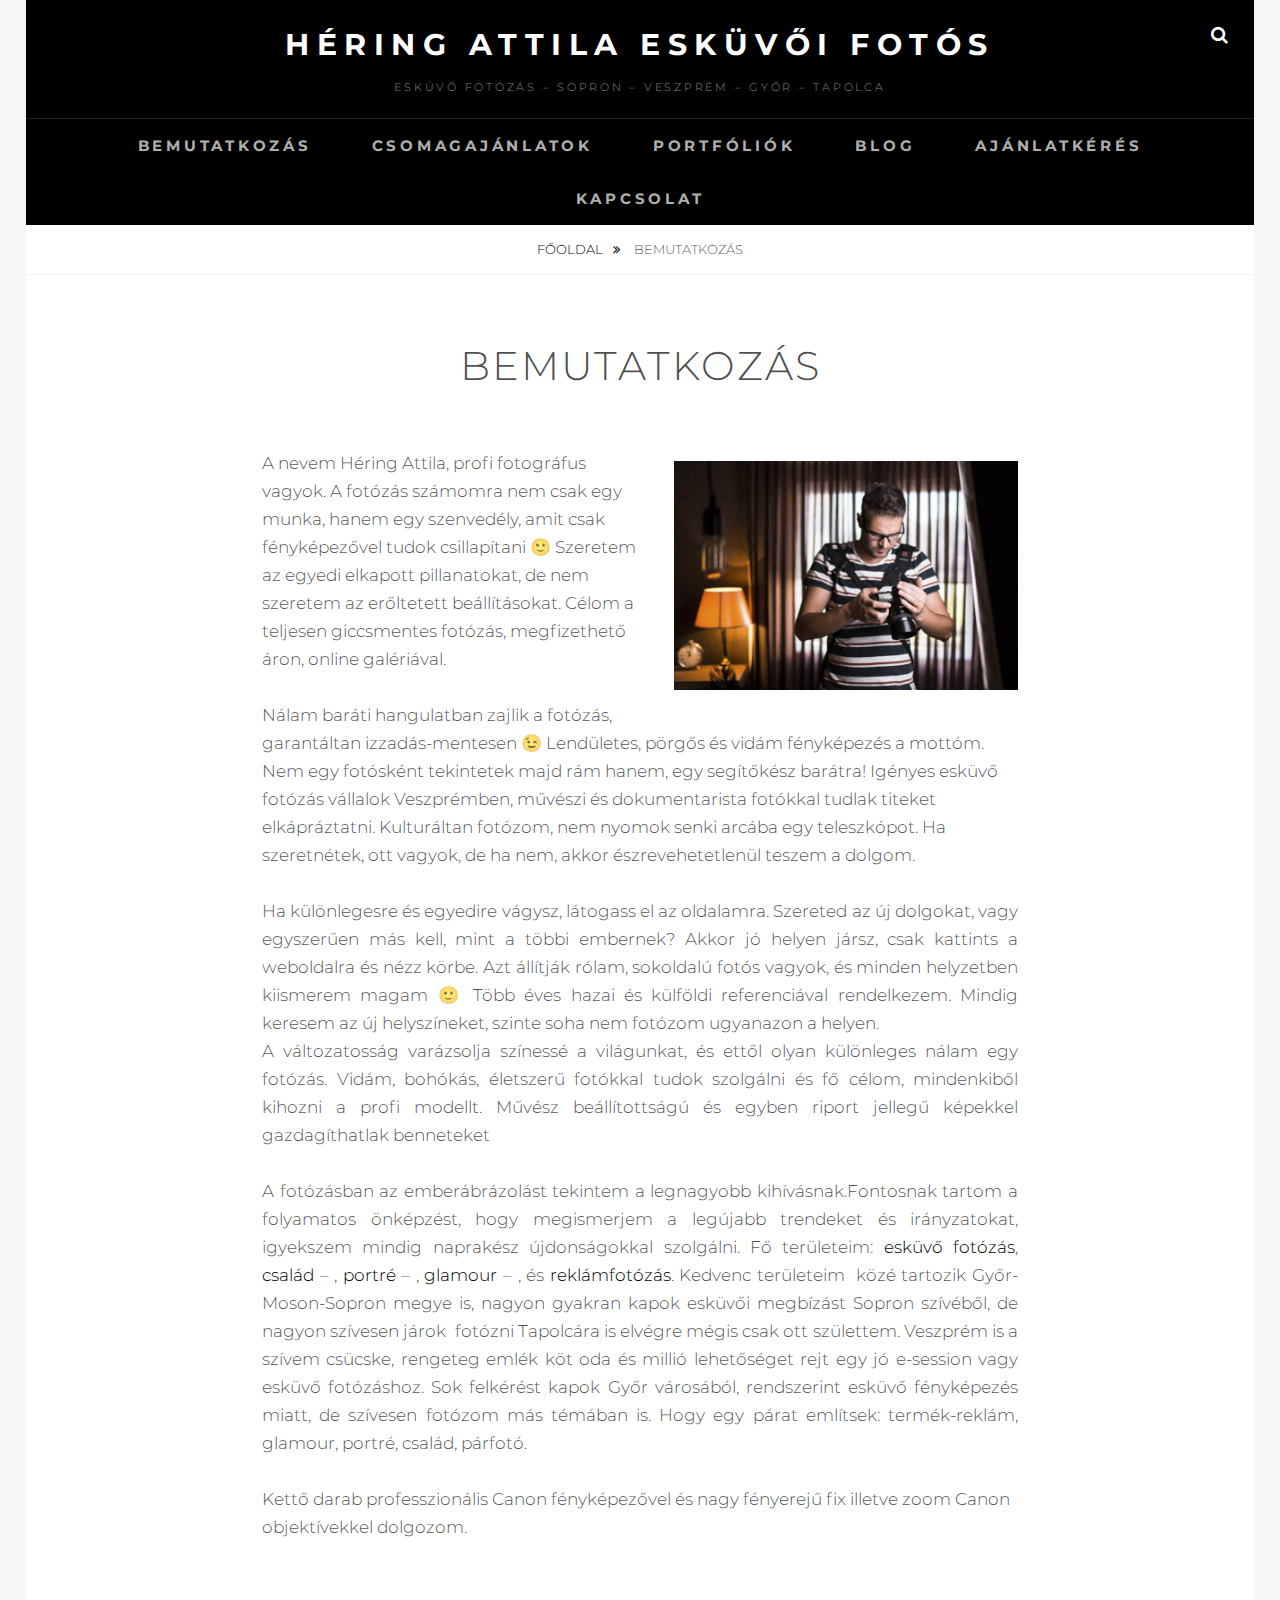
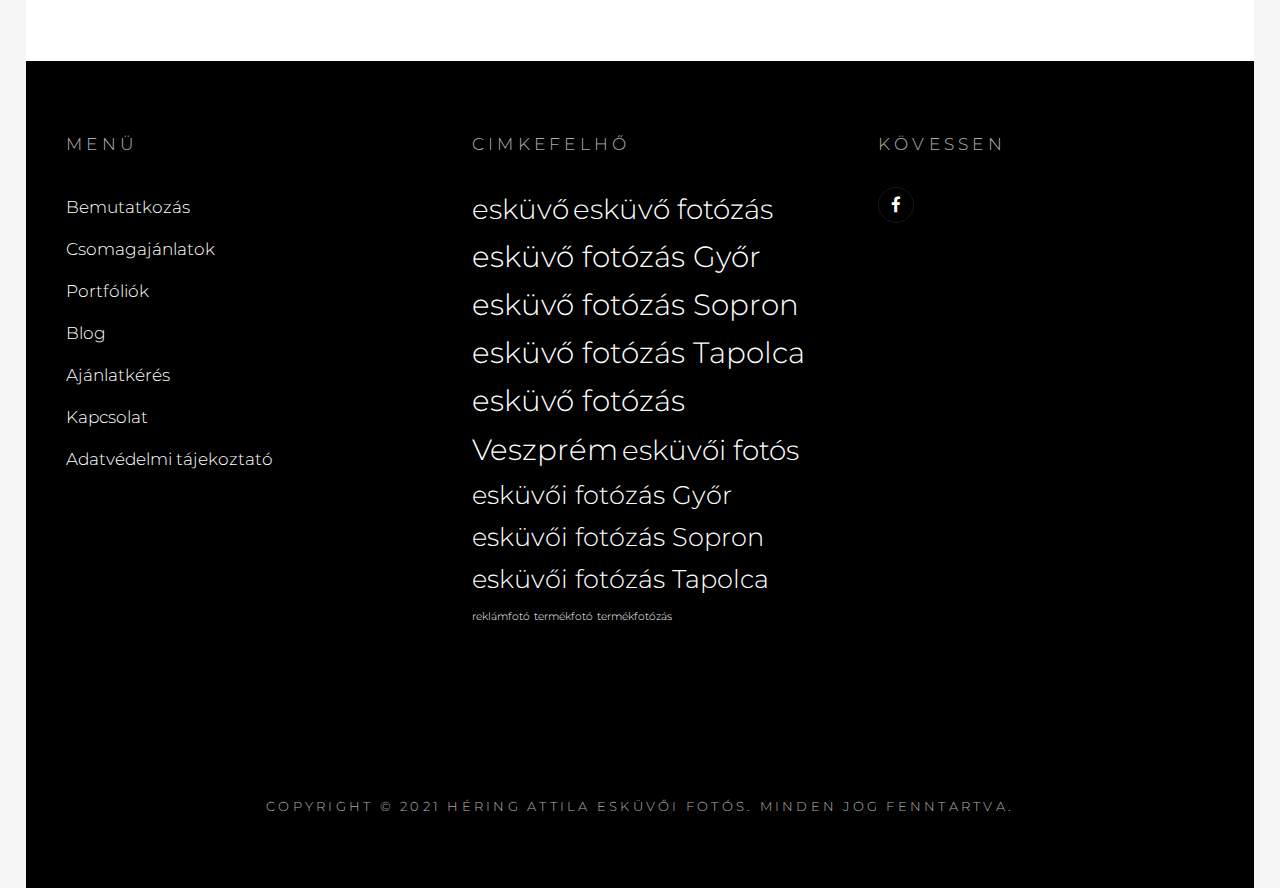
<file: index.html>
<!DOCTYPE html>
<html lang="hu" data-scrapbook-source="https://atihering.hu/bemutatkozas/" data-scrapbook-create="20210112081902896">
<head>
<meta charset="UTF-8">
<meta name="viewport" content="width=device-width, initial-scale=1">
<link rel="profile" href="http://gmpg.org/xfn/11">

<link media="all" href="autoptimize_ee1ae0b2f5252675536d804d73189df2.css" rel="stylesheet"><title>Bemutatkozás - Héring Attila fotós - Esküvő fotózás</title>

<!-- This site is optimized with the Yoast SEO plugin v12.6.2 - https://yoast.com/wordpress/plugins/seo/ -->
<meta name="description" content="Vannak pillanatok az életben, amelyeket sosem szeretnénk elfelejteni. Képek segítségével nemcsak a legszebb időkre emlékezhetünk, hanem érzéseket és...">
<meta name="robots" content="max-snippet:-1, max-image-preview:large, max-video-preview:-1">
<link rel="canonical" href="https://atihering.hu/bemutatkozas/">
<meta property="og:locale" content="hu_HU">
<meta property="og:type" content="article">
<meta property="og:title" content="Bemutatkozás - Héring Attila fotós - Esküvő fotózás">
<meta property="og:description" content="Vannak pillanatok az életben, amelyeket sosem szeretnénk elfelejteni. Képek segítségével nemcsak a legszebb időkre emlékezhetünk, hanem érzéseket és...">
<meta property="og:url" content="https://atihering.hu/bemutatkozas/">
<meta property="og:site_name" content="Héring Attila esküvői fotós">
<meta property="og:image" content="https://atihering.hu/wp-content/uploads/2019/07/092-300x200.jpg">
<meta property="og:image:secure_url" content="https://atihering.hu/wp-content/uploads/2019/07/092-300x200.jpg">
<meta name="twitter:card" content="summary_large_image">
<meta name="twitter:description" content="Vannak pillanatok az életben, amelyeket sosem szeretnénk elfelejteni. Képek segítségével nemcsak a legszebb időkre emlékezhetünk, hanem érzéseket és...">
<meta name="twitter:title" content="Bemutatkozás - Héring Attila fotós - Esküvő fotózás">
<meta name="twitter:image" content="https://atihering.hu/wp-content/uploads/2019/07/092-300x200.jpg">

<!-- / Yoast SEO plugin. -->

<link rel="dns-prefetch" href="https://www.google.com/">
<link rel="dns-prefetch" href="https://fonts.googleapis.com/">
<link rel="dns-prefetch" href="https://s.w.org/">
<link rel="alternate" type="application/rss+xml" title="Héring Attila esküvői fotós » hírcsatorna" href="https://atihering.hu/feed/">
<link rel="alternate" type="application/rss+xml" title="Héring Attila esküvői fotós » hozzászólás hírcsatorna" href="https://atihering.hu/comments/feed/">
		
		
	




<link rel="stylesheet" id="fotografie-fonts-css" href="css.css" type="text/css" media="all">









<link rel="https://api.w.org/" href="https://atihering.hu/wp-json/">
<link rel="EditURI" type="application/rsd+xml" title="RSD" href="https://atihering.hu/xmlrpc.php?rsd">
<link rel="wlwmanifest" type="application/wlwmanifest+xml" href="https://atihering.hu/wp-includes/wlwmanifest.xml"> 
<meta name="generator" content="WordPress 5.3">
<link rel="shortlink" href="https://atihering.hu/?p=30">
<link rel="alternate" type="application/json+oembed" href="https://atihering.hu/wp-json/oembed/1.0/embed?url=https%3A%2F%2Fatihering.hu%2Fbemutatkozas%2F">
<link rel="alternate" type="text/xml+oembed" href="https://atihering.hu/wp-json/oembed/1.0/embed?url=https%3A%2F%2Fatihering.hu%2Fbemutatkozas%2F&amp;format=xml">
		
		</head>

<body class="page-template-default page page-id-30 wp-embed-responsive locale-hu-hu boxed-layout no-sidebar cookies-set cookies-accepted">


<div id="page" class="site">
	<div class="site-inner">
		<a class="skip-link screen-reader-text" href="#content">Skip to content</a>

		<header id="masthead" class="site-header" role="banner">

			
			<div class="site-header-main">

				
	<div class="site-branding">
		<div class="wrapper">
						<div id="site-details">
									<p class="site-title"><a href="https://atihering.hu/" rel="home">Héring Attila esküvői fotós</a></p>
								<h2 class="site-description">Esküvő fotózás – Sopron – Veszprém – Győr – Tapolca</h2>
			</div><!-- #site-details -->
		</div><!-- .wrapper -->
	</div><!-- .site-branding -->

				
<div class="site-search">
	<button class="search-toggle" aria-expanded="false">
		<span class="screen-reader-text">Search</span>
	</button><!-- .search-toggle -->
	<div class="search-wrapper">
		

<form role="search" method="get" class="search-form" action="https://atihering.hu/">
	<label>
		<span class="screen-reader-text">Search for:</span>

		<input type="search" class="search-field" placeholder="Enter keyword…" value="" name="s">
	</label>

	<button type="submit" class="search-submit"><span class="search-button-text">Search</span></button>
</form>
	</div><!-- .search-wrapper -->
</div><!-- .site-search -->

					<div class="menu-toggle-wrapper">
		<button id="menu-toggle" class="menu-toggle" aria-controls="top-menu" aria-expanded="false"><span class="menu-label">Menu</span></button>
	</div><!-- .menu-toggle-wrapper -->
	<div id="site-header-menu" class="site-header-menu">
		<div class="wrapper">
			
				<nav id="site-navigation" class="main-navigation" role="navigation" aria-label="Primary Menu" aria-expanded="false">
					<ul id="primary-menu" class="menu nav-menu" aria-expanded="false"><li id="menu-item-32" class="menu-item menu-item-type-post_type menu-item-object-page current-menu-item page_item page-item-30 current_page_item menu-item-32"><a href="" aria-current="page">Bemutatkozás</a></li>
<li id="menu-item-26" class="menu-item menu-item-type-post_type menu-item-object-page menu-item-26"><a href="https://atihering.hu/csomagajanlatok/">Csomagajánlatok</a></li>
<li id="menu-item-29" class="menu-item menu-item-type-post_type menu-item-object-page menu-item-29"><a href="https://atihering.hu/portfoliok/">Portfóliók</a></li>
<li id="menu-item-1173" class="menu-item menu-item-type-post_type menu-item-object-page menu-item-1173"><a href="https://atihering.hu/blog/">Blog</a></li>
<li id="menu-item-24" class="menu-item menu-item-type-post_type menu-item-object-page menu-item-24"><a href="https://atihering.hu/ajanlatkeres-eskuvo-fotozasra/">Ajánlatkérés</a></li>
<li id="menu-item-28" class="menu-item menu-item-type-post_type menu-item-object-page menu-item-28"><a href="https://atihering.hu/kapcsolat/">Kapcsolat</a></li>
</ul>
			
				<div class="mobile-search-wrapper">
					

<form role="search" method="get" class="search-form" action="https://atihering.hu/">
	<label>
		<span class="screen-reader-text">Search for:</span>

		<input type="search" class="search-field" placeholder="Enter keyword…" value="" name="s">
	</label>

	<button type="submit" class="search-submit"><span class="search-button-text">Search</span></button>
</form>
				</div><!-- .search-wrapper -->

			</nav><!-- .main-navigation -->
		</div><!-- .wrapper -->
	</div><!-- .site-header-menu -->

			</div><!-- .site-header-main -->

		</header>

		
			<div class="breadcrumb-area custom">
				<div class="wrapper">
					<nav class="entry-breadcrumbs"><span class="breadcrumb" typeof="v:Breadcrumb"><a rel="v:url" property="v:title" href="https://atihering.hu/">Főoldal </a></span><span class="breadcrumb-current">Bemutatkozás</span>
					</nav><!-- .entry-breadcrumbs -->
				</div><!-- .wrapper -->
			</div><!-- .breadcrumb-area -->
		<div id="content" class="site-content">

			
			
			
	<div class="wrapper singular-section">
		<div id="primary" class="content-area">
			<main id="main" class="site-main" role="main">
				
<article id="post-30" class="post-30 page type-page status-publish hentry">
	<div class="entry-container">
		<header class="entry-header">
			<h1 class="entry-title">Bemutatkozás</h1>		</header>

		
		<div class="entry-content">
			<div class="group-left large-7 columns">
<div class="field field-name-body field-type-text-with-summary field-label-hidden field-wrapper body field">
<p style="text-align: justify;"><img class=" wp-image-1495 alignright" src="092-300x200.jpg" alt="" width="344" height="229" srcset="092-300x200.jpg 300w, 092-768x512.jpg 768w, 092.jpg 800w" sizes="(max-width: 344px) 100vw, 344px"></p>
<p>A nevem Héring Attila, profi fotográfus vagyok. A fotózás számomra nem csak egy munka, hanem egy szenvedély, amit csak fényképezővel tudok csillapítani 🙂 Szeretem az egyedi elkapott pillanatokat, de nem szeretem az erőltetett beállításokat. Célom a teljesen giccsmentes fotózás, megfizethető áron, online galériával.</p>
<p>Nálam baráti hangulatban zajlik a fotózás, garantáltan izzadás-mentesen 😉 Lendületes, pörgős és vidám fényképezés a mottóm. Nem egy fotósként tekintetek majd rám hanem, egy segítőkész barátra! Igényes esküvő fotózás vállalok Veszprémben, művészi és dokumentarista fotókkal tudlak titeket elkápráztatni. Kulturáltan fotózom, nem nyomok senki arcába egy teleszkópot. Ha szeretnétek, ott vagyok, de ha nem, akkor észrevehetetlenül teszem a dolgom.</p>
<p align="justify">Ha különlegesre és egyedire vágysz, látogass el az oldalamra. Szereted az új dolgokat, vagy egyszerűen más kell, mint a többi embernek? Akkor jó helyen jársz, csak kattints a weboldalra és nézz körbe. Azt állítják rólam, sokoldalú fotós vagyok, és minden helyzetben kiismerem magam 🙂 Több éves hazai és külföldi referenciával rendelkezem. Mindig keresem az új helyszíneket, szinte soha nem fotózom ugyanazon a helyen.<br>
A változatosság varázsolja színessé a világunkat, és ettől olyan különleges nálam egy fotózás. Vidám, bohókás, életszerű fotókkal tudok szolgálni és fő célom, mindenkiből kihozni a profi modellt. Művész beállítottságú és egyben riport jellegű képekkel gazdagíthatlak benneteket</p>
<p style="text-align: justify;">A fotózásban az emberábrázolást tekintem a legnagyobb kihívásnak.Fontosnak tartom a folyamatos önképzést, hogy megismerjem a legújabb trendeket és irányzatokat, igyekszem mindig naprakész újdonságokkal szolgálni. Fő területeim:&nbsp;<a href="https://atihering.hu/eskuvo-fotozas-par-fontos-kerdes-eskuvo-szervezes-idejen/">esküvő fotózás</a>, <a href="https://atihering.hu/ujszulott-baba-csalad-fotok/">család</a> – , <a href="https://atihering.hu/portrefotozas-kisokos-portrefotozashoz/">portré</a> – , <a href="https://atihering.hu/glamourfotozas-kisokos-glamourkodashoz/">glamour</a> – , és <a href="https://atihering.hu/termek-es-reklamfoto/">reklámfotózás</a>. Kedvenc területeim&nbsp; közé tartozik Győr-Moson-Sopron megye is, nagyon gyakran kapok esküvői megbízást Sopron szívéből, de nagyon szívesen járok &nbsp;fotózni Tapolcára is elvégre mégis csak ott születtem. Veszprém is a szívem csücske, rengeteg emlék köt oda és millió lehetőséget rejt egy jó e-session vagy esküvő fotózáshoz. Sok felkérést kapok Győr városából, rendszerint esküvő fényképezés miatt, de szívesen fotózom más témában is. Hogy egy párat említsek: termék-reklám, glamour, portré, család, párfotó.</p>
<p style="text-align: left;">Kettő darab professzionális Canon fényképezővel és nagy fényerejű fix illetve zoom Canon objektívekkel dolgozom.</p>
</div>
</div>
		</div>
		<footer class="entry-footer">
					</footer>
	</div><!-- .entry-container -->
</article><!-- #post-## -->
			</main><!-- #main -->
		</div><!-- #primary -->
			</div><!-- .wrapper -->

		</div>
		<footer id="colophon" class="site-footer" role="contentinfo">
			

<aside class="widget-area footer-widget-area three" role="complementary">
	<div class="wrapper">
					<div class="widget-column footer-widget-1">
				<section id="nav_menu-8" class="widget widget_nav_menu"><h2 class="widget-title">Menü</h2><div class="menu-menu-2-footer-container"><ul id="menu-menu-2-footer" class="menu"><li id="menu-item-1481" class="menu-item menu-item-type-post_type menu-item-object-page current-menu-item page_item page-item-30 current_page_item menu-item-1481"><a href="" aria-current="page">Bemutatkozás</a></li>
<li id="menu-item-1482" class="menu-item menu-item-type-post_type menu-item-object-page menu-item-1482"><a href="https://atihering.hu/csomagajanlatok/">Csomagajánlatok</a></li>
<li id="menu-item-1483" class="menu-item menu-item-type-post_type menu-item-object-page menu-item-1483"><a href="https://atihering.hu/portfoliok/">Portfóliók</a></li>
<li id="menu-item-1484" class="menu-item menu-item-type-post_type menu-item-object-page menu-item-1484"><a href="https://atihering.hu/blog/">Blog</a></li>
<li id="menu-item-1485" class="menu-item menu-item-type-post_type menu-item-object-page menu-item-1485"><a href="https://atihering.hu/ajanlatkeres-eskuvo-fotozasra/">Ajánlatkérés</a></li>
<li id="menu-item-1486" class="menu-item menu-item-type-post_type menu-item-object-page menu-item-1486"><a href="https://atihering.hu/kapcsolat/">Kapcsolat</a></li>
<li id="menu-item-1487" class="menu-item menu-item-type-post_type menu-item-object-page menu-item-1487"><a href="https://atihering.hu/adatvedelmi-tajekoztato/">Adatvédelmi tájekoztató</a></li>
</ul></div></section>			</div><!-- .widget-area -->
		
					<div class="widget-column footer-widget-2">
				<section id="tag_cloud-3" class="widget widget_tag_cloud"><h2 class="widget-title">Cimkefelhő</h2><div class="tagcloud"><a href="https://atihering.hu/tag/eskuvo/" class="tag-cloud-link tag-link-19 tag-link-position-1" style="font-size: 20.833333333333pt;" aria-label="esküvő (6 elem)">esküvő</a>
<a href="https://atihering.hu/tag/eskuvo-fotozas/" class="tag-cloud-link tag-link-20 tag-link-position-2" style="font-size: 20.833333333333pt;" aria-label="esküvő fotózás (6 elem)">esküvő fotózás</a>
<a href="https://atihering.hu/tag/eskuvo-fotozas-gyor/" class="tag-cloud-link tag-link-23 tag-link-position-3" style="font-size: 22pt;" aria-label="esküvő fotózás Győr (7 elem)">esküvő fotózás Győr</a>
<a href="https://atihering.hu/tag/eskuvo-fotozas-sopron/" class="tag-cloud-link tag-link-22 tag-link-position-4" style="font-size: 22pt;" aria-label="esküvő fotózás Sopron (7 elem)">esküvő fotózás Sopron</a>
<a href="https://atihering.hu/tag/eskuvo-fotozas-tapolca/" class="tag-cloud-link tag-link-27 tag-link-position-5" style="font-size: 22pt;" aria-label="esküvő fotózás Tapolca (7 elem)">esküvő fotózás Tapolca</a>
<a href="https://atihering.hu/tag/eskuvo-fotozas-veszprem/" class="tag-cloud-link tag-link-26 tag-link-position-6" style="font-size: 22pt;" aria-label="esküvő fotózás Veszprém (7 elem)">esküvő fotózás Veszprém</a>
<a href="https://atihering.hu/tag/eskuvoi-fotos/" class="tag-cloud-link tag-link-21 tag-link-position-7" style="font-size: 20.833333333333pt;" aria-label="esküvői fotós (6 elem)">esküvői fotós</a>
<a href="https://atihering.hu/tag/eskuvoi-fotozas-gyor/" class="tag-cloud-link tag-link-34 tag-link-position-8" style="font-size: 19.2pt;" aria-label="esküvői fotózás Győr (5 elem)">esküvői fotózás Győr</a>
<a href="https://atihering.hu/tag/eskuvoi-fotozas-sopron/" class="tag-cloud-link tag-link-36 tag-link-position-9" style="font-size: 19.2pt;" aria-label="esküvői fotózás Sopron (5 elem)">esküvői fotózás Sopron</a>
<a href="https://atihering.hu/tag/eskuvoi-fotozas-tapolca/" class="tag-cloud-link tag-link-35 tag-link-position-10" style="font-size: 19.2pt;" aria-label="esküvői fotózás Tapolca (5 elem)">esküvői fotózás Tapolca</a>
<a href="https://atihering.hu/tag/reklamfoto/" class="tag-cloud-link tag-link-29 tag-link-position-11" style="font-size: 8pt;" aria-label="reklámfotó (1 elem)">reklámfotó</a>
<a href="https://atihering.hu/tag/termekfoto/" class="tag-cloud-link tag-link-28 tag-link-position-12" style="font-size: 8pt;" aria-label="termékfotó (1 elem)">termékfotó</a>
<a href="https://atihering.hu/tag/termekfotozas/" class="tag-cloud-link tag-link-30 tag-link-position-13" style="font-size: 8pt;" aria-label="termékfotózás (1 elem)">termékfotózás</a></div>
</section>			</div><!-- .widget-area -->
		
					<div class="widget-column footer-widget-3">
				<section id="ct-social-5" class="widget ct-social-widget ctsocialwidget"><h2 class="widget-title">Kövessen</h2>		<nav class="social-navigation" role="navigation" aria-label="Social Links Menu">
			<div class="menu-social-menu-container"><ul id="menu-social-menu" class="social-links-menu"><li id="menu-item-1199" class="menu-item menu-item-type-custom menu-item-object-custom menu-item-1199"><a href="https://hu-hu.facebook.com/people/Attila-H%C3%A9ring/100008860862693"><span class="screen-reader-text">Facebook</span></a></li>
</ul></div>		</nav><!-- .social-navigation -->
		</section>			</div><!-- .widget-area -->
			</div><!-- .footer-widgets-wrapper -->
</aside><!-- .footer-widgets -->


			<div id="site-generator">
				<div class="wrapper">
					<div class="site-social">
   </div><!-- .site-social -->

					<div class="site-info">
	Copyright © 2021 <a href="https://atihering.hu/">Héring Attila esküvői fotós</a>. Minden jog fenntartva. </div><!-- .site-info -->				</div><!-- .wrapper -->
			</div><!-- #site-generator -->
		</footer>
	</div><!-- .site-inner -->
</div><!-- #page -->
<a href="#masthead" id="scrollup" class="backtotop" style="display: none;"><span class="screen-reader-text">Scroll Up</span></a>










		<!-- Cookie Notice plugin v1.3.2 by Digital Factory https://dfactory.eu/ -->
		<div id="cookie-notice" role="banner" class="cookie-notice-hidden cookie-revoke-hidden cn-position-bottom cn-effect-fade" aria-label="Cookie figyelmeztetés" style="background-color: rgba(10,10,10,1);"><div class="cookie-notice-container" style="color: #fff;"><span id="cn-notice-text" class="cn-text-container">Kedves Látogató! Tájékoztatjuk, hogy a honlap felhasználói élmény fokozásának érdekében sütiket alkalmazunk. A honlapunk használatával ön a tájékoztatásunkat tudomásul veszi.</span><span id="cn-notice-buttons" class="cn-buttons-container"><a href="#" id="cn-accept-cookie" data-cookie-set="accept" class="cn-set-cookie cn-button wp-default button" aria-label="Elfogadom">Elfogadom</a><a href="https://atihering.hu/adatvedelmi-tajekoztato/" target="_blank" id="cn-more-info" class="cn-more-info cn-button wp-default button" aria-label="adatvedelmi-tajekoztato">adatvedelmi-tajekoztato</a></span><a href="javascript:" id="cn-close-notice" data-cookie-set="accept" class="cn-close-icon" aria-label="Elfogadom"></a></div>
			
		</div>
		<!-- / Cookie Notice plugin -->


<div><div class="grecaptcha-badge" data-style="bottomright" style="width: 256px; height: 60px; display: block; transition: right 0.3s ease 0s; position: fixed; bottom: 14px; right: -186px; box-shadow: gray 0px 0px 5px; border-radius: 2px; overflow: hidden;"><div class="grecaptcha-logo"><iframe src="index_2.html" width="256" height="60" role="presentation" name="a-r97295rjvmdv" frameborder="0" scrolling="no" sandbox="allow-forms allow-popups allow-same-origin allow-scripts allow-top-navigation allow-modals allow-popups-to-escape-sandbox"></iframe></div><div class="grecaptcha-error"></div><textarea id="g-recaptcha-response-100000" name="g-recaptcha-response" class="g-recaptcha-response" style="width: 250px; height: 40px; border: 1px solid rgb(193, 193, 193); margin: 10px 25px; padding: 0px; resize: none; display: none;">[base64]</textarea></div><iframe style="display: none;" src="index_1.html"></iframe></div></body>
</html>
</file>
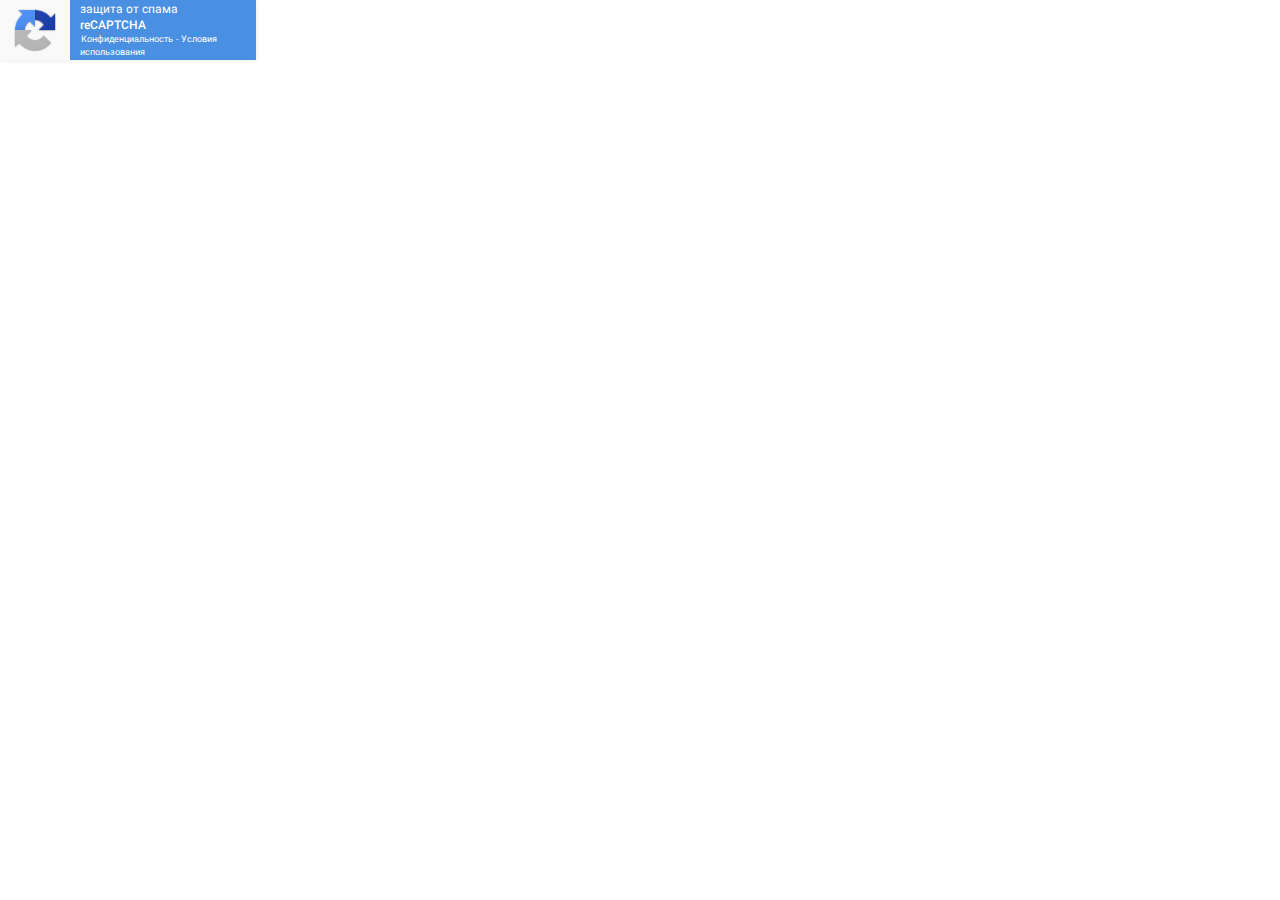
<file: index_2.html>
<!DOCTYPE html>
<html dir="ltr" lang="ru" data-scrapbook-source="https://www.google.com/recaptcha/api2/anchor?ar=1&amp;k=6LdyosgUAAAAAMjBlZqZkxAoQ2WLKQJvsHMx9Sal&amp;co=aHR0cHM6Ly9hdGloZXJpbmcuaHU6NDQz&amp;hl=ru&amp;v=qc5B-qjP0QEimFYUxcpWJy5B&amp;size=invisible&amp;cb=ppirannpoj1f" data-scrapbook-create="20210112081902896">
<head>
<meta http-equiv="Content-Type" content="text/html; charset=UTF-8">
<meta http-equiv="X-UA-Compatible" content="IE=edge">
<style type="text/css">
/* cyrillic-ext */
@font-face {
  font-family: 'Roboto';
  font-style: normal;
  font-weight: 400;
  src: url("KFOmCnqEu92Fr1Mu72xKKTU1Kvnz.woff2") format('woff2');
  unicode-range: U+0460-052F, U+1C80-1C88, U+20B4, U+2DE0-2DFF, U+A640-A69F, U+FE2E-FE2F;
}
/* cyrillic */
@font-face {
  font-family: 'Roboto';
  font-style: normal;
  font-weight: 400;
  src: url("KFOmCnqEu92Fr1Mu5mxKKTU1Kvnz.woff2") format('woff2');
  unicode-range: U+0400-045F, U+0490-0491, U+04B0-04B1, U+2116;
}
/* greek-ext */
@font-face {
  font-family: 'Roboto';
  font-style: normal;
  font-weight: 400;
  src: url("KFOmCnqEu92Fr1Mu7mxKKTU1Kvnz.woff2") format('woff2');
  unicode-range: U+1F00-1FFF;
}
/* greek */
@font-face {
  font-family: 'Roboto';
  font-style: normal;
  font-weight: 400;
  src: url("KFOmCnqEu92Fr1Mu4WxKKTU1Kvnz.woff2") format('woff2');
  unicode-range: U+0370-03FF;
}
/* vietnamese */
@font-face {
  font-family: 'Roboto';
  font-style: normal;
  font-weight: 400;
  src: url("KFOmCnqEu92Fr1Mu7WxKKTU1Kvnz.woff2") format('woff2');
  unicode-range: U+0102-0103, U+0110-0111, U+0128-0129, U+0168-0169, U+01A0-01A1, U+01AF-01B0, U+1EA0-1EF9, U+20AB;
}
/* latin-ext */
@font-face {
  font-family: 'Roboto';
  font-style: normal;
  font-weight: 400;
  src: url("KFOmCnqEu92Fr1Mu7GxKKTU1Kvnz.woff2") format('woff2');
  unicode-range: U+0100-024F, U+0259, U+1E00-1EFF, U+2020, U+20A0-20AB, U+20AD-20CF, U+2113, U+2C60-2C7F, U+A720-A7FF;
}
/* latin */
@font-face {
  font-family: 'Roboto';
  font-style: normal;
  font-weight: 400;
  src: url("KFOmCnqEu92Fr1Mu4mxKKTU1Kg.woff2") format('woff2');
  unicode-range: U+0000-00FF, U+0131, U+0152-0153, U+02BB-02BC, U+02C6, U+02DA, U+02DC, U+2000-206F, U+2074, U+20AC, U+2122, U+2191, U+2193, U+2212, U+2215, U+FEFF, U+FFFD;
}
/* cyrillic-ext */
@font-face {
  font-family: 'Roboto';
  font-style: normal;
  font-weight: 500;
  src: url("KFOlCnqEu92Fr1MmEU9fCRc4AMP6lbBP.woff2") format('woff2');
  unicode-range: U+0460-052F, U+1C80-1C88, U+20B4, U+2DE0-2DFF, U+A640-A69F, U+FE2E-FE2F;
}
/* cyrillic */
@font-face {
  font-family: 'Roboto';
  font-style: normal;
  font-weight: 500;
  src: url("KFOlCnqEu92Fr1MmEU9fABc4AMP6lbBP.woff2") format('woff2');
  unicode-range: U+0400-045F, U+0490-0491, U+04B0-04B1, U+2116;
}
/* greek-ext */
@font-face {
  font-family: 'Roboto';
  font-style: normal;
  font-weight: 500;
  src: url("KFOlCnqEu92Fr1MmEU9fCBc4AMP6lbBP.woff2") format('woff2');
  unicode-range: U+1F00-1FFF;
}
/* greek */
@font-face {
  font-family: 'Roboto';
  font-style: normal;
  font-weight: 500;
  src: url("KFOlCnqEu92Fr1MmEU9fBxc4AMP6lbBP.woff2") format('woff2');
  unicode-range: U+0370-03FF;
}
/* vietnamese */
@font-face {
  font-family: 'Roboto';
  font-style: normal;
  font-weight: 500;
  src: url("KFOlCnqEu92Fr1MmEU9fCxc4AMP6lbBP.woff2") format('woff2');
  unicode-range: U+0102-0103, U+0110-0111, U+0128-0129, U+0168-0169, U+01A0-01A1, U+01AF-01B0, U+1EA0-1EF9, U+20AB;
}
/* latin-ext */
@font-face {
  font-family: 'Roboto';
  font-style: normal;
  font-weight: 500;
  src: url("KFOlCnqEu92Fr1MmEU9fChc4AMP6lbBP.woff2") format('woff2');
  unicode-range: U+0100-024F, U+0259, U+1E00-1EFF, U+2020, U+20A0-20AB, U+20AD-20CF, U+2113, U+2C60-2C7F, U+A720-A7FF;
}
/* latin */
@font-face {
  font-family: 'Roboto';
  font-style: normal;
  font-weight: 500;
  src: url("KFOlCnqEu92Fr1MmEU9fBBc4AMP6lQ.woff2") format('woff2');
  unicode-range: U+0000-00FF, U+0131, U+0152-0153, U+02BB-02BC, U+02C6, U+02DA, U+02DC, U+2000-206F, U+2074, U+20AC, U+2122, U+2191, U+2193, U+2212, U+2215, U+FEFF, U+FFFD;
}
/* cyrillic-ext */
@font-face {
  font-family: 'Roboto';
  font-style: normal;
  font-weight: 900;
  src: url("KFOlCnqEu92Fr1MmYUtfCRc4AMP6lbBP.woff2") format('woff2');
  unicode-range: U+0460-052F, U+1C80-1C88, U+20B4, U+2DE0-2DFF, U+A640-A69F, U+FE2E-FE2F;
}
/* cyrillic */
@font-face {
  font-family: 'Roboto';
  font-style: normal;
  font-weight: 900;
  src: url("KFOlCnqEu92Fr1MmYUtfABc4AMP6lbBP.woff2") format('woff2');
  unicode-range: U+0400-045F, U+0490-0491, U+04B0-04B1, U+2116;
}
/* greek-ext */
@font-face {
  font-family: 'Roboto';
  font-style: normal;
  font-weight: 900;
  src: url("KFOlCnqEu92Fr1MmYUtfCBc4AMP6lbBP.woff2") format('woff2');
  unicode-range: U+1F00-1FFF;
}
/* greek */
@font-face {
  font-family: 'Roboto';
  font-style: normal;
  font-weight: 900;
  src: url("KFOlCnqEu92Fr1MmYUtfBxc4AMP6lbBP.woff2") format('woff2');
  unicode-range: U+0370-03FF;
}
/* vietnamese */
@font-face {
  font-family: 'Roboto';
  font-style: normal;
  font-weight: 900;
  src: url("KFOlCnqEu92Fr1MmYUtfCxc4AMP6lbBP.woff2") format('woff2');
  unicode-range: U+0102-0103, U+0110-0111, U+0128-0129, U+0168-0169, U+01A0-01A1, U+01AF-01B0, U+1EA0-1EF9, U+20AB;
}
/* latin-ext */
@font-face {
  font-family: 'Roboto';
  font-style: normal;
  font-weight: 900;
  src: url("KFOlCnqEu92Fr1MmYUtfChc4AMP6lbBP.woff2") format('woff2');
  unicode-range: U+0100-024F, U+0259, U+1E00-1EFF, U+2020, U+20A0-20AB, U+20AD-20CF, U+2113, U+2C60-2C7F, U+A720-A7FF;
}
/* latin */
@font-face {
  font-family: 'Roboto';
  font-style: normal;
  font-weight: 900;
  src: url("KFOlCnqEu92Fr1MmYUtfBBc4AMP6lQ.woff2") format('woff2');
  unicode-range: U+0000-00FF, U+0131, U+0152-0153, U+02BB-02BC, U+02C6, U+02DA, U+02DC, U+2000-206F, U+2074, U+20AC, U+2122, U+2191, U+2193, U+2212, U+2215, U+FEFF, U+FFFD;
}

</style>
<link rel="stylesheet" type="text/css" href="styles__ltr.css">


</head>
<body><div id="rc-anchor-alert" class="rc-anchor-alert"></div>
<input type="hidden" id="recaptcha-token" value="[base64]">
<div class="rc-anchor rc-anchor-invisible rc-anchor-light  rc-anchor-invisible-hover"><div id="recaptcha-accessible-status" class="rc-anchor-aria-status" aria-hidden="true">Пройдите проверку reCAPTCHA.. </div><div class="rc-anchor-error-msg-container" style="display:none"><span class="rc-anchor-error-msg" aria-hidden="true"></span></div><div class="rc-anchor-normal-footer smalltext" aria-hidden="true"><div class="rc-anchor-logo-large" role="presentation"><div class="rc-anchor-logo-img rc-anchor-logo-img-large"></div></div><div class="rc-anchor-pt"><a href="https://www.google.com/intl/ru/policies/privacy/" target="_blank">Конфиденциальность</a><span aria-hidden="true" role="presentation"> - </span><a href="https://www.google.com/intl/ru/policies/terms/" target="_blank">Условия использования</a></div></div><div class="rc-anchor-invisible-text smalltext"><span>защита от спама <strong>reCAPTCHA</strong></span><div class="rc-anchor-pt"><a href="https://www.google.com/intl/ru/policies/privacy/" target="_blank">Конфиденциальность</a><span aria-hidden="true" role="presentation"> - </span><a href="https://www.google.com/intl/ru/policies/terms/" target="_blank">Условия использования</a></div></div></div><iframe style="display: none;" src="index_3.html"></iframe></body>
</html>
</file>
<file: autoptimize_ee1ae0b2f5252675536d804d73189df2.css>
img.wp-smiley,img.emoji{display:inline !important;border:none !important;box-shadow:none !important;height:1em !important;width:1em !important;margin:0 .07em !important;vertical-align:-.1em !important;background:0 0 !important;padding:0 !important}
.wp-block-audio figcaption{margin-top:.5em;margin-bottom:1em}.wp-block-audio audio{width:100%;min-width:300px}.wp-block-button{color:#fff}.wp-block-button.aligncenter{text-align:center}.wp-block-button.alignright{text-align:right}.wp-block-button__link{background-color:#32373c;border:none;border-radius:28px;box-shadow:none;color:inherit;cursor:pointer;display:inline-block;font-size:18px;margin:0;padding:12px 24px;text-align:center;text-decoration:none;overflow-wrap:break-word}.wp-block-button__link:active,.wp-block-button__link:focus,.wp-block-button__link:hover,.wp-block-button__link:visited{color:inherit}.is-style-squared .wp-block-button__link{border-radius:0}.no-border-radius.wp-block-button__link{border-radius:0!important}.is-style-outline{color:#32373c}.is-style-outline .wp-block-button__link{background-color:transparent;border:2px solid}.wp-block-calendar{text-align:center}.wp-block-calendar tbody td,.wp-block-calendar th{padding:4px;border:1px solid #e2e4e7}.wp-block-calendar tfoot td{border:none}.wp-block-calendar table{width:100%;border-collapse:collapse;font-family:-apple-system,BlinkMacSystemFont,Segoe UI,Roboto,Oxygen-Sans,Ubuntu,Cantarell,Helvetica Neue,sans-serif}.wp-block-calendar table th{font-weight:400;background:#edeff0}.wp-block-calendar a{text-decoration:underline}.wp-block-calendar tfoot a{color:#00739c}.wp-block-calendar table caption,.wp-block-calendar table tbody{color:#40464d}.wp-block-categories.alignleft{margin-right:2em}.wp-block-categories.alignright{margin-left:2em}.wp-block-columns{display:flex;margin-bottom:28px;flex-wrap:wrap}@media (min-width:782px){.wp-block-columns{flex-wrap:nowrap}}.wp-block-column{flex-grow:1;min-width:0;word-break:break-word;overflow-wrap:break-word}@media (max-width:599px){.wp-block-column{flex-basis:100%!important}}@media (min-width:600px){.wp-block-column{flex-basis:calc(50% - 16px);flex-grow:0}.wp-block-column:nth-child(2n){margin-left:32px}}@media (min-width:782px){.wp-block-column:not(:first-child){margin-left:32px}}.wp-block-columns.are-vertically-aligned-top{align-items:flex-start}.wp-block-columns.are-vertically-aligned-center{align-items:center}.wp-block-columns.are-vertically-aligned-bottom{align-items:flex-end}.wp-block-column.is-vertically-aligned-top{align-self:flex-start}.wp-block-column.is-vertically-aligned-center{-ms-grid-row-align:center;align-self:center}.wp-block-column.is-vertically-aligned-bottom{align-self:flex-end}.wp-block-cover,.wp-block-cover-image{position:relative;background-color:#000;background-size:cover;background-position:50%;min-height:430px;height:100%;width:100%;display:flex;justify-content:center;align-items:center;overflow:hidden}.wp-block-cover-image.has-parallax,.wp-block-cover.has-parallax{background-attachment:fixed}@supports (-webkit-overflow-scrolling:touch){.wp-block-cover-image.has-parallax,.wp-block-cover.has-parallax{background-attachment:scroll}}@media (prefers-reduced-motion:reduce){.wp-block-cover-image.has-parallax,.wp-block-cover.has-parallax{background-attachment:scroll}}.wp-block-cover-image.has-background-dim:before,.wp-block-cover.has-background-dim:before{content:"";position:absolute;top:0;left:0;bottom:0;right:0;background-color:inherit;opacity:.5;z-index:1}.wp-block-cover-image.has-background-dim.has-background-dim-10:before,.wp-block-cover.has-background-dim.has-background-dim-10:before{opacity:.1}.wp-block-cover-image.has-background-dim.has-background-dim-20:before,.wp-block-cover.has-background-dim.has-background-dim-20:before{opacity:.2}.wp-block-cover-image.has-background-dim.has-background-dim-30:before,.wp-block-cover.has-background-dim.has-background-dim-30:before{opacity:.3}.wp-block-cover-image.has-background-dim.has-background-dim-40:before,.wp-block-cover.has-background-dim.has-background-dim-40:before{opacity:.4}.wp-block-cover-image.has-background-dim.has-background-dim-50:before,.wp-block-cover.has-background-dim.has-background-dim-50:before{opacity:.5}.wp-block-cover-image.has-background-dim.has-background-dim-60:before,.wp-block-cover.has-background-dim.has-background-dim-60:before{opacity:.6}.wp-block-cover-image.has-background-dim.has-background-dim-70:before,.wp-block-cover.has-background-dim.has-background-dim-70:before{opacity:.7}.wp-block-cover-image.has-background-dim.has-background-dim-80:before,.wp-block-cover.has-background-dim.has-background-dim-80:before{opacity:.8}.wp-block-cover-image.has-background-dim.has-background-dim-90:before,.wp-block-cover.has-background-dim.has-background-dim-90:before{opacity:.9}.wp-block-cover-image.has-background-dim.has-background-dim-100:before,.wp-block-cover.has-background-dim.has-background-dim-100:before{opacity:1}.wp-block-cover-image.alignleft,.wp-block-cover-image.alignright,.wp-block-cover.alignleft,.wp-block-cover.alignright{max-width:305px;width:100%}.wp-block-cover-image:after,.wp-block-cover:after{display:block;content:"";font-size:0;min-height:inherit}@supports ((position:-webkit-sticky) or (position:sticky)){.wp-block-cover-image:after,.wp-block-cover:after{content:none}}.wp-block-cover-image.aligncenter,.wp-block-cover-image.alignleft,.wp-block-cover-image.alignright,.wp-block-cover.aligncenter,.wp-block-cover.alignleft,.wp-block-cover.alignright{display:flex}.wp-block-cover-image .wp-block-cover__inner-container,.wp-block-cover .wp-block-cover__inner-container{width:calc(100% - 70px);z-index:1;color:#f8f9f9}.wp-block-cover-image .wp-block-subhead:not(.has-text-color),.wp-block-cover-image h1:not(.has-text-color),.wp-block-cover-image h2:not(.has-text-color),.wp-block-cover-image h3:not(.has-text-color),.wp-block-cover-image h4:not(.has-text-color),.wp-block-cover-image h5:not(.has-text-color),.wp-block-cover-image h6:not(.has-text-color),.wp-block-cover-image p:not(.has-text-color),.wp-block-cover .wp-block-subhead:not(.has-text-color),.wp-block-cover h1:not(.has-text-color),.wp-block-cover h2:not(.has-text-color),.wp-block-cover h3:not(.has-text-color),.wp-block-cover h4:not(.has-text-color),.wp-block-cover h5:not(.has-text-color),.wp-block-cover h6:not(.has-text-color),.wp-block-cover p:not(.has-text-color){color:inherit}.wp-block-cover__video-background{position:absolute;top:50%;left:50%;transform:translateX(-50%) translateY(-50%);width:100%;height:100%;z-index:0;-o-object-fit:cover;object-fit:cover}.wp-block-cover-image-text,.wp-block-cover-text,section.wp-block-cover-image h2{color:#fff}.wp-block-cover-image-text a,.wp-block-cover-image-text a:active,.wp-block-cover-image-text a:focus,.wp-block-cover-image-text a:hover,.wp-block-cover-text a,.wp-block-cover-text a:active,.wp-block-cover-text a:focus,.wp-block-cover-text a:hover,section.wp-block-cover-image h2 a,section.wp-block-cover-image h2 a:active,section.wp-block-cover-image h2 a:focus,section.wp-block-cover-image h2 a:hover{color:#fff}.wp-block-cover-image .wp-block-cover.has-left-content{justify-content:flex-start}.wp-block-cover-image .wp-block-cover.has-right-content{justify-content:flex-end}.wp-block-cover-image.has-left-content .wp-block-cover-image-text,.wp-block-cover.has-left-content .wp-block-cover-text,section.wp-block-cover-image.has-left-content>h2{margin-left:0;text-align:left}.wp-block-cover-image.has-right-content .wp-block-cover-image-text,.wp-block-cover.has-right-content .wp-block-cover-text,section.wp-block-cover-image.has-right-content>h2{margin-right:0;text-align:right}.wp-block-cover-image .wp-block-cover-image-text,.wp-block-cover .wp-block-cover-text,section.wp-block-cover-image>h2{font-size:2em;line-height:1.25;z-index:1;margin-bottom:0;max-width:610px;padding:14px;text-align:center}.block-editor-block-list__block[data-type="core/embed"][data-align=left] .block-editor-block-list__block-edit,.block-editor-block-list__block[data-type="core/embed"][data-align=right] .block-editor-block-list__block-edit,.wp-block-embed.alignleft,.wp-block-embed.alignright{max-width:360px;width:100%}.wp-block-embed{margin-bottom:1em}.wp-block-embed figcaption{margin-top:.5em;margin-bottom:1em}.wp-embed-responsive .wp-block-embed.wp-embed-aspect-1-1 .wp-block-embed__wrapper,.wp-embed-responsive .wp-block-embed.wp-embed-aspect-1-2 .wp-block-embed__wrapper,.wp-embed-responsive .wp-block-embed.wp-embed-aspect-4-3 .wp-block-embed__wrapper,.wp-embed-responsive .wp-block-embed.wp-embed-aspect-9-16 .wp-block-embed__wrapper,.wp-embed-responsive .wp-block-embed.wp-embed-aspect-16-9 .wp-block-embed__wrapper,.wp-embed-responsive .wp-block-embed.wp-embed-aspect-18-9 .wp-block-embed__wrapper,.wp-embed-responsive .wp-block-embed.wp-embed-aspect-21-9 .wp-block-embed__wrapper{position:relative}.wp-embed-responsive .wp-block-embed.wp-embed-aspect-1-1 .wp-block-embed__wrapper:before,.wp-embed-responsive .wp-block-embed.wp-embed-aspect-1-2 .wp-block-embed__wrapper:before,.wp-embed-responsive .wp-block-embed.wp-embed-aspect-4-3 .wp-block-embed__wrapper:before,.wp-embed-responsive .wp-block-embed.wp-embed-aspect-9-16 .wp-block-embed__wrapper:before,.wp-embed-responsive .wp-block-embed.wp-embed-aspect-16-9 .wp-block-embed__wrapper:before,.wp-embed-responsive .wp-block-embed.wp-embed-aspect-18-9 .wp-block-embed__wrapper:before,.wp-embed-responsive .wp-block-embed.wp-embed-aspect-21-9 .wp-block-embed__wrapper:before{content:"";display:block;padding-top:50%}.wp-embed-responsive .wp-block-embed.wp-embed-aspect-1-1 .wp-block-embed__wrapper iframe,.wp-embed-responsive .wp-block-embed.wp-embed-aspect-1-2 .wp-block-embed__wrapper iframe,.wp-embed-responsive .wp-block-embed.wp-embed-aspect-4-3 .wp-block-embed__wrapper iframe,.wp-embed-responsive .wp-block-embed.wp-embed-aspect-9-16 .wp-block-embed__wrapper iframe,.wp-embed-responsive .wp-block-embed.wp-embed-aspect-16-9 .wp-block-embed__wrapper iframe,.wp-embed-responsive .wp-block-embed.wp-embed-aspect-18-9 .wp-block-embed__wrapper iframe,.wp-embed-responsive .wp-block-embed.wp-embed-aspect-21-9 .wp-block-embed__wrapper iframe{position:absolute;top:0;right:0;bottom:0;left:0;width:100%;height:100%}.wp-embed-responsive .wp-block-embed.wp-embed-aspect-21-9 .wp-block-embed__wrapper:before{padding-top:42.85%}.wp-embed-responsive .wp-block-embed.wp-embed-aspect-18-9 .wp-block-embed__wrapper:before{padding-top:50%}.wp-embed-responsive .wp-block-embed.wp-embed-aspect-16-9 .wp-block-embed__wrapper:before{padding-top:56.25%}.wp-embed-responsive .wp-block-embed.wp-embed-aspect-4-3 .wp-block-embed__wrapper:before{padding-top:75%}.wp-embed-responsive .wp-block-embed.wp-embed-aspect-1-1 .wp-block-embed__wrapper:before{padding-top:100%}.wp-embed-responsive .wp-block-embed.wp-embed-aspect-9-16 .wp-block-embed__wrapper:before{padding-top:177.78%}.wp-embed-responsive .wp-block-embed.wp-embed-aspect-1-2 .wp-block-embed__wrapper:before{padding-top:200%}.wp-block-file{margin-bottom:1.5em}.wp-block-file.aligncenter{text-align:center}.wp-block-file.alignright{text-align:right}.wp-block-file .wp-block-file__button{background:#32373c;border-radius:2em;color:#fff;font-size:13px;padding:.5em 1em}.wp-block-file a.wp-block-file__button{text-decoration:none}.wp-block-file a.wp-block-file__button:active,.wp-block-file a.wp-block-file__button:focus,.wp-block-file a.wp-block-file__button:hover,.wp-block-file a.wp-block-file__button:visited{box-shadow:none;color:#fff;opacity:.85;text-decoration:none}.wp-block-file *+.wp-block-file__button{margin-left:.75em}.blocks-gallery-grid,.wp-block-gallery{display:flex;flex-wrap:wrap;list-style-type:none;padding:0;margin:0}.blocks-gallery-grid .blocks-gallery-image,.blocks-gallery-grid .blocks-gallery-item,.wp-block-gallery .blocks-gallery-image,.wp-block-gallery .blocks-gallery-item{margin:0 16px 16px 0;display:flex;flex-grow:1;flex-direction:column;justify-content:center;position:relative}.blocks-gallery-grid .blocks-gallery-image figure,.blocks-gallery-grid .blocks-gallery-item figure,.wp-block-gallery .blocks-gallery-image figure,.wp-block-gallery .blocks-gallery-item figure{margin:0;height:100%}@supports ((position:-webkit-sticky) or (position:sticky)){.blocks-gallery-grid .blocks-gallery-image figure,.blocks-gallery-grid .blocks-gallery-item figure,.wp-block-gallery .blocks-gallery-image figure,.wp-block-gallery .blocks-gallery-item figure{display:flex;align-items:flex-end;justify-content:flex-start}}.blocks-gallery-grid .blocks-gallery-image img,.blocks-gallery-grid .blocks-gallery-item img,.wp-block-gallery .blocks-gallery-image img,.wp-block-gallery .blocks-gallery-item img{display:block;max-width:100%;height:auto;width:100%}@supports ((position:-webkit-sticky) or (position:sticky)){.blocks-gallery-grid .blocks-gallery-image img,.blocks-gallery-grid .blocks-gallery-item img,.wp-block-gallery .blocks-gallery-image img,.wp-block-gallery .blocks-gallery-item img{width:auto}}.blocks-gallery-grid .blocks-gallery-image figcaption,.blocks-gallery-grid .blocks-gallery-item figcaption,.wp-block-gallery .blocks-gallery-image figcaption,.wp-block-gallery .blocks-gallery-item figcaption{position:absolute;bottom:0;width:100%;max-height:100%;overflow:auto;padding:40px 10px 9px;color:#fff;text-align:center;font-size:13px;background:linear-gradient(0deg,rgba(0,0,0,.7),rgba(0,0,0,.3) 70%,transparent)}.blocks-gallery-grid .blocks-gallery-image figcaption img,.blocks-gallery-grid .blocks-gallery-item figcaption img,.wp-block-gallery .blocks-gallery-image figcaption img,.wp-block-gallery .blocks-gallery-item figcaption img{display:inline}.blocks-gallery-grid.is-cropped .blocks-gallery-image a,.blocks-gallery-grid.is-cropped .blocks-gallery-image img,.blocks-gallery-grid.is-cropped .blocks-gallery-item a,.blocks-gallery-grid.is-cropped .blocks-gallery-item img,.wp-block-gallery.is-cropped .blocks-gallery-image a,.wp-block-gallery.is-cropped .blocks-gallery-image img,.wp-block-gallery.is-cropped .blocks-gallery-item a,.wp-block-gallery.is-cropped .blocks-gallery-item img{width:100%}@supports ((position:-webkit-sticky) or (position:sticky)){.blocks-gallery-grid.is-cropped .blocks-gallery-image a,.blocks-gallery-grid.is-cropped .blocks-gallery-image img,.blocks-gallery-grid.is-cropped .blocks-gallery-item a,.blocks-gallery-grid.is-cropped .blocks-gallery-item img,.wp-block-gallery.is-cropped .blocks-gallery-image a,.wp-block-gallery.is-cropped .blocks-gallery-image img,.wp-block-gallery.is-cropped .blocks-gallery-item a,.wp-block-gallery.is-cropped .blocks-gallery-item img{height:100%;flex:1;-o-object-fit:cover;object-fit:cover}}.blocks-gallery-grid .blocks-gallery-image,.blocks-gallery-grid .blocks-gallery-item,.wp-block-gallery .blocks-gallery-image,.wp-block-gallery .blocks-gallery-item{width:calc((100% - 16px)/2)}.blocks-gallery-grid .blocks-gallery-image:nth-of-type(2n),.blocks-gallery-grid .blocks-gallery-item:nth-of-type(2n),.wp-block-gallery .blocks-gallery-image:nth-of-type(2n),.wp-block-gallery .blocks-gallery-item:nth-of-type(2n){margin-right:0}.blocks-gallery-grid.columns-1 .blocks-gallery-image,.blocks-gallery-grid.columns-1 .blocks-gallery-item,.wp-block-gallery.columns-1 .blocks-gallery-image,.wp-block-gallery.columns-1 .blocks-gallery-item{width:100%;margin-right:0}@media (min-width:600px){.blocks-gallery-grid.columns-3 .blocks-gallery-image,.blocks-gallery-grid.columns-3 .blocks-gallery-item,.wp-block-gallery.columns-3 .blocks-gallery-image,.wp-block-gallery.columns-3 .blocks-gallery-item{width:calc((100% - 32px)/3);margin-right:16px}@supports (-ms-ime-align:auto){.blocks-gallery-grid.columns-3 .blocks-gallery-image,.blocks-gallery-grid.columns-3 .blocks-gallery-item,.wp-block-gallery.columns-3 .blocks-gallery-image,.wp-block-gallery.columns-3 .blocks-gallery-item{width:calc((100% - 32px)/3 - 1px)}}.blocks-gallery-grid.columns-4 .blocks-gallery-image,.blocks-gallery-grid.columns-4 .blocks-gallery-item,.wp-block-gallery.columns-4 .blocks-gallery-image,.wp-block-gallery.columns-4 .blocks-gallery-item{width:calc((100% - 48px)/4);margin-right:16px}@supports (-ms-ime-align:auto){.blocks-gallery-grid.columns-4 .blocks-gallery-image,.blocks-gallery-grid.columns-4 .blocks-gallery-item,.wp-block-gallery.columns-4 .blocks-gallery-image,.wp-block-gallery.columns-4 .blocks-gallery-item{width:calc((100% - 48px)/4 - 1px)}}.blocks-gallery-grid.columns-5 .blocks-gallery-image,.blocks-gallery-grid.columns-5 .blocks-gallery-item,.wp-block-gallery.columns-5 .blocks-gallery-image,.wp-block-gallery.columns-5 .blocks-gallery-item{width:calc((100% - 64px)/5);margin-right:16px}@supports (-ms-ime-align:auto){.blocks-gallery-grid.columns-5 .blocks-gallery-image,.blocks-gallery-grid.columns-5 .blocks-gallery-item,.wp-block-gallery.columns-5 .blocks-gallery-image,.wp-block-gallery.columns-5 .blocks-gallery-item{width:calc((100% - 64px)/5 - 1px)}}.blocks-gallery-grid.columns-6 .blocks-gallery-image,.blocks-gallery-grid.columns-6 .blocks-gallery-item,.wp-block-gallery.columns-6 .blocks-gallery-image,.wp-block-gallery.columns-6 .blocks-gallery-item{width:calc((100% - 80px)/6);margin-right:16px}@supports (-ms-ime-align:auto){.blocks-gallery-grid.columns-6 .blocks-gallery-image,.blocks-gallery-grid.columns-6 .blocks-gallery-item,.wp-block-gallery.columns-6 .blocks-gallery-image,.wp-block-gallery.columns-6 .blocks-gallery-item{width:calc((100% - 80px)/6 - 1px)}}.blocks-gallery-grid.columns-7 .blocks-gallery-image,.blocks-gallery-grid.columns-7 .blocks-gallery-item,.wp-block-gallery.columns-7 .blocks-gallery-image,.wp-block-gallery.columns-7 .blocks-gallery-item{width:calc((100% - 96px)/7);margin-right:16px}@supports (-ms-ime-align:auto){.blocks-gallery-grid.columns-7 .blocks-gallery-image,.blocks-gallery-grid.columns-7 .blocks-gallery-item,.wp-block-gallery.columns-7 .blocks-gallery-image,.wp-block-gallery.columns-7 .blocks-gallery-item{width:calc((100% - 96px)/7 - 1px)}}.blocks-gallery-grid.columns-8 .blocks-gallery-image,.blocks-gallery-grid.columns-8 .blocks-gallery-item,.wp-block-gallery.columns-8 .blocks-gallery-image,.wp-block-gallery.columns-8 .blocks-gallery-item{width:calc((100% - 112px)/8);margin-right:16px}@supports (-ms-ime-align:auto){.blocks-gallery-grid.columns-8 .blocks-gallery-image,.blocks-gallery-grid.columns-8 .blocks-gallery-item,.wp-block-gallery.columns-8 .blocks-gallery-image,.wp-block-gallery.columns-8 .blocks-gallery-item{width:calc((100% - 112px)/8 - 1px)}}.blocks-gallery-grid.columns-1 .blocks-gallery-image:nth-of-type(1n),.blocks-gallery-grid.columns-1 .blocks-gallery-item:nth-of-type(1n),.wp-block-gallery.columns-1 .blocks-gallery-image:nth-of-type(1n),.wp-block-gallery.columns-1 .blocks-gallery-item:nth-of-type(1n){margin-right:0}.blocks-gallery-grid.columns-2 .blocks-gallery-image:nth-of-type(2n),.blocks-gallery-grid.columns-2 .blocks-gallery-item:nth-of-type(2n),.wp-block-gallery.columns-2 .blocks-gallery-image:nth-of-type(2n),.wp-block-gallery.columns-2 .blocks-gallery-item:nth-of-type(2n){margin-right:0}.blocks-gallery-grid.columns-3 .blocks-gallery-image:nth-of-type(3n),.blocks-gallery-grid.columns-3 .blocks-gallery-item:nth-of-type(3n),.wp-block-gallery.columns-3 .blocks-gallery-image:nth-of-type(3n),.wp-block-gallery.columns-3 .blocks-gallery-item:nth-of-type(3n){margin-right:0}.blocks-gallery-grid.columns-4 .blocks-gallery-image:nth-of-type(4n),.blocks-gallery-grid.columns-4 .blocks-gallery-item:nth-of-type(4n),.wp-block-gallery.columns-4 .blocks-gallery-image:nth-of-type(4n),.wp-block-gallery.columns-4 .blocks-gallery-item:nth-of-type(4n){margin-right:0}.blocks-gallery-grid.columns-5 .blocks-gallery-image:nth-of-type(5n),.blocks-gallery-grid.columns-5 .blocks-gallery-item:nth-of-type(5n),.wp-block-gallery.columns-5 .blocks-gallery-image:nth-of-type(5n),.wp-block-gallery.columns-5 .blocks-gallery-item:nth-of-type(5n){margin-right:0}.blocks-gallery-grid.columns-6 .blocks-gallery-image:nth-of-type(6n),.blocks-gallery-grid.columns-6 .blocks-gallery-item:nth-of-type(6n),.wp-block-gallery.columns-6 .blocks-gallery-image:nth-of-type(6n),.wp-block-gallery.columns-6 .blocks-gallery-item:nth-of-type(6n){margin-right:0}.blocks-gallery-grid.columns-7 .blocks-gallery-image:nth-of-type(7n),.blocks-gallery-grid.columns-7 .blocks-gallery-item:nth-of-type(7n),.wp-block-gallery.columns-7 .blocks-gallery-image:nth-of-type(7n),.wp-block-gallery.columns-7 .blocks-gallery-item:nth-of-type(7n){margin-right:0}.blocks-gallery-grid.columns-8 .blocks-gallery-image:nth-of-type(8n),.blocks-gallery-grid.columns-8 .blocks-gallery-item:nth-of-type(8n),.wp-block-gallery.columns-8 .blocks-gallery-image:nth-of-type(8n),.wp-block-gallery.columns-8 .blocks-gallery-item:nth-of-type(8n){margin-right:0}}.blocks-gallery-grid .blocks-gallery-image:last-child,.blocks-gallery-grid .blocks-gallery-item:last-child,.wp-block-gallery .blocks-gallery-image:last-child,.wp-block-gallery .blocks-gallery-item:last-child{margin-right:0}.blocks-gallery-grid.alignleft,.blocks-gallery-grid.alignright,.wp-block-gallery.alignleft,.wp-block-gallery.alignright{max-width:305px;width:100%}.blocks-gallery-grid.aligncenter .blocks-gallery-item figure,.wp-block-gallery.aligncenter .blocks-gallery-item figure{justify-content:center}.wp-block-image{max-width:100%;margin-bottom:1em}.wp-block-image img{max-width:100%}.wp-block-image.aligncenter{text-align:center}.wp-block-image.alignfull img,.wp-block-image.alignwide img{width:100%}.wp-block-image .aligncenter,.wp-block-image .alignleft,.wp-block-image .alignright,.wp-block-image.is-resized{display:table;margin-left:0;margin-right:0}.wp-block-image .aligncenter>figcaption,.wp-block-image .alignleft>figcaption,.wp-block-image .alignright>figcaption,.wp-block-image.is-resized>figcaption{display:table-caption;caption-side:bottom}.wp-block-image .alignleft{float:left;margin-right:1em}.wp-block-image .alignright{float:right;margin-left:1em}.wp-block-image .aligncenter{margin-left:auto;margin-right:auto}.wp-block-image figcaption{margin-top:.5em;margin-bottom:1em}.is-style-circle-mask img{border-radius:9999px}@supports ((-webkit-mask-image:none) or (mask-image:none)) or (-webkit-mask-image:none){.is-style-circle-mask img{-webkit-mask-image:url("");mask-image:url("");mask-mode:alpha;-webkit-mask-repeat:no-repeat;mask-repeat:no-repeat;-webkit-mask-size:contain;mask-size:contain;-webkit-mask-position:center;mask-position:center;border-radius:none}}.wp-block-latest-comments__comment{font-size:15px;line-height:1.1;list-style:none;margin-bottom:1em}.has-avatars .wp-block-latest-comments__comment{min-height:36px;list-style:none}.has-avatars .wp-block-latest-comments__comment .wp-block-latest-comments__comment-excerpt,.has-avatars .wp-block-latest-comments__comment .wp-block-latest-comments__comment-meta{margin-left:52px}.has-dates .wp-block-latest-comments__comment,.has-excerpts .wp-block-latest-comments__comment{line-height:1.5}.wp-block-latest-comments__comment-excerpt p{font-size:14px;line-height:1.8;margin:5px 0 20px}.wp-block-latest-comments__comment-date{color:#8f98a1;display:block;font-size:12px}.wp-block-latest-comments .avatar,.wp-block-latest-comments__comment-avatar{border-radius:24px;display:block;float:left;height:40px;margin-right:12px;width:40px}.wp-block-latest-posts.alignleft{margin-right:2em}.wp-block-latest-posts.alignright{margin-left:2em}.wp-block-latest-posts.wp-block-latest-posts__list{list-style:none}.wp-block-latest-posts.is-grid{display:flex;flex-wrap:wrap;padding:0}.wp-block-latest-posts.is-grid li{margin:0 16px 16px 0;width:100%}@media (min-width:600px){.wp-block-latest-posts.columns-2 li{width:calc(50% - 16px)}.wp-block-latest-posts.columns-3 li{width:calc(33.33333% - 16px)}.wp-block-latest-posts.columns-4 li{width:calc(25% - 16px)}.wp-block-latest-posts.columns-5 li{width:calc(20% - 16px)}.wp-block-latest-posts.columns-6 li{width:calc(16.66667% - 16px)}}.wp-block-latest-posts__post-date{display:block;color:#6c7781;font-size:13px}.wp-block-latest-posts__post-excerpt{margin-top:8px;margin-bottom:16px}.wp-block-media-text{display:-ms-grid;display:grid;-ms-grid-rows:auto;grid-template-rows:auto;-ms-grid-columns:50% 1fr;grid-template-columns:50% 1fr}.wp-block-media-text .has-media-on-the-right{-ms-grid-columns:1fr 50%;grid-template-columns:1fr 50%}.wp-block-media-text.is-vertically-aligned-top .wp-block-media-text__content,.wp-block-media-text.is-vertically-aligned-top .wp-block-media-text__media{-ms-grid-row-align:start;align-self:start}.wp-block-media-text.is-vertically-aligned-center .wp-block-media-text__content,.wp-block-media-text.is-vertically-aligned-center .wp-block-media-text__media,.wp-block-media-text .wp-block-media-text__content,.wp-block-media-text .wp-block-media-text__media{-ms-grid-row-align:center;align-self:center}.wp-block-media-text.is-vertically-aligned-bottom .wp-block-media-text__content,.wp-block-media-text.is-vertically-aligned-bottom .wp-block-media-text__media{-ms-grid-row-align:end;align-self:end}.wp-block-media-text .wp-block-media-text__media{-ms-grid-column:1;grid-column:1;-ms-grid-row:1;grid-row:1;margin:0}.wp-block-media-text .wp-block-media-text__content{word-break:break-word;padding:0 8%}.wp-block-media-text.has-media-on-the-right .wp-block-media-text__media,.wp-block-media-text .wp-block-media-text__content{-ms-grid-column:2;grid-column:2;-ms-grid-row:1;grid-row:1}.wp-block-media-text.has-media-on-the-right .wp-block-media-text__content{-ms-grid-column:1;grid-column:1;-ms-grid-row:1;grid-row:1}.wp-block-media-text>figure>img,.wp-block-media-text>figure>video{max-width:unset;width:100%;vertical-align:middle}.wp-block-media-text.is-image-fill figure{height:100%;min-height:250px;background-size:cover}.wp-block-media-text.is-image-fill figure>img{position:absolute;width:1px;height:1px;padding:0;margin:-1px;overflow:hidden;clip:rect(0,0,0,0);border:0}@media (max-width:600px){.wp-block-media-text.is-stacked-on-mobile{-ms-grid-columns:100%!important;grid-template-columns:100%!important}.wp-block-media-text.is-stacked-on-mobile .wp-block-media-text__media{-ms-grid-column:1;grid-column:1;-ms-grid-row:1;grid-row:1}.wp-block-media-text.is-stacked-on-mobile.has-media-on-the-right .wp-block-media-text__media,.wp-block-media-text.is-stacked-on-mobile .wp-block-media-text__content{-ms-grid-column:1;grid-column:1;-ms-grid-row:2;grid-row:2}.wp-block-media-text.is-stacked-on-mobile.has-media-on-the-right .wp-block-media-text__content{-ms-grid-column:1;grid-column:1;-ms-grid-row:1;grid-row:1}}.is-small-text{font-size:14px}.is-regular-text{font-size:16px}.is-large-text{font-size:36px}.is-larger-text{font-size:48px}.has-drop-cap:not(:focus):first-letter{float:left;font-size:8.4em;line-height:.68;font-weight:100;margin:.05em .1em 0 0;text-transform:uppercase;font-style:normal}.has-drop-cap:not(:focus):after{content:"";display:table;clear:both;padding-top:14px}p.has-background{padding:20px 30px}p.has-text-color a{color:inherit}.wp-block-pullquote{padding:3em 0;margin-left:0;margin-right:0;text-align:center}.wp-block-pullquote.alignleft,.wp-block-pullquote.alignright{max-width:305px}.wp-block-pullquote.alignleft p,.wp-block-pullquote.alignright p{font-size:20px}.wp-block-pullquote p{font-size:28px;line-height:1.6}.wp-block-pullquote cite,.wp-block-pullquote footer{position:relative}.wp-block-pullquote .has-text-color a{color:inherit}.wp-block-pullquote:not(.is-style-solid-color){background:none}.wp-block-pullquote.is-style-solid-color{border:none}.wp-block-pullquote.is-style-solid-color blockquote{margin-left:auto;margin-right:auto;text-align:left;max-width:60%}.wp-block-pullquote.is-style-solid-color blockquote p{margin-top:0;margin-bottom:0;font-size:32px}.wp-block-pullquote.is-style-solid-color blockquote cite{text-transform:none;font-style:normal}.wp-block-pullquote cite{color:inherit}.wp-block-quote.is-large,.wp-block-quote.is-style-large{margin:0 0 16px;padding:0 1em}.wp-block-quote.is-large p,.wp-block-quote.is-style-large p{font-size:24px;font-style:italic;line-height:1.6}.wp-block-quote.is-large cite,.wp-block-quote.is-large footer,.wp-block-quote.is-style-large cite,.wp-block-quote.is-style-large footer{font-size:18px;text-align:right}.wp-block-rss.alignleft{margin-right:2em}.wp-block-rss.alignright{margin-left:2em}.wp-block-rss.is-grid{display:flex;flex-wrap:wrap;padding:0;list-style:none}.wp-block-rss.is-grid li{margin:0 16px 16px 0;width:100%}@media (min-width:600px){.wp-block-rss.columns-2 li{width:calc(50% - 16px)}.wp-block-rss.columns-3 li{width:calc(33.33333% - 16px)}.wp-block-rss.columns-4 li{width:calc(25% - 16px)}.wp-block-rss.columns-5 li{width:calc(20% - 16px)}.wp-block-rss.columns-6 li{width:calc(16.66667% - 16px)}}.wp-block-rss__item-author,.wp-block-rss__item-publish-date{display:block;color:#6c7781;font-size:13px}.wp-block-search{display:flex;flex-wrap:wrap}.wp-block-search .wp-block-search__label{width:100%}.wp-block-search .wp-block-search__input{flex-grow:1}.wp-block-search .wp-block-search__button{margin-left:10px}.wp-block-separator.is-style-wide{border-bottom-width:1px}.wp-block-separator.is-style-dots{background:none!important;border:none;text-align:center;max-width:none;line-height:1;height:auto}.wp-block-separator.is-style-dots:before{content:"\00b7 \00b7 \00b7";color:currentColor;font-size:20px;letter-spacing:2em;padding-left:2em;font-family:serif}.wp-block-social-links{display:flex;justify-content:flex-start;padding-left:0;padding-right:0;margin-left:0}.wp-social-link{width:36px;height:36px;border-radius:36px;margin-right:8px}.wp-social-link,.wp-social-link a{display:block;transition:transform .1s ease}.wp-social-link a{padding:6px;line-height:0}.wp-social-link a,.wp-social-link a:active,.wp-social-link a:hover,.wp-social-link a:visited,.wp-social-link svg{color:currentColor;fill:currentColor}.wp-social-link:hover{transform:scale(1.1)}.wp-block-social-links.aligncenter{justify-content:center;display:flex}.wp-block-social-links:not(.is-style-logos-only) .wp-social-link{background-color:#f0f0f0;color:#444}.wp-block-social-links:not(.is-style-logos-only) .wp-social-link-amazon{background-color:#f90;color:#fff}.wp-block-social-links:not(.is-style-logos-only) .wp-social-link-bandcamp{background-color:#1ea0c3;color:#fff}.wp-block-social-links:not(.is-style-logos-only) .wp-social-link-behance{background-color:#0757fe;color:#fff}.wp-block-social-links:not(.is-style-logos-only) .wp-social-link-codepen{background-color:#1e1f26;color:#fff}.wp-block-social-links:not(.is-style-logos-only) .wp-social-link-deviantart{background-color:#02e49b;color:#fff}.wp-block-social-links:not(.is-style-logos-only) .wp-social-link-dribbble{background-color:#e94c89;color:#fff}.wp-block-social-links:not(.is-style-logos-only) .wp-social-link-dropbox{background-color:#4280ff;color:#fff}.wp-block-social-links:not(.is-style-logos-only) .wp-social-link-etsy{background-color:#f45800;color:#fff}.wp-block-social-links:not(.is-style-logos-only) .wp-social-link-facebook{background-color:#1977f2;color:#fff}.wp-block-social-links:not(.is-style-logos-only) .wp-social-link-fivehundredpx{background-color:#000;color:#fff}.wp-block-social-links:not(.is-style-logos-only) .wp-social-link-flickr{background-color:#0461dd;color:#fff}.wp-block-social-links:not(.is-style-logos-only) .wp-social-link-foursquare{background-color:#e65678;color:#fff}.wp-block-social-links:not(.is-style-logos-only) .wp-social-link-github{background-color:#24292d;color:#fff}.wp-block-social-links:not(.is-style-logos-only) .wp-social-link-goodreads{background-color:#eceadd;color:#382110}.wp-block-social-links:not(.is-style-logos-only) .wp-social-link-google{background-color:#ea4434;color:#fff}.wp-block-social-links:not(.is-style-logos-only) .wp-social-link-instagram{background-color:#f00075;color:#fff}.wp-block-social-links:not(.is-style-logos-only) .wp-social-link-lastfm{background-color:#e21b24;color:#fff}.wp-block-social-links:not(.is-style-logos-only) .wp-social-link-linkedin{background-color:#0577b5;color:#fff}.wp-block-social-links:not(.is-style-logos-only) .wp-social-link-mastodon{background-color:#3288d4;color:#fff}.wp-block-social-links:not(.is-style-logos-only) .wp-social-link-medium{background-color:#02ab6c;color:#fff}.wp-block-social-links:not(.is-style-logos-only) .wp-social-link-meetup{background-color:#f6405f;color:#fff}.wp-block-social-links:not(.is-style-logos-only) .wp-social-link-pinterest{background-color:#e60122;color:#fff}.wp-block-social-links:not(.is-style-logos-only) .wp-social-link-pocket{background-color:#ef4155;color:#fff}.wp-block-social-links:not(.is-style-logos-only) .wp-social-link-reddit{background-color:#fe4500;color:#fff}.wp-block-social-links:not(.is-style-logos-only) .wp-social-link-skype{background-color:#0478d7;color:#fff}.wp-block-social-links:not(.is-style-logos-only) .wp-social-link-snapchat{background-color:#fefc00;color:#fff;stroke:#000}.wp-block-social-links:not(.is-style-logos-only) .wp-social-link-soundcloud{background-color:#ff5600;color:#fff}.wp-block-social-links:not(.is-style-logos-only) .wp-social-link-spotify{background-color:#1bd760;color:#fff}.wp-block-social-links:not(.is-style-logos-only) .wp-social-link-tumblr{background-color:#011835;color:#fff}.wp-block-social-links:not(.is-style-logos-only) .wp-social-link-twitch{background-color:#6440a4;color:#fff}.wp-block-social-links:not(.is-style-logos-only) .wp-social-link-twitter{background-color:#21a1f3;color:#fff}.wp-block-social-links:not(.is-style-logos-only) .wp-social-link-vimeo{background-color:#1eb7ea;color:#fff}.wp-block-social-links:not(.is-style-logos-only) .wp-social-link-vk{background-color:#4680c2;color:#fff}.wp-block-social-links:not(.is-style-logos-only) .wp-social-link-wordpress{background-color:#3499cd;color:#fff}.wp-block-social-links:not(.is-style-logos-only) .wp-social-link-yelp{background-color:#d32422;color:#fff}.wp-block-social-links:not(.is-style-logos-only) .wp-social-link-youtube{background-color:#ff0100;color:#fff}.wp-block-social-links.is-style-logos-only .wp-social-link{background:none;padding:4px}.wp-block-social-links.is-style-logos-only .wp-social-link svg{width:28px;height:28px}.wp-block-social-links.is-style-logos-only .wp-social-link-amazon{color:#f90}.wp-block-social-links.is-style-logos-only .wp-social-link-bandcamp{color:#1ea0c3}.wp-block-social-links.is-style-logos-only .wp-social-link-behance{color:#0757fe}.wp-block-social-links.is-style-logos-only .wp-social-link-codepen{color:#1e1f26}.wp-block-social-links.is-style-logos-only .wp-social-link-deviantart{color:#02e49b}.wp-block-social-links.is-style-logos-only .wp-social-link-dribbble{color:#e94c89}.wp-block-social-links.is-style-logos-only .wp-social-link-dropbox{color:#4280ff}.wp-block-social-links.is-style-logos-only .wp-social-link-etsy{color:#f45800}.wp-block-social-links.is-style-logos-only .wp-social-link-facebook{color:#1977f2}.wp-block-social-links.is-style-logos-only .wp-social-link-fivehundredpx{color:#000}.wp-block-social-links.is-style-logos-only .wp-social-link-flickr{color:#0461dd}.wp-block-social-links.is-style-logos-only .wp-social-link-foursquare{color:#e65678}.wp-block-social-links.is-style-logos-only .wp-social-link-github{color:#24292d}.wp-block-social-links.is-style-logos-only .wp-social-link-goodreads{color:#382110}.wp-block-social-links.is-style-logos-only .wp-social-link-google{color:#ea4434}.wp-block-social-links.is-style-logos-only .wp-social-link-instagram{color:#f00075}.wp-block-social-links.is-style-logos-only .wp-social-link-lastfm{color:#e21b24}.wp-block-social-links.is-style-logos-only .wp-social-link-linkedin{color:#0577b5}.wp-block-social-links.is-style-logos-only .wp-social-link-mastodon{color:#3288d4}.wp-block-social-links.is-style-logos-only .wp-social-link-medium{color:#02ab6c}.wp-block-social-links.is-style-logos-only .wp-social-link-meetup{color:#f6405f}.wp-block-social-links.is-style-logos-only .wp-social-link-pinterest{color:#e60122}.wp-block-social-links.is-style-logos-only .wp-social-link-pocket{color:#ef4155}.wp-block-social-links.is-style-logos-only .wp-social-link-reddit{color:#fe4500}.wp-block-social-links.is-style-logos-only .wp-social-link-skype{color:#0478d7}.wp-block-social-links.is-style-logos-only .wp-social-link-snapchat{color:#fff;stroke:#000}.wp-block-social-links.is-style-logos-only .wp-social-link-soundcloud{color:#ff5600}.wp-block-social-links.is-style-logos-only .wp-social-link-spotify{color:#1bd760}.wp-block-social-links.is-style-logos-only .wp-social-link-tumblr{color:#011835}.wp-block-social-links.is-style-logos-only .wp-social-link-twitch{color:#6440a4}.wp-block-social-links.is-style-logos-only .wp-social-link-twitter{color:#21a1f3}.wp-block-social-links.is-style-logos-only .wp-social-link-vimeo{color:#1eb7ea}.wp-block-social-links.is-style-logos-only .wp-social-link-vk{color:#4680c2}.wp-block-social-links.is-style-logos-only .wp-social-link-wordpress{color:#3499cd}.wp-block-social-links.is-style-logos-only .wp-social-link-yelp{background-color:#d32422;color:#fff}.wp-block-social-links.is-style-logos-only .wp-social-link-youtube{color:#ff0100}.wp-block-social-links.is-style-pill-shape .wp-social-link{width:auto}.wp-block-social-links.is-style-pill-shape .wp-social-link a{padding-left:16px;padding-right:16px}.wp-block-spacer{clear:both}p.wp-block-subhead{font-size:1.1em;font-style:italic;opacity:.75}.wp-block-table{overflow-x:auto}.wp-block-table table{width:100%}.wp-block-table .has-fixed-layout{table-layout:fixed;width:100%}.wp-block-table .has-fixed-layout td,.wp-block-table .has-fixed-layout th{word-break:break-word}.wp-block-table.aligncenter,.wp-block-table.alignleft,.wp-block-table.alignright{display:table;width:auto}.wp-block-table.aligncenter td,.wp-block-table.aligncenter th,.wp-block-table.alignleft td,.wp-block-table.alignleft th,.wp-block-table.alignright td,.wp-block-table.alignright th{word-break:break-word}.wp-block-table .has-subtle-light-gray-background-color{background-color:#f3f4f5}.wp-block-table .has-subtle-pale-green-background-color{background-color:#e9fbe5}.wp-block-table .has-subtle-pale-blue-background-color{background-color:#e7f5fe}.wp-block-table .has-subtle-pale-pink-background-color{background-color:#fcf0ef}.wp-block-table.is-style-stripes{border-spacing:0;border-collapse:inherit;background-color:transparent;border-bottom:1px solid #f3f4f5}.wp-block-table.is-style-stripes tbody tr:nth-child(odd){background-color:#f3f4f5}.wp-block-table.is-style-stripes.has-subtle-light-gray-background-color tbody tr:nth-child(odd){background-color:#f3f4f5}.wp-block-table.is-style-stripes.has-subtle-pale-green-background-color tbody tr:nth-child(odd){background-color:#e9fbe5}.wp-block-table.is-style-stripes.has-subtle-pale-blue-background-color tbody tr:nth-child(odd){background-color:#e7f5fe}.wp-block-table.is-style-stripes.has-subtle-pale-pink-background-color tbody tr:nth-child(odd){background-color:#fcf0ef}.wp-block-table.is-style-stripes td,.wp-block-table.is-style-stripes th{border-color:transparent}.wp-block-text-columns,.wp-block-text-columns.aligncenter{display:flex}.wp-block-text-columns .wp-block-column{margin:0 16px;padding:0}.wp-block-text-columns .wp-block-column:first-child{margin-left:0}.wp-block-text-columns .wp-block-column:last-child{margin-right:0}.wp-block-text-columns.columns-2 .wp-block-column{width:50%}.wp-block-text-columns.columns-3 .wp-block-column{width:33.33333%}.wp-block-text-columns.columns-4 .wp-block-column{width:25%}pre.wp-block-verse{white-space:nowrap;overflow:auto}.wp-block-video{margin-left:0;margin-right:0}.wp-block-video video{max-width:100%}@supports ((position:-webkit-sticky) or (position:sticky)){.wp-block-video [poster]{-o-object-fit:cover;object-fit:cover}}.wp-block-video.aligncenter{text-align:center}.wp-block-video figcaption{margin-top:.5em;margin-bottom:1em}:root .has-pale-pink-background-color{background-color:#f78da7}:root .has-vivid-red-background-color{background-color:#cf2e2e}:root .has-luminous-vivid-orange-background-color{background-color:#ff6900}:root .has-luminous-vivid-amber-background-color{background-color:#fcb900}:root .has-light-green-cyan-background-color{background-color:#7bdcb5}:root .has-vivid-green-cyan-background-color{background-color:#00d084}:root .has-pale-cyan-blue-background-color{background-color:#8ed1fc}:root .has-vivid-cyan-blue-background-color{background-color:#0693e3}:root .has-vivid-purple-background-color{background-color:#9b51e0}:root .has-very-light-gray-background-color{background-color:#eee}:root .has-cyan-bluish-gray-background-color{background-color:#abb8c3}:root .has-very-dark-gray-background-color{background-color:#313131}:root .has-pale-pink-color{color:#f78da7}:root .has-vivid-red-color{color:#cf2e2e}:root .has-luminous-vivid-orange-color{color:#ff6900}:root .has-luminous-vivid-amber-color{color:#fcb900}:root .has-light-green-cyan-color{color:#7bdcb5}:root .has-vivid-green-cyan-color{color:#00d084}:root .has-pale-cyan-blue-color{color:#8ed1fc}:root .has-vivid-cyan-blue-color{color:#0693e3}:root .has-vivid-purple-color{color:#9b51e0}:root .has-very-light-gray-color{color:#eee}:root .has-cyan-bluish-gray-color{color:#abb8c3}:root .has-very-dark-gray-color{color:#313131}.has-small-font-size{font-size:13px}.has-normal-font-size,.has-regular-font-size{font-size:16px}.has-medium-font-size{font-size:20px}.has-large-font-size{font-size:36px}.has-huge-font-size,.has-larger-font-size{font-size:42px}.has-text-align-center{text-align:center}.has-text-align-left{text-align:left}.has-text-align-right{text-align:right}
.wp-block-audio figcaption{color:#555d66;font-size:13px;text-align:center}.wp-block-code{font-family:Menlo,Consolas,monaco,monospace;font-size:14px;color:#23282d;padding:.8em 1em;border:1px solid #e2e4e7;border-radius:4px}.blocks-gallery-caption,.wp-block-embed figcaption,.wp-block-image figcaption{color:#555d66;font-size:13px;text-align:center}.wp-block-preformatted pre{font-family:Menlo,Consolas,monaco,monospace;color:#23282d;font-size:16px}@media (min-width:600px){.wp-block-preformatted pre{font-size:14px}}.wp-block-pullquote{border-top:4px solid #555d66;border-bottom:4px solid #555d66;margin-bottom:28px;color:#40464d}.wp-block-pullquote__citation,.wp-block-pullquote cite,.wp-block-pullquote footer{color:#40464d;text-transform:uppercase;font-size:13px;font-style:normal}.wp-block-quote{border-left:4px solid #000;margin:0 0 28px;padding-left:1em}.wp-block-quote__citation,.wp-block-quote cite,.wp-block-quote footer{color:#6c7781;font-size:13px;margin-top:1em;position:relative;font-style:normal}.wp-block-quote.has-text-align-right{border-left:none;border-right:4px solid #000;padding-left:0;padding-right:1em}.wp-block-quote.has-text-align-center{border:none;padding-left:0}.wp-block-quote.is-large,.wp-block-quote.is-style-large{border:none}.wp-block-search .wp-block-search__label{font-weight:700}.wp-block-group.has-background{padding:20px 30px;margin-top:0;margin-bottom:0}.wp-block-separator{border:none;border-bottom:2px solid #8f98a1;margin-left:auto;margin-right:auto}.wp-block-separator:not(.is-style-wide):not(.is-style-dots){max-width:100px}.wp-block-separator.has-background:not(.is-style-dots){border-bottom:none;height:1px}.wp-block-separator.has-background:not(.is-style-wide):not(.is-style-dots){height:2px}.wp-block-table{border-collapse:collapse}.wp-block-table td,.wp-block-table th{padding:.5em;border:1px solid;word-break:normal}.wp-block-video figcaption{color:#555d66;font-size:13px;text-align:center}
.fbx-modal,.fbx-modal *{box-sizing:content-box}.fbx-modal{position:fixed;top:0;left:0;z-index:9000001;visibility:hidden;width:100%;height:100%;font-family:"Segoe UI",Helvetica,Arial,"Sans Serif",serif;line-height:normal;outline:0!important;transform:translate3d(0,0,0);perspective:0}.fbx-inner,.fbx-loader{position:absolute;top:50%;left:50%}.fbx-icon,.fbx-loader{transform:translateX(-50%) translateY(-50%)}.fbx-modal.fbx-loading,.fbx-modal.fbx-show{visibility:visible}.fbx-no-scroll{overflow:hidden!important}.fbx-inner-spacer{display:none;padding:40px}.fbx-inner{visibility:hidden;overflow:visible!important;margin-top:-5px;margin-left:-5px;min-width:100px;min-height:100px;width:100px;height:100px;z-index:100002}.fbx-show .fbx-inner{visibility:visible}.fbx-loader{visibility:hidden;z-index:100005;width:80px;height:80px;font-size:16px;box-shadow:0 0 3px rgba(0,0,0,.4)}.fbx-loading .fbx-loader,.fbx-show .fbx-caption{visibility:visible}.fbx-loader .fbx-icon{width:48px;height:48px;margin-top:-24px;margin-left:-24px;transform:none}.fbx-loading .fbx-loader .fbx-icon{animation:spin 2s infinite linear}.fbx-phone.fbx-portrait .fbx-loader{top:calc(50% + 20px)}.fbx-item-current,.fbx-item-next,.fbx-stage{position:absolute;top:0;left:0;width:100%;height:100%;padding:0;border:none;margin:0}@keyframes spin{0%{transform:rotate(0)}100%{transform:rotate(359deg)}}.fbx-stage{outline:0;overflow:hidden}.fbx-item-current,.fbx-item-next{-webkit-user-drag:none;outline:0;overflow:auto}.fbx-loading .fbx-item-current,.fbx-loading .fbx-item-next{overflow:hidden}.fbx-item-next{z-index:100001}.fbx-item-current{z-index:100002}.fbx-error-msg{width:240px;height:240px;position:relative}.fbx-error-msg>svg{width:auto;height:150px;display:block;top:calc(50% - 20px)}.fbx-error-msg>p{position:absolute;bottom:24px;text-align:center;width:100%;margin:0}.fbx-item-embed,.fbx-item-iframe,.fbx-item-image,.fbx-item-video{margin:0;padding:0;width:100%;height:100%;outline:0;border:none;display:block}.fbx-item-video>.fbx-video{background-color:#000}.fbx-item-embed embed,.fbx-item-embed iframe,.fbx-item-embed object{margin-bottom:0}.fbx-item-embed>embed,.fbx-item-embed>iframe,.fbx-item-embed>object{max-width:100%;max-height:100%}.fbx-ios-12-or-below .fbx-item-current{-webkit-overflow-scrolling:touch!important;overflow:auto!important}.fbx-ios-12-or-below .fbx-item-iframe{width:1px;min-width:100%}.fbx-close,.fbx-next,.fbx-prev{position:absolute;z-index:100006;display:block;outline:0!important;text-decoration:none;cursor:pointer}.fbx-close:hover,.fbx-next:hover,.fbx-prev:hover{text-decoration:none}.fbx-no-buttons .fbx-next,.fbx-no-buttons .fbx-prev{display:none!important}.fbx-credit{position:absolute;z-index:100003;text-transform:lowercase;font-size:10px}.fbx-credit em{font-style:normal;font-size:10px}.fbx-credit a{text-decoration:none;font-size:10px}.fbx-credit a:hover span{text-decoration:underline}.fbx-credit a span{letter-spacing:1px;font-size:10px}.fbx-count{position:absolute;z-index:100002;width:100%;text-align:center;font-size:10px}.fbx-btn-transition{transition-property:color,border-color,opacity,box-shadow,filter,-webkit-filter;transition-duration:.2s,.2s,.2s,.2s,.2s,.2s;transition-timing-function:ease-in,linear,ease-in,ease-in,ease-in,ease-in;outline:0}.fbx-phone .fbx-count,.fbx-phone .fbx-credit em,.fbx-phone.fbx-landscape.fbx-no-nav .fbx-next,.fbx-phone.fbx-landscape.fbx-no-nav .fbx-prev{display:none}.fbx-modal.fbx-phone .fbx-inner{border:none}.fbx-modal.fbx-phone .fbx-close,.fbx-modal.fbx-phone .fbx-next,.fbx-modal.fbx-phone .fbx-prev{position:fixed}.fbx-modal.fbx-phone .fbx-credit{bottom:2px;left:2px}.fbx-modal.fbx-phone.fbx-portrait .fbx-inner-spacer{padding:45px 5px 5px}.fbx-modal.fbx-phone.fbx-portrait .fbx-close,.fbx-modal.fbx-phone.fbx-portrait .fbx-next,.fbx-modal.fbx-phone.fbx-portrait .fbx-prev{border:none;opacity:1;margin:0;top:0;bottom:auto;width:auto;height:40px;border-radius:0;line-height:40px}.fbx-modal.fbx-phone.fbx-portrait .fbx-prev{left:0;right:66%}.fbx-modal.fbx-phone.fbx-portrait .fbx-next{left:33%;right:33%}.fbx-modal.fbx-phone.fbx-portrait .fbx-close{left:66%;right:0}.fbx-modal.fbx-phone.fbx-portrait.fbx-no-buttons .fbx-close{left:0;right:0}.fbx-modal.fbx-phone.fbx-landscape{border-right-width:46px;border-right-style:solid;box-sizing:border-box}.fbx-modal.fbx-phone.fbx-landscape .fbx-inner-spacer{padding:5px}.fbx-modal.fbx-phone.fbx-landscape .fbx-close,.fbx-modal.fbx-phone.fbx-landscape .fbx-next,.fbx-modal.fbx-phone.fbx-landscape .fbx-prev{bottom:auto;left:auto;right:-45px;width:44px;height:44px;line-height:44px;border:none;opacity:1;margin:0}.fbx-modal.fbx-phone.fbx-landscape .fbx-close{top:0;height:60px}.fbx-modal.fbx-phone.fbx-landscape .fbx-prev{top:62px}.fbx-modal.fbx-phone.fbx-landscape .fbx-next{top:108px}.fbx-icon{display:inline-block;fill:currentColor;position:absolute;top:50%;left:50%}.fbx-icon-close path{display:none}.fbx-flat .fbx-icon-close-flat,.fbx-metro .fbx-icon-close-default,.fbx-rounded .fbx-icon-close-default{display:inline}.fbx-flat .fbx-pause .fbx-icon-play-flat,.fbx-flat .fbx-play .fbx-icon-pause-flat,.fbx-icon-slideshow path,.fbx-metro .fbx-pause .fbx-icon-play-default,.fbx-metro .fbx-play .fbx-icon-pause-default,.fbx-rounded .fbx-pause .fbx-icon-play-default,.fbx-rounded .fbx-play .fbx-icon-pause-default{display:none}.fbx-flat .fbx-pause .fbx-icon-pause-flat,.fbx-flat .fbx-play .fbx-icon-play-flat,.fbx-metro .fbx-pause .fbx-icon-pause-default,.fbx-metro .fbx-play .fbx-icon-play-default,.fbx-rounded .fbx-pause .fbx-icon-pause-default,.fbx-rounded .fbx-play .fbx-icon-play-default{display:inline}.fbx-flat .fbx-maximize .fbx-icon-minimize-flat,.fbx-flat .fbx-minimize .fbx-icon-maximize-flat,.fbx-icon-fullscreen path,.fbx-metro .fbx-maximize .fbx-icon-minimize-default,.fbx-metro .fbx-minimize .fbx-icon-maximize-default,.fbx-rounded .fbx-maximize .fbx-icon-minimize-default,.fbx-rounded .fbx-minimize .fbx-icon-maximize-default{display:none}.fbx-flat .fbx-maximize .fbx-icon-maximize-flat,.fbx-flat .fbx-minimize .fbx-icon-minimize-flat,.fbx-metro .fbx-maximize .fbx-icon-maximize-default,.fbx-metro .fbx-minimize .fbx-icon-minimize-default,.fbx-rounded .fbx-maximize .fbx-icon-maximize-default,.fbx-rounded .fbx-minimize .fbx-icon-minimize-default{display:inline}.fbx-flat.fbx-arrows-1 .fbx-icon-arrows-flat,.fbx-flat.fbx-arrows-10 .fbx-icon-arrows-flat,.fbx-flat.fbx-arrows-11 .fbx-icon-arrows-flat,.fbx-flat.fbx-arrows-2 .fbx-icon-arrows-flat,.fbx-flat.fbx-arrows-3 .fbx-icon-arrows-flat,.fbx-flat.fbx-arrows-4 .fbx-icon-arrows-flat,.fbx-flat.fbx-arrows-5 .fbx-icon-arrows-flat,.fbx-flat.fbx-arrows-6 .fbx-icon-arrows-flat,.fbx-flat.fbx-arrows-7 .fbx-icon-arrows-flat,.fbx-flat.fbx-arrows-8 .fbx-icon-arrows-flat,.fbx-flat.fbx-arrows-9 .fbx-icon-arrows-flat,.fbx-icon-next path,.fbx-icon-prev path,.fbx-metro.fbx-arrows-1 .fbx-icon-arrows-default,.fbx-metro.fbx-arrows-10 .fbx-icon-arrows-default,.fbx-metro.fbx-arrows-11 .fbx-icon-arrows-default,.fbx-metro.fbx-arrows-2 .fbx-icon-arrows-default,.fbx-metro.fbx-arrows-3 .fbx-icon-arrows-default,.fbx-metro.fbx-arrows-4 .fbx-icon-arrows-default,.fbx-metro.fbx-arrows-5 .fbx-icon-arrows-default,.fbx-metro.fbx-arrows-6 .fbx-icon-arrows-default,.fbx-metro.fbx-arrows-7 .fbx-icon-arrows-default,.fbx-metro.fbx-arrows-8 .fbx-icon-arrows-default,.fbx-metro.fbx-arrows-9 .fbx-icon-arrows-default,.fbx-rounded.fbx-arrows-1 .fbx-icon-arrows-default,.fbx-rounded.fbx-arrows-10 .fbx-icon-arrows-default,.fbx-rounded.fbx-arrows-11 .fbx-icon-arrows-default,.fbx-rounded.fbx-arrows-2 .fbx-icon-arrows-default,.fbx-rounded.fbx-arrows-3 .fbx-icon-arrows-default,.fbx-rounded.fbx-arrows-4 .fbx-icon-arrows-default,.fbx-rounded.fbx-arrows-5 .fbx-icon-arrows-default,.fbx-rounded.fbx-arrows-6 .fbx-icon-arrows-default,.fbx-rounded.fbx-arrows-7 .fbx-icon-arrows-default,.fbx-rounded.fbx-arrows-8 .fbx-icon-arrows-default,.fbx-rounded.fbx-arrows-9 .fbx-icon-arrows-default{display:none}.fbx-arrows-1 .fbx-icon-arrows-1,.fbx-arrows-10 .fbx-icon-arrows-10,.fbx-arrows-11 .fbx-icon-arrows-11,.fbx-arrows-2 .fbx-icon-arrows-2,.fbx-arrows-3 .fbx-icon-arrows-3,.fbx-arrows-4 .fbx-icon-arrows-4,.fbx-arrows-5 .fbx-icon-arrows-5,.fbx-arrows-6 .fbx-icon-arrows-6,.fbx-arrows-7 .fbx-icon-arrows-7,.fbx-arrows-8 .fbx-icon-arrows-8,.fbx-arrows-9 .fbx-icon-arrows-9,.fbx-flat .fbx-icon-arrows-flat,.fbx-metro .fbx-icon-arrows-default,.fbx-rounded .fbx-icon-arrows-default{display:inline}.fbx-flat.fbx-spinner-1 .fbx-icon-spinner-flat,.fbx-flat.fbx-spinner-10 .fbx-icon-spinner-flat,.fbx-flat.fbx-spinner-11 .fbx-icon-spinner-flat,.fbx-flat.fbx-spinner-2 .fbx-icon-spinner-flat,.fbx-flat.fbx-spinner-3 .fbx-icon-spinner-flat,.fbx-flat.fbx-spinner-4 .fbx-icon-spinner-flat,.fbx-flat.fbx-spinner-5 .fbx-icon-spinner-flat,.fbx-flat.fbx-spinner-6 .fbx-icon-spinner-flat,.fbx-flat.fbx-spinner-7 .fbx-icon-spinner-flat,.fbx-flat.fbx-spinner-8 .fbx-icon-spinner-flat,.fbx-flat.fbx-spinner-9 .fbx-icon-spinner-flat,.fbx-icon-spinner path,.fbx-metro.fbx-spinner-1 .fbx-icon-spinner-default,.fbx-metro.fbx-spinner-10 .fbx-icon-spinner-default,.fbx-metro.fbx-spinner-11 .fbx-icon-spinner-default,.fbx-metro.fbx-spinner-2 .fbx-icon-spinner-default,.fbx-metro.fbx-spinner-3 .fbx-icon-spinner-default,.fbx-metro.fbx-spinner-4 .fbx-icon-spinner-default,.fbx-metro.fbx-spinner-5 .fbx-icon-spinner-default,.fbx-metro.fbx-spinner-6 .fbx-icon-spinner-default,.fbx-metro.fbx-spinner-7 .fbx-icon-spinner-default,.fbx-metro.fbx-spinner-8 .fbx-icon-spinner-default,.fbx-metro.fbx-spinner-9 .fbx-icon-spinner-default,.fbx-rounded.fbx-spinner-1 .fbx-icon-spinner-default,.fbx-rounded.fbx-spinner-10 .fbx-icon-spinner-default,.fbx-rounded.fbx-spinner-11 .fbx-icon-spinner-default,.fbx-rounded.fbx-spinner-2 .fbx-icon-spinner-default,.fbx-rounded.fbx-spinner-3 .fbx-icon-spinner-default,.fbx-rounded.fbx-spinner-4 .fbx-icon-spinner-default,.fbx-rounded.fbx-spinner-5 .fbx-icon-spinner-default,.fbx-rounded.fbx-spinner-6 .fbx-icon-spinner-default,.fbx-rounded.fbx-spinner-7 .fbx-icon-spinner-default,.fbx-rounded.fbx-spinner-8 .fbx-icon-spinner-default,.fbx-rounded.fbx-spinner-9 .fbx-icon-spinner-default{display:none}.fbx-flat .fbx-icon-spinner-flat,.fbx-metro .fbx-icon-spinner-default,.fbx-rounded .fbx-icon-spinner-default,.fbx-spinner-1 .fbx-icon-spinner-1,.fbx-spinner-10 .fbx-icon-spinner-10,.fbx-spinner-11 .fbx-icon-spinner-11,.fbx-spinner-2 .fbx-icon-spinner-2,.fbx-spinner-3 .fbx-icon-spinner-3,.fbx-spinner-4 .fbx-icon-spinner-4,.fbx-spinner-5 .fbx-icon-spinner-5,.fbx-spinner-6 .fbx-icon-spinner-6,.fbx-spinner-7 .fbx-icon-spinner-7,.fbx-spinner-8 .fbx-icon-spinner-8,.fbx-spinner-9 .fbx-icon-spinner-9{display:inline}.fbx-rounded .fbx-prev.fbx-btn-shadow,.fbx-rounded .fbx-prev.fbx-btn-shadow:hover{box-shadow:-2px 0 2px rgba(0,0,0,.4)}.fbx-rounded .fbx-next.fbx-btn-shadow,.fbx-rounded .fbx-next.fbx-btn-shadow:hover{box-shadow:2px 0 2px rgba(0,0,0,.4)}.fbx-fullscreen-mode .fbx-btn-shadow,.fbx-fullscreen-mode .fbx-next.fbx-btn-shadow,.fbx-fullscreen-mode .fbx-prev.fbx-btn-shadow,.fbx-inner-shadow,.fbx-rounded .fbx-btn-shadow,.fbx-rounded.fbx-inset-buttons.fbx-desktop:not(.fbx-fullscreen-mode) .fbx-next.fbx-btn-shadow .fbx-icon,.fbx-rounded.fbx-inset-buttons.fbx-desktop:not(.fbx-fullscreen-mode) .fbx-prev.fbx-btn-shadow .fbx-icon,.fbx-rounded.fbx-inset-buttons.fbx-tablet:not(.fbx-fullscreen-mode) .fbx-next.fbx-btn-shadow .fbx-icon,.fbx-rounded.fbx-inset-buttons.fbx-tablet:not(.fbx-fullscreen-mode) .fbx-prev.fbx-btn-shadow .fbx-icon,.fbx-sticky-buttons .fbx-next.fbx-btn-shadow,.fbx-sticky-buttons .fbx-prev.fbx-btn-shadow{box-shadow:0 0 12px rgba(0,0,0,.4)}.fbx-fullscreen-mode .fbx-btn-shadow:hover,.fbx-fullscreen-mode .fbx-next.fbx-btn-shadow:hover,.fbx-fullscreen-mode .fbx-prev.fbx-btn-shadow:hover,.fbx-rounded .fbx-btn-shadow:hover,.fbx-rounded.fbx-inset-buttons.fbx-desktop:not(.fbx-fullscreen-mode) .fbx-next.fbx-btn-shadow:hover .fbx-icon,.fbx-rounded.fbx-inset-buttons.fbx-desktop:not(.fbx-fullscreen-mode) .fbx-prev.fbx-btn-shadow:hover .fbx-icon,.fbx-rounded.fbx-inset-buttons.fbx-tablet:not(.fbx-fullscreen-mode) .fbx-next.fbx-btn-shadow:hover .fbx-icon,.fbx-rounded.fbx-inset-buttons.fbx-tablet:not(.fbx-fullscreen-mode) .fbx-prev.fbx-btn-shadow:hover .fbx-icon,.fbx-sticky-buttons .fbx-next.fbx-btn-shadow:hover,.fbx-sticky-buttons .fbx-prev.fbx-btn-shadow:hover{box-shadow:0 0 6px rgba(0,0,0,.4)}.fbx-flat .fbx-inner-shadow,.fbx-flat .fbx-loader,.fbx-flat.fbx-fullscreen-mode .fbx-btn-shadow,.fbx-flat.fbx-fullscreen-mode .fbx-btn-shadow:hover,.fbx-flat.fbx-fullscreen-mode .fbx-next.fbx-btn-shadow,.fbx-flat.fbx-fullscreen-mode .fbx-next.fbx-btn-shadow:hover,.fbx-flat.fbx-fullscreen-mode .fbx-prev.fbx-btn-shadow,.fbx-flat.fbx-fullscreen-mode .fbx-prev.fbx-btn-shadow:hover,.fbx-flat.fbx-sticky-buttons .fbx-next.fbx-btn-shadow,.fbx-flat.fbx-sticky-buttons .fbx-next.fbx-btn-shadow:hover,.fbx-flat.fbx-sticky-buttons .fbx-prev.fbx-btn-shadow,.fbx-flat.fbx-sticky-buttons .fbx-prev.fbx-btn-shadow:hover,.fbx-modal.fbx-phone.fbx-fullscreen-mode .fbx-btn-shadow,.fbx-modal.fbx-phone.fbx-fullscreen-mode .fbx-next.fbx-btn-shadow,.fbx-modal.fbx-phone.fbx-fullscreen-mode .fbx-prev.fbx-btn-shadow,.fbx-modal.fbx-phone.fbx-rounded .fbx-btn-shadow,.fbx-modal.fbx-phone.fbx-rounded.fbx-inset-buttons .fbx-next.fbx-btn-shadow .fbx-icon,.fbx-modal.fbx-phone.fbx-rounded.fbx-inset-buttons .fbx-prev.fbx-btn-shadow .fbx-icon,.fbx-modal.fbx-phone.fbx-sticky-buttons .fbx-next.fbx-btn-shadow,.fbx-modal.fbx-phone.fbx-sticky-buttons .fbx-prev.fbx-btn-shadow,.fbx-rounded.fbx-inset-buttons:not(.fbx-fullscreen-mode) .fbx-next.fbx-btn-shadow,.fbx-rounded.fbx-inset-buttons:not(.fbx-fullscreen-mode) .fbx-next.fbx-btn-shadow:hover,.fbx-rounded.fbx-inset-buttons:not(.fbx-fullscreen-mode) .fbx-prev.fbx-btn-shadow,.fbx-rounded.fbx-inset-buttons:not(.fbx-fullscreen-mode) .fbx-prev.fbx-btn-shadow:hover{box-shadow:none}.fbx-flat .fbx-loader .fbx-icon,.fbx-flat:not(.fbx-phone) .fbx-btn-shadow .fbx-icon{filter:drop-shadow(0 0 3px rgba(0, 0, 0, 1))}.fbx-flat:not(.fbx-phone) .fbx-btn-shadow:hover .fbx-icon{filter:drop-shadow(0 0 1px rgba(0, 0, 0, 1))}.fbx-rounded .fbx-inner{border:8px solid transparent;border-radius:6px}.fbx-rounded .fbx-item-current,.fbx-rounded .fbx-item-image,.fbx-rounded .fbx-item-next{border-radius:3px}.fbx-rounded .fbx-loader{border-radius:50%}.fbx-rounded .fbx-close{top:-21px;right:-21px;width:28px;height:28px;line-height:28px;border:3px solid transparent;border-radius:50%}.fbx-rounded .fbx-next,.fbx-rounded .fbx-prev{position:absolute;top:50%;margin-top:-50px;width:30px;height:100px;line-height:100px;border:3px solid transparent}.fbx-rounded .fbx-prev{left:-40px;border-radius:6px 0 0 6px}.fbx-rounded .fbx-next{right:-40px;border-radius:0 6px 6px 0}.fbx-rounded .fbx-next.fbx-disabled,.fbx-rounded .fbx-prev.fbx-disabled{display:none}.fbx-rounded.fbx-phone .fbx-next.fbx-disabled,.fbx-rounded.fbx-phone .fbx-prev.fbx-disabled{display:block;cursor:default}.fbx-rounded.fbx-phone .fbx-next.fbx-disabled .fbx-icon,.fbx-rounded.fbx-phone .fbx-prev.fbx-disabled .fbx-icon{opacity:.3}.fbx-rounded.fbx-desktop .fbx-next,.fbx-rounded.fbx-desktop .fbx-prev{position:absolute}.fbx-rounded .fbx-count,.fbx-rounded .fbx-credit{bottom:-25px}.fbx-rounded .fbx-inner-spacer{padding:40px 40px 50px}.fbx-modal.fbx-rounded.fbx-phone.fbx-portrait .fbx-inner-spacer{padding:45px 5px 5px}.fbx-rounded.fbx-sticky-buttons .fbx-next,.fbx-rounded.fbx-sticky-buttons .fbx-prev{position:fixed;top:50%;margin-top:-50px;width:40px;height:100px;line-height:100px}.fbx-rounded.fbx-sticky-buttons .fbx-prev{left:0;border-radius:0 6px 6px 0}.fbx-rounded.fbx-sticky-buttons .fbx-next{right:0;border-radius:6px 0 0 6px}.fbx-rounded.fbx-sticky-buttons.fbx-full-buttons .fbx-inner-spacer{padding:40px 80px}.fbx-rounded.fbx-phone.fbx-portrait.fbx-sticky-buttons.fbx-full-buttons .fbx-inner-spacer{padding:45px 5px 5px}.fbx-rounded.fbx-phone.fbx-landscape.fbx-sticky-buttons.fbx-full-buttons .fbx-inner-spacer{padding:5px}.fbx-rounded.fbx-sticky-buttons.fbx-full-buttons .fbx-next,.fbx-rounded.fbx-sticky-buttons.fbx-full-buttons .fbx-prev{top:0;bottom:0;border-radius:0;width:55px;height:auto;opacity:.3}.fbx-rounded.fbx-sticky-buttons.fbx-full-buttons .fbx-next:hover,.fbx-rounded.fbx-sticky-buttons.fbx-full-buttons .fbx-prev:hover{opacity:1}.fbx-rounded.fbx-sticky-buttons.fbx-full-buttons:not(.fbx-fullscreen-mode) .fbx-next .fbx-icon,.fbx-rounded.fbx-sticky-buttons.fbx-full-buttons:not(.fbx-fullscreen-mode) .fbx-prev .fbx-icon{height:32px;width:auto}.fbx-rounded.fbx-phone.fbx-sticky-buttons.fbx-full-buttons .fbx-next,.fbx-rounded.fbx-phone.fbx-sticky-buttons.fbx-full-buttons .fbx-prev{top:0;bottom:auto;border-radius:0;width:auto;min-width:0;height:40px;opacity:1}.fbx-rounded.fbx-phone.fbx-sticky-buttons.fbx-full-buttons .fbx-next .fbx-icon,.fbx-rounded.fbx-phone.fbx-sticky-buttons.fbx-full-buttons .fbx-prev .fbx-icon{height:16px;width:auto}.fbx-modal.fbx-rounded.fbx-phone.fbx-portrait.fbx-sticky-buttons.fbx-full-buttons .fbx-prev{left:0;right:66%}.fbx-modal.fbx-rounded.fbx-phone.fbx-portrait.fbx-sticky-buttons.fbx-full-buttons .fbx-next{left:33%;right:33%}.fbx-modal.fbx-rounded.fbx-phone.fbx-portrait.fbx-sticky-buttons.fbx-full-buttons .fbx-close{left:66%;right:0}.fbx-modal.fbx-rounded.fbx-phone.fbx-portrait.fbx-no-buttons.fbx-sticky-buttons.fbx-full-buttons .fbx-close{left:0;right:0}.fbx-rounded.fbx-phone.fbx-landscape.fbx-sticky-buttons.fbx-full-buttons .fbx-next,.fbx-rounded.fbx-phone.fbx-landscape.fbx-sticky-buttons.fbx-full-buttons .fbx-prev{bottom:auto;width:34px;height:80px;opacity:.5}.fbx-rounded.fbx-phone.fbx-landscape.fbx-full-buttons .fbx-prev,.fbx-rounded.fbx-phone.fbx-landscape.fbx-sticky-buttons .fbx-prev,.fbx-rounded.fbx-phone.fbx-landscape.fbx-sticky-buttons.fbx-full-buttons .fbx-prev{top:62px}.fbx-rounded.fbx-phone.fbx-landscape.fbx-full-buttons .fbx-next,.fbx-rounded.fbx-phone.fbx-landscape.fbx-sticky-buttons .fbx-next,.fbx-rounded.fbx-phone.fbx-landscape.fbx-sticky-buttons.fbx-full-buttons .fbx-next{top:108px}.fbx-rounded.fbx-phone.fbx-landscape.fbx-sticky-buttons.fbx-full-buttons .fbx-next:hover,.fbx-rounded.fbx-phone.fbx-landscape.fbx-sticky-buttons.fbx-full-buttons .fbx-prev:hover{opacity:1}.fbx-rounded.fbx-phone.fbx-landscape.fbx-sticky-buttons.fbx-full-buttons .fbx-prev{border-radius:0 6px 6px 0}.fbx-rounded.fbx-phone.fbx-landscape.fbx-sticky-buttons.fbx-full-buttons .fbx-next{border-radius:6px 0 0 6px}.fbx-rounded.fbx-inset-buttons.fbx-desktop .fbx-next,.fbx-rounded.fbx-inset-buttons.fbx-desktop .fbx-prev,.fbx-rounded.fbx-inset-buttons.fbx-tablet .fbx-next,.fbx-rounded.fbx-inset-buttons.fbx-tablet .fbx-prev{z-index:100003;position:absolute;top:0;bottom:0;height:100%;width:25%;margin:0;border-radius:0;box-sizing:border-box;opacity:0}.fbx-rounded.fbx-inset-buttons.fbx-desktop .fbx-next:hover,.fbx-rounded.fbx-inset-buttons.fbx-desktop .fbx-prev:hover,.fbx-rounded.fbx-inset-buttons.fbx-tablet .fbx-next:hover,.fbx-rounded.fbx-inset-buttons.fbx-tablet .fbx-prev:hover{opacity:1}.fbx-rounded.fbx-inset-buttons.fbx-desktop .fbx-prev,.fbx-rounded.fbx-inset-buttons.fbx-tablet .fbx-prev{left:0;right:auto}.fbx-rounded.fbx-inset-buttons.fbx-desktop .fbx-next,.fbx-rounded.fbx-inset-buttons.fbx-tablet .fbx-next{right:0;left:auto}.fbx-rounded.fbx-inset-buttons.fbx-desktop .fbx-next .fbx-icon,.fbx-rounded.fbx-inset-buttons.fbx-desktop .fbx-prev .fbx-icon,.fbx-rounded.fbx-inset-buttons.fbx-tablet .fbx-next .fbx-icon,.fbx-rounded.fbx-inset-buttons.fbx-tablet .fbx-prev .fbx-icon{width:16px;height:16px;border-radius:50%;position:absolute;top:50%;padding:5px;border-width:3px;border-style:solid;transform:translateY(-50%)}.fbx-rounded.fbx-inset-buttons.fbx-desktop .fbx-prev .fbx-icon,.fbx-rounded.fbx-inset-buttons.fbx-tablet .fbx-prev .fbx-icon{left:10px;right:auto}.fbx-rounded.fbx-inset-buttons.fbx-desktop .fbx-next .fbx-icon,.fbx-rounded.fbx-inset-buttons.fbx-tablet .fbx-next .fbx-icon{right:10px;left:auto}.fbx-light,.fbx-light .fbx-caption,.fbx-light .fbx-open-caption,.fbx-light.fbx-phone .fbx-social{background-color:rgba(0,0,0,.7)}.fbx-light .fbx-progress{background-color:rgba(255,255,255,.5)}.fbx-fullscreen-mode.fbx-light{background-color:grey}.fbx-light .fbx-inner,.fbx-light.fbx-inset-buttons:not(.fbx-fullscreen-mode) .fbx-next .fbx-icon,.fbx-light.fbx-inset-buttons:not(.fbx-fullscreen-mode) .fbx-prev .fbx-icon,.fbx-light.fbx-modal,.fbx-modal.fbx-light.fbx-phone .fbx-close:hover,.fbx-modal.fbx-light.fbx-phone .fbx-fullscreen-toggle:hover,.fbx-modal.fbx-light.fbx-phone .fbx-next:hover,.fbx-modal.fbx-light.fbx-phone .fbx-pause:hover,.fbx-modal.fbx-light.fbx-phone .fbx-play:hover,.fbx-modal.fbx-light.fbx-phone .fbx-prev:hover,.fbx-modal.fbx-light.fbx-phone .fbx-social-toggle:hover,.fbx-rounded.fbx-light .fbx-close,.fbx-rounded.fbx-light .fbx-fullscreen-toggle,.fbx-rounded.fbx-light .fbx-pause,.fbx-rounded.fbx-light .fbx-play,.fbx-rounded.fbx-light .fbx-social-toggle{border-color:#FFF}.fbx-light .fbx-close,.fbx-light .fbx-fullscreen-toggle,.fbx-light .fbx-inner,.fbx-light .fbx-loader,.fbx-light .fbx-next,.fbx-light .fbx-pause,.fbx-light .fbx-play,.fbx-light .fbx-prev,.fbx-light .fbx-social-toggle,.fbx-light.fbx-inset-buttons.fbx-phone:not(.fbx-fullscreen-mode) .fbx-next,.fbx-light.fbx-inset-buttons.fbx-phone:not(.fbx-fullscreen-mode) .fbx-prev,.fbx-light.fbx-inset-buttons:not(.fbx-fullscreen-mode) .fbx-next .fbx-icon,.fbx-light.fbx-inset-buttons:not(.fbx-fullscreen-mode) .fbx-prev .fbx-icon{background-color:#FFF}.fbx-flat.fbx-light .fbx-close,.fbx-flat.fbx-light .fbx-fullscreen-toggle,.fbx-flat.fbx-light .fbx-loader,.fbx-flat.fbx-light .fbx-next,.fbx-flat.fbx-light .fbx-pause,.fbx-flat.fbx-light .fbx-play,.fbx-flat.fbx-light .fbx-prev,.fbx-flat.fbx-light .fbx-social-toggle,.fbx-flat.fbx-light.fbx-inset-buttons .fbx-next .fbx-icon,.fbx-flat.fbx-light.fbx-inset-buttons .fbx-prev .fbx-icon,.fbx-light.fbx-inset-buttons:not(.fbx-fullscreen-mode) .fbx-next,.fbx-light.fbx-inset-buttons:not(.fbx-fullscreen-mode) .fbx-prev{background-color:transparent}.fbx-flat.fbx-light.fbx-inset-buttons .fbx-next .fbx-icon,.fbx-flat.fbx-light.fbx-inset-buttons .fbx-prev .fbx-icon{border-color:transparent}.fbx-flat.fbx-light.fbx-modal{border-color:rgba(0,0,0,.2)}.fbx-flat.fbx-light.fbx-phone.fbx-portrait .fbx-close,.fbx-flat.fbx-light.fbx-phone.fbx-portrait .fbx-fullscreen-toggle,.fbx-flat.fbx-light.fbx-phone.fbx-portrait .fbx-next,.fbx-flat.fbx-light.fbx-phone.fbx-portrait .fbx-pause,.fbx-flat.fbx-light.fbx-phone.fbx-portrait .fbx-play,.fbx-flat.fbx-light.fbx-phone.fbx-portrait .fbx-prev,.fbx-flat.fbx-light.fbx-phone.fbx-portrait .fbx-social-toggle{background-color:rgba(0,0,0,.2)}.fbx-light .fbx-close,.fbx-light .fbx-error-msg,.fbx-light .fbx-fullscreen-toggle,.fbx-light .fbx-loader,.fbx-light .fbx-next,.fbx-light .fbx-pause,.fbx-light .fbx-play,.fbx-light .fbx-prev,.fbx-light .fbx-social-toggle,.fbx-metro.fbx-light .fbx-count,.fbx-metro.fbx-light .fbx-credit a{color:#666!important}.fbx-close-caption,.fbx-flat.fbx-light .fbx-close,.fbx-flat.fbx-light .fbx-close:hover,.fbx-flat.fbx-light .fbx-count,.fbx-flat.fbx-light .fbx-credit a,.fbx-flat.fbx-light .fbx-fullscreen-toggle,.fbx-flat.fbx-light .fbx-fullscreen-toggle:hover,.fbx-flat.fbx-light .fbx-loader,.fbx-flat.fbx-light .fbx-next,.fbx-flat.fbx-light .fbx-next:hover,.fbx-flat.fbx-light .fbx-pause,.fbx-flat.fbx-light .fbx-pause:hover,.fbx-flat.fbx-light .fbx-play,.fbx-flat.fbx-light .fbx-play:hover,.fbx-flat.fbx-light .fbx-prev,.fbx-flat.fbx-light .fbx-prev:hover,.fbx-flat.fbx-light .fbx-social-toggle,.fbx-flat.fbx-light .fbx-social-toggle:hover,.fbx-open-caption{color:#FFF!important}.fbx-light .fbx-close:hover,.fbx-light .fbx-fullscreen-toggle:hover,.fbx-light .fbx-next:hover,.fbx-light .fbx-pause:hover,.fbx-light .fbx-play:hover,.fbx-light .fbx-prev:hover,.fbx-light .fbx-social-toggle:hover,.fbx-metro.fbx-light .fbx-credit a:hover{color:#bababa!important}.fbx-metro.fbx-light .fbx-close:hover,.fbx-metro.fbx-light .fbx-fullscreen-toggle:hover,.fbx-metro.fbx-light .fbx-next:hover,.fbx-metro.fbx-light .fbx-pause:hover,.fbx-metro.fbx-light .fbx-play:hover,.fbx-metro.fbx-light .fbx-prev:hover,.fbx-metro.fbx-light .fbx-social-toggle:hover{border-color:#bababa}.fbx-flat.fbx-light .fbx-count,.fbx-flat.fbx-light .fbx-credit a,.fbx-rounded.fbx-light .fbx-count,.fbx-rounded.fbx-light .fbx-credit a{color:#888}.fbx-flat.fbx-light .fbx-credit a:hover span,.fbx-rounded.fbx-light .fbx-credit a:hover span{color:#ddd}.fbx-light .fbx-caption{color:#FFF}.fbx-light .fbx-caption-desc,.fbx-light .fbx-caption-desc a{color:#eee}.fbx-light .fbx-item-current::-webkit-scrollbar{width:12px;height:12px}.fbx-light .fbx-item-current::-webkit-scrollbar-track{background:rgba(0,0,0,.1)}.fbx-light .fbx-item-current::-webkit-scrollbar-thumb{background:rgba(0,0,0,.5)}.fbx-light .fbx-item-current::-webkit-scrollbar,.fbx-light .fbx-item-next::-webkit-scrollbar{width:12px;height:12px}.fbx-light .fbx-item-current::-webkit-scrollbar-track,.fbx-light .fbx-item-next::-webkit-scrollbar-track{background:rgba(0,0,0,.1)}.fbx-light .fbx-item-current::-webkit-scrollbar-corner,.fbx-light .fbx-item-current::-webkit-scrollbar-thumb,.fbx-light .fbx-item-next::-webkit-scrollbar-corner,.fbx-light .fbx-item-next::-webkit-scrollbar-thumb{background:rgba(0,0,0,.3)}.fbx-caption{position:absolute;top:auto;right:auto;bottom:0;left:0;z-index:100004;width:100%;text-align:center;font-size:14px;transition:visibility .3s ease,opacity .3s ease,transform .3s ease;opacity:1;transform:translateY(0)}.fbx-open-caption,.fbx-show .fbx-caption.fbx-fade-caption{opacity:0;visibility:hidden}.fbx-caption.fbx-hide-caption{transition:none}.fbx-caption.fbx-slide-caption{transform:translateY(100%)}.fbx-loading .fbx-caption.fbx-hide-caption,.fbx-show .fbx-caption.fbx-hide-caption{visibility:hidden}.fbx-fullscreen-mode .fbx-caption,.fbx-sticky-caption .fbx-caption{position:fixed;z-index:100007}.fbx-close-caption,.fbx-open-caption{position:absolute;font-size:24px;text-decoration:none;cursor:pointer;line-height:20px}.fbx-rounded .fbx-caption{border-radius:0 0 3px 3px}.fbx-modal.fbx-phone .fbx-caption,.fbx-sticky-caption.fbx-rounded .fbx-caption{border-radius:0}.fbx-close-caption{top:0;right:0;padding:3px 3px 10px 10px}.fbx-open-caption{z-index:100004;bottom:0;right:5px;padding:0 10px 10px;transition:opacity .3s ease;border-top-left-radius:6px;border-top-right-radius:6px}.fbx-caption-toggle-only.fbx-captions-hidden .fbx-open-caption,.fbx-pannable-item.fbx-captions-hidden .fbx-open-caption{opacity:1;visibility:visible}.fbx-caption-title{font-size:15px;padding:15px}.fbx-caption-desc{font-size:12px;line-height:20px;padding:15px}.fbx-caption-desc a{font-size:12px}.fbx-caption-title+.fbx-caption-desc{margin-top:-30px}.fbx-phone .fbx-caption{min-height:20px;font-size:12px;line-height:20px}.fbx-phone .fbx-caption-title{font-size:13px;padding:10px}.fbx-phone .fbx-caption-desc{font-size:11px;line-height:15px;padding:10px}.fbx-phone .fbx-caption-title+.fbx-caption-desc{margin-top:-20px}.fbx-modal.fbx-phone .fbx-caption{z-index:100004;bottom:0;position:fixed}.fbx-modal.fbx-phone.fbx-landscape .fbx-caption,.fbx-phone.fbx-landscape.fbx-sticky-caption .fbx-caption{z-index:100004}.fbx-pannable{cursor:-moz-grab;cursor:-webkit-grab;cursor:grab}.fbx-pannable.fbx-panning{cursor:-moz-grabbing;cursor:-webkit-grabbing;cursor:grabbing}.fbx-pannable>div>img.fbx-item{max-width:none;max-height:none}.fbx-pan-overview{cursor:pointer;max-width:150px;max-height:150px;overflow:hidden;background-position:top left;background-size:cover;position:absolute;z-index:100006;border:2px solid #666;box-shadow:0 0 12px rgba(0,0,0,.8)}.fbx-pan-overview.fbx-top-left{top:20px;left:20px}.fbx-pan-overview.fbx-top-right{top:20px;right:32px}.fbx-pan-overview.fbx-bottom-left{bottom:32px;left:20px}.fbx-pan-overview.fbx-bottom-right{bottom:32px;right:32px}.fbx-pan-viewport{position:absolute;top:0;left:0;box-shadow:0 0 300px 300px rgba(0,0,0,.7)}.fbx-ie10.fbx-modal.fbx-phone.fbx-landscape .fbx-close,.fbx-ie10.fbx-modal.fbx-phone.fbx-landscape .fbx-fullscreen-toggle,.fbx-ie10.fbx-modal.fbx-phone.fbx-landscape .fbx-next,.fbx-ie10.fbx-modal.fbx-phone.fbx-landscape .fbx-pause,.fbx-ie10.fbx-modal.fbx-phone.fbx-landscape .fbx-play,.fbx-ie10.fbx-modal.fbx-phone.fbx-landscape .fbx-prev,.fbx-ie10.fbx-modal.fbx-phone.fbx-landscape .fbx-social-toggle,.fbx-ie11.fbx-modal.fbx-phone.fbx-landscape .fbx-close,.fbx-ie11.fbx-modal.fbx-phone.fbx-landscape .fbx-fullscreen-toggle,.fbx-ie11.fbx-modal.fbx-phone.fbx-landscape .fbx-next,.fbx-ie11.fbx-modal.fbx-phone.fbx-landscape .fbx-pause,.fbx-ie11.fbx-modal.fbx-phone.fbx-landscape .fbx-play,.fbx-ie11.fbx-modal.fbx-phone.fbx-landscape .fbx-prev,.fbx-ie11.fbx-modal.fbx-phone.fbx-landscape .fbx-social-toggle,.fbx-ie9.fbx-modal.fbx-phone.fbx-landscape .fbx-close,.fbx-ie9.fbx-modal.fbx-phone.fbx-landscape .fbx-fullscreen-toggle,.fbx-ie9.fbx-modal.fbx-phone.fbx-landscape .fbx-next,.fbx-ie9.fbx-modal.fbx-phone.fbx-landscape .fbx-pause,.fbx-ie9.fbx-modal.fbx-phone.fbx-landscape .fbx-play,.fbx-ie9.fbx-modal.fbx-phone.fbx-landscape .fbx-prev,.fbx-ie9.fbx-modal.fbx-phone.fbx-landscape .fbx-social-toggle{right:1px!important}
div.wpcf7 .screen-reader-response{position:absolute;overflow:hidden;clip:rect(1px,1px,1px,1px);height:1px;width:1px;margin:0;padding:0;border:0}div.wpcf7-response-output{margin:2em .5em 1em;padding:.2em 1em;border:2px solid red}div.wpcf7-mail-sent-ok{border:2px solid #398f14}div.wpcf7-mail-sent-ng,div.wpcf7-aborted{border:2px solid red}div.wpcf7-spam-blocked{border:2px solid orange}div.wpcf7-validation-errors,div.wpcf7-acceptance-missing{border:2px solid #f7e700}.wpcf7-form-control-wrap{position:relative}span.wpcf7-not-valid-tip{color:red;font-size:1em;font-weight:400;display:block}.use-floating-validation-tip span.wpcf7-not-valid-tip{position:absolute;top:20%;left:20%;z-index:100;border:1px solid red;background:#fff;padding:.2em .8em}span.wpcf7-list-item{display:inline-block;margin:0 0 0 1em}span.wpcf7-list-item-label:before,span.wpcf7-list-item-label:after{content:" "}.wpcf7-display-none{display:none}div.wpcf7 .ajax-loader{visibility:hidden;display:inline-block;background-image:url("");width:16px;height:16px;border:none;padding:0;margin:0 0 0 4px;vertical-align:middle}div.wpcf7 .ajax-loader.is-active{visibility:visible}div.wpcf7 div.ajax-error{display:none}div.wpcf7 .placeheld{color:#888}div.wpcf7 input[type=file]{cursor:pointer}div.wpcf7 input[type=file]:disabled{cursor:default}div.wpcf7 .wpcf7-submit:disabled{cursor:not-allowed}
#cookie-notice{position:fixed;min-width:100%;height:auto;z-index:100000;font-size:13px;letter-spacing:0;line-height:20px;left:0;text-align:center;font-weight:400;font-family:-apple-system,BlinkMacSystemFont,Arial,Roboto,"Helvetica Neue",sans-serif}#cookie-notice,#cookie-notice *{-webkit-box-sizing:border-box;-moz-box-sizing:border-box;box-sizing:border-box}#cookie-notice.cn-animated{-webkit-animation-duration:.5s!important;animation-duration:.5s!important;-webkit-animation-fill-mode:both;animation-fill-mode:both}#cookie-notice.cn-animated.cn-effect-none{-webkit-animation-duration:1ms!important;animation-duration:1ms!important}#cookie-notice .cookie-notice-container{display:block}#cookie-notice.cookie-notice-hidden .cookie-notice-container{display:none}#cookie-notice .cookie-revoke-container{display:block}#cookie-notice.cookie-revoke-hidden .cookie-revoke-container{display:none}.cn-position-top{top:0}.cn-position-bottom{bottom:0}.cookie-notice-container{padding:15px 30px;text-align:center;width:100%;z-index:2}.cookie-revoke-container{padding:15px 30px;width:100%;z-index:1}.cn-close-icon{position:absolute;right:15px;top:50%;margin-top:-10px;width:15px;height:15px;opacity:.5;padding:10px;outline:0}.cn-close-icon:hover{opacity:1}.cn-close-icon:after,.cn-close-icon:before{position:absolute;content:' ';height:15px;width:2px;top:3px;background-color:#fff}.cn-close-icon:before{transform:rotate(45deg)}.cn-close-icon:after{transform:rotate(-45deg)}#cookie-notice .cn-revoke-cookie{margin:0}#cookie-notice .cn-button{margin:0 0 0 10px;border:none}.cn-button{font-family:-apple-system,BlinkMacSystemFont,Arial,Roboto,"Helvetica Neue",sans-serif;font-weight:400;font-size:13px;letter-spacing:.25px;line-height:20px;margin:0;padding:0;text-align:center;text-transform:none;display:inline-block;cursor:pointer;touch-action:manipulation;white-space:nowrap;outline:0;box-shadow:none;text-shadow:none;border:none;-webkit-border-radius:3px;-moz-border-radius:3px;border-radius:3px}.cn-button:hover{box-shadow:inset 0 0 0 99999px rgba(0,0,0,.05);text-decoration:none}.cn-button.bootstrap,.cn-button.wp-default{text-decoration:none;padding:8.5px 10px;line-height:1}.cn-button.wp-default{color:#fff;background:#fbb03b}.cn-button.bootstrap{color:#fff;background:#00a99d}.cn-text-container{margin:0 0 6px 0}.cn-buttons-container,.cn-text-container{display:inline-block}#cookie-notice.cookie-notice-visible.cn-effect-none,#cookie-notice.cookie-revoke-visible.cn-effect-none{-webkit-animation-name:fadeIn;animation-name:fadeIn}#cookie-notice.cn-effect-none{-webkit-animation-name:fadeOut;animation-name:fadeOut}#cookie-notice.cookie-notice-visible.cn-effect-fade,#cookie-notice.cookie-revoke-visible.cn-effect-fade{-webkit-animation-name:fadeIn;animation-name:fadeIn}#cookie-notice.cn-effect-fade{-webkit-animation-name:fadeOut;animation-name:fadeOut}#cookie-notice.cookie-notice-visible.cn-effect-slide,#cookie-notice.cookie-revoke-visible.cn-effect-slide{-webkit-animation-name:slideInUp;animation-name:slideInUp}#cookie-notice.cn-effect-slide{-webkit-animation-name:slideOutDown;animation-name:slideOutDown}#cookie-notice.cookie-notice-visible.cn-position-top.cn-effect-slide,#cookie-notice.cookie-revoke-visible.cn-position-top.cn-effect-slide{-webkit-animation-name:slideInDown;animation-name:slideInDown}#cookie-notice.cn-position-top.cn-effect-slide{-webkit-animation-name:slideOutUp;animation-name:slideOutUp}@-webkit-keyframes fadeIn{from{opacity:0}to{opacity:1}}@keyframes fadeIn{from{opacity:0}to{opacity:1}}@-webkit-keyframes fadeOut{from{opacity:1}to{opacity:0}}@keyframes fadeOut{from{opacity:1}to{opacity:0}}@-webkit-keyframes slideInUp{from{-webkit-transform:translate3d(0,100%,0);transform:translate3d(0,100%,0);visibility:visible}to{-webkit-transform:translate3d(0,0,0);transform:translate3d(0,0,0)}}@keyframes slideInUp{from{-webkit-transform:translate3d(0,100%,0);transform:translate3d(0,100%,0);visibility:visible}to{-webkit-transform:translate3d(0,0,0);transform:translate3d(0,0,0)}}@-webkit-keyframes slideOutDown{from{-webkit-transform:translate3d(0,0,0);transform:translate3d(0,0,0)}to{visibility:hidden;-webkit-transform:translate3d(0,100%,0);transform:translate3d(0,100%,0)}}@keyframes slideOutDown{from{-webkit-transform:translate3d(0,0,0);transform:translate3d(0,0,0)}to{visibility:hidden;-webkit-transform:translate3d(0,100%,0);transform:translate3d(0,100%,0)}}@-webkit-keyframes slideInDown{from{-webkit-transform:translate3d(0,-100%,0);transform:translate3d(0,-100%,0);visibility:visible}to{-webkit-transform:translate3d(0,0,0);transform:translate3d(0,0,0)}}@keyframes slideInDown{from{-webkit-transform:translate3d(0,-100%,0);transform:translate3d(0,-100%,0);visibility:visible}to{-webkit-transform:translate3d(0,0,0);transform:translate3d(0,0,0)}}@-webkit-keyframes slideOutUp{from{-webkit-transform:translate3d(0,0,0);transform:translate3d(0,0,0)}to{visibility:hidden;-webkit-transform:translate3d(0,-100%,0);transform:translate3d(0,-100%,0)}}@keyframes slideOutUp{from{-webkit-transform:translate3d(0,0,0);transform:translate3d(0,0,0)}to{visibility:hidden;-webkit-transform:translate3d(0,-100%,0);transform:translate3d(0,-100%,0)}}@media all and (max-width:900px){.cookie-notice-container #cn-notice-text{display:block}.cookie-notice-container #cn-notice-buttons{display:block}#cookie-notice .cn-button{margin:0 5px 5px 5px}}@media all and (max-width:480px){.cookie-notice-container,.cookie-revoke-container{padding:15px 25px}}
/*!
 *  Font Awesome 4.7.0 by @davegandy - http://fontawesome.io - @fontawesome
 *  License - http://fontawesome.io/license (Font: SIL OFL 1.1, CSS: MIT License)
 */
@font-face{font-family:'FontAwesome';src:url("");src:url("urn:scrapbook:download:error:https://atihering.hu/wp-content/themes/fotografie/assets/fonts/fontawesome-webfont.eot?#iefix&v=4.7.0") format('embedded-opentype'),url("fontawesome-webfont.woff2") format('woff2'),url("fontawesome-webfont.woff") format('woff'),url("urn:scrapbook:download:error:https://atihering.hu/wp-content/themes/fotografie/assets/fonts/fontawesome-webfont.ttf?v=4.7.0") format('truetype'),url("urn:scrapbook:download:error:https://atihering.hu/wp-content/themes/fotografie/assets/fonts/fontawesome-webfont.svg?v=4.7.0#fontawesomeregular") format('svg');font-weight:400;font-style:normal}.fa{display:inline-block;font:normal normal normal 14px/1 FontAwesome;font-size:inherit;text-rendering:auto;-webkit-font-smoothing:antialiased;-moz-osx-font-smoothing:grayscale}.fa-lg{font-size:1.33333333em;line-height:.75em;vertical-align:-15%}.fa-2x{font-size:2em}.fa-3x{font-size:3em}.fa-4x{font-size:4em}.fa-5x{font-size:5em}.fa-fw{width:1.28571429em;text-align:center}.fa-ul{padding-left:0;margin-left:2.14285714em;list-style-type:none}.fa-ul>li{position:relative}.fa-li{position:absolute;left:-2.14285714em;width:2.14285714em;top:.14285714em;text-align:center}.fa-li.fa-lg{left:-1.85714286em}.fa-border{padding:.2em .25em .15em;border:solid .08em #eee;border-radius:.1em}.fa-pull-left{float:left}.fa-pull-right{float:right}.fa.fa-pull-left{margin-right:.3em}.fa.fa-pull-right{margin-left:.3em}.pull-right{float:right}.pull-left{float:left}.fa.pull-left{margin-right:.3em}.fa.pull-right{margin-left:.3em}.fa-spin{-webkit-animation:fa-spin 2s infinite linear;animation:fa-spin 2s infinite linear}.fa-pulse{-webkit-animation:fa-spin 1s infinite steps(8);animation:fa-spin 1s infinite steps(8)}@-webkit-keyframes fa-spin{0%{-webkit-transform:rotate(0deg);transform:rotate(0deg)}100%{-webkit-transform:rotate(359deg);transform:rotate(359deg)}}@keyframes fa-spin{0%{-webkit-transform:rotate(0deg);transform:rotate(0deg)}100%{-webkit-transform:rotate(359deg);transform:rotate(359deg)}}.fa-rotate-90{-ms-filter:"progid:DXImageTransform.Microsoft.BasicImage(rotation=1)";-webkit-transform:rotate(90deg);-ms-transform:rotate(90deg);transform:rotate(90deg)}.fa-rotate-180{-ms-filter:"progid:DXImageTransform.Microsoft.BasicImage(rotation=2)";-webkit-transform:rotate(180deg);-ms-transform:rotate(180deg);transform:rotate(180deg)}.fa-rotate-270{-ms-filter:"progid:DXImageTransform.Microsoft.BasicImage(rotation=3)";-webkit-transform:rotate(270deg);-ms-transform:rotate(270deg);transform:rotate(270deg)}.fa-flip-horizontal{-ms-filter:"progid:DXImageTransform.Microsoft.BasicImage(rotation=0, mirror=1)";-webkit-transform:scale(-1,1);-ms-transform:scale(-1,1);transform:scale(-1,1)}.fa-flip-vertical{-ms-filter:"progid:DXImageTransform.Microsoft.BasicImage(rotation=2, mirror=1)";-webkit-transform:scale(1,-1);-ms-transform:scale(1,-1);transform:scale(1,-1)}:root .fa-rotate-90,:root .fa-rotate-180,:root .fa-rotate-270,:root .fa-flip-horizontal,:root .fa-flip-vertical{filter:none}.fa-stack{position:relative;display:inline-block;width:2em;height:2em;line-height:2em;vertical-align:middle}.fa-stack-1x,.fa-stack-2x{position:absolute;left:0;width:100%;text-align:center}.fa-stack-1x{line-height:inherit}.fa-stack-2x{font-size:2em}.fa-inverse{color:#fff}.fa-glass:before{content:"\f000"}.fa-music:before{content:"\f001"}.fa-search:before{content:"\f002"}.fa-envelope-o:before{content:"\f003"}.fa-heart:before{content:"\f004"}.fa-star:before{content:"\f005"}.fa-star-o:before{content:"\f006"}.fa-user:before{content:"\f007"}.fa-film:before{content:"\f008"}.fa-th-large:before{content:"\f009"}.fa-th:before{content:"\f00a"}.fa-th-list:before{content:"\f00b"}.fa-check:before{content:"\f00c"}.fa-remove:before,.fa-close:before,.fa-times:before{content:"\f00d"}.fa-search-plus:before{content:"\f00e"}.fa-search-minus:before{content:"\f010"}.fa-power-off:before{content:"\f011"}.fa-signal:before{content:"\f012"}.fa-gear:before,.fa-cog:before{content:"\f013"}.fa-trash-o:before{content:"\f014"}.fa-home:before{content:"\f015"}.fa-file-o:before{content:"\f016"}.fa-clock-o:before{content:"\f017"}.fa-road:before{content:"\f018"}.fa-download:before{content:"\f019"}.fa-arrow-circle-o-down:before{content:"\f01a"}.fa-arrow-circle-o-up:before{content:"\f01b"}.fa-inbox:before{content:"\f01c"}.fa-play-circle-o:before{content:"\f01d"}.fa-rotate-right:before,.fa-repeat:before{content:"\f01e"}.fa-refresh:before{content:"\f021"}.fa-list-alt:before{content:"\f022"}.fa-lock:before{content:"\f023"}.fa-flag:before{content:"\f024"}.fa-headphones:before{content:"\f025"}.fa-volume-off:before{content:"\f026"}.fa-volume-down:before{content:"\f027"}.fa-volume-up:before{content:"\f028"}.fa-qrcode:before{content:"\f029"}.fa-barcode:before{content:"\f02a"}.fa-tag:before{content:"\f02b"}.fa-tags:before{content:"\f02c"}.fa-book:before{content:"\f02d"}.fa-bookmark:before{content:"\f02e"}.fa-print:before{content:"\f02f"}.fa-camera:before{content:"\f030"}.fa-font:before{content:"\f031"}.fa-bold:before{content:"\f032"}.fa-italic:before{content:"\f033"}.fa-text-height:before{content:"\f034"}.fa-text-width:before{content:"\f035"}.fa-align-left:before{content:"\f036"}.fa-align-center:before{content:"\f037"}.fa-align-right:before{content:"\f038"}.fa-align-justify:before{content:"\f039"}.fa-list:before{content:"\f03a"}.fa-dedent:before,.fa-outdent:before{content:"\f03b"}.fa-indent:before{content:"\f03c"}.fa-video-camera:before{content:"\f03d"}.fa-photo:before,.fa-image:before,.fa-picture-o:before{content:"\f03e"}.fa-pencil:before{content:"\f040"}.fa-map-marker:before{content:"\f041"}.fa-adjust:before{content:"\f042"}.fa-tint:before{content:"\f043"}.fa-edit:before,.fa-pencil-square-o:before{content:"\f044"}.fa-share-square-o:before{content:"\f045"}.fa-check-square-o:before{content:"\f046"}.fa-arrows:before{content:"\f047"}.fa-step-backward:before{content:"\f048"}.fa-fast-backward:before{content:"\f049"}.fa-backward:before{content:"\f04a"}.fa-play:before{content:"\f04b"}.fa-pause:before{content:"\f04c"}.fa-stop:before{content:"\f04d"}.fa-forward:before{content:"\f04e"}.fa-fast-forward:before{content:"\f050"}.fa-step-forward:before{content:"\f051"}.fa-eject:before{content:"\f052"}.fa-chevron-left:before{content:"\f053"}.fa-chevron-right:before{content:"\f054"}.fa-plus-circle:before{content:"\f055"}.fa-minus-circle:before{content:"\f056"}.fa-times-circle:before{content:"\f057"}.fa-check-circle:before{content:"\f058"}.fa-question-circle:before{content:"\f059"}.fa-info-circle:before{content:"\f05a"}.fa-crosshairs:before{content:"\f05b"}.fa-times-circle-o:before{content:"\f05c"}.fa-check-circle-o:before{content:"\f05d"}.fa-ban:before{content:"\f05e"}.fa-arrow-left:before{content:"\f060"}.fa-arrow-right:before{content:"\f061"}.fa-arrow-up:before{content:"\f062"}.fa-arrow-down:before{content:"\f063"}.fa-mail-forward:before,.fa-share:before{content:"\f064"}.fa-expand:before{content:"\f065"}.fa-compress:before{content:"\f066"}.fa-plus:before{content:"\f067"}.fa-minus:before{content:"\f068"}.fa-asterisk:before{content:"\f069"}.fa-exclamation-circle:before{content:"\f06a"}.fa-gift:before{content:"\f06b"}.fa-leaf:before{content:"\f06c"}.fa-fire:before{content:"\f06d"}.fa-eye:before{content:"\f06e"}.fa-eye-slash:before{content:"\f070"}.fa-warning:before,.fa-exclamation-triangle:before{content:"\f071"}.fa-plane:before{content:"\f072"}.fa-calendar:before{content:"\f073"}.fa-random:before{content:"\f074"}.fa-comment:before{content:"\f075"}.fa-magnet:before{content:"\f076"}.fa-chevron-up:before{content:"\f077"}.fa-chevron-down:before{content:"\f078"}.fa-retweet:before{content:"\f079"}.fa-shopping-cart:before{content:"\f07a"}.fa-folder:before{content:"\f07b"}.fa-folder-open:before{content:"\f07c"}.fa-arrows-v:before{content:"\f07d"}.fa-arrows-h:before{content:"\f07e"}.fa-bar-chart-o:before,.fa-bar-chart:before{content:"\f080"}.fa-twitter-square:before{content:"\f081"}.fa-facebook-square:before{content:"\f082"}.fa-camera-retro:before{content:"\f083"}.fa-key:before{content:"\f084"}.fa-gears:before,.fa-cogs:before{content:"\f085"}.fa-comments:before{content:"\f086"}.fa-thumbs-o-up:before{content:"\f087"}.fa-thumbs-o-down:before{content:"\f088"}.fa-star-half:before{content:"\f089"}.fa-heart-o:before{content:"\f08a"}.fa-sign-out:before{content:"\f08b"}.fa-linkedin-square:before{content:"\f08c"}.fa-thumb-tack:before{content:"\f08d"}.fa-external-link:before{content:"\f08e"}.fa-sign-in:before{content:"\f090"}.fa-trophy:before{content:"\f091"}.fa-github-square:before{content:"\f092"}.fa-upload:before{content:"\f093"}.fa-lemon-o:before{content:"\f094"}.fa-phone:before{content:"\f095"}.fa-square-o:before{content:"\f096"}.fa-bookmark-o:before{content:"\f097"}.fa-phone-square:before{content:"\f098"}.fa-twitter:before{content:"\f099"}.fa-facebook-f:before,.fa-facebook:before{content:"\f09a"}.fa-github:before{content:"\f09b"}.fa-unlock:before{content:"\f09c"}.fa-credit-card:before{content:"\f09d"}.fa-feed:before,.fa-rss:before{content:"\f09e"}.fa-hdd-o:before{content:"\f0a0"}.fa-bullhorn:before{content:"\f0a1"}.fa-bell:before{content:"\f0f3"}.fa-certificate:before{content:"\f0a3"}.fa-hand-o-right:before{content:"\f0a4"}.fa-hand-o-left:before{content:"\f0a5"}.fa-hand-o-up:before{content:"\f0a6"}.fa-hand-o-down:before{content:"\f0a7"}.fa-arrow-circle-left:before{content:"\f0a8"}.fa-arrow-circle-right:before{content:"\f0a9"}.fa-arrow-circle-up:before{content:"\f0aa"}.fa-arrow-circle-down:before{content:"\f0ab"}.fa-globe:before{content:"\f0ac"}.fa-wrench:before{content:"\f0ad"}.fa-tasks:before{content:"\f0ae"}.fa-filter:before{content:"\f0b0"}.fa-briefcase:before{content:"\f0b1"}.fa-arrows-alt:before{content:"\f0b2"}.fa-group:before,.fa-users:before{content:"\f0c0"}.fa-chain:before,.fa-link:before{content:"\f0c1"}.fa-cloud:before{content:"\f0c2"}.fa-flask:before{content:"\f0c3"}.fa-cut:before,.fa-scissors:before{content:"\f0c4"}.fa-copy:before,.fa-files-o:before{content:"\f0c5"}.fa-paperclip:before{content:"\f0c6"}.fa-save:before,.fa-floppy-o:before{content:"\f0c7"}.fa-square:before{content:"\f0c8"}.fa-navicon:before,.fa-reorder:before,.fa-bars:before{content:"\f0c9"}.fa-list-ul:before{content:"\f0ca"}.fa-list-ol:before{content:"\f0cb"}.fa-strikethrough:before{content:"\f0cc"}.fa-underline:before{content:"\f0cd"}.fa-table:before{content:"\f0ce"}.fa-magic:before{content:"\f0d0"}.fa-truck:before{content:"\f0d1"}.fa-pinterest:before{content:"\f0d2"}.fa-pinterest-square:before{content:"\f0d3"}.fa-google-plus-square:before{content:"\f0d4"}.fa-google-plus:before{content:"\f0d5"}.fa-money:before{content:"\f0d6"}.fa-caret-down:before{content:"\f0d7"}.fa-caret-up:before{content:"\f0d8"}.fa-caret-left:before{content:"\f0d9"}.fa-caret-right:before{content:"\f0da"}.fa-columns:before{content:"\f0db"}.fa-unsorted:before,.fa-sort:before{content:"\f0dc"}.fa-sort-down:before,.fa-sort-desc:before{content:"\f0dd"}.fa-sort-up:before,.fa-sort-asc:before{content:"\f0de"}.fa-envelope:before{content:"\f0e0"}.fa-linkedin:before{content:"\f0e1"}.fa-rotate-left:before,.fa-undo:before{content:"\f0e2"}.fa-legal:before,.fa-gavel:before{content:"\f0e3"}.fa-dashboard:before,.fa-tachometer:before{content:"\f0e4"}.fa-comment-o:before{content:"\f0e5"}.fa-comments-o:before{content:"\f0e6"}.fa-flash:before,.fa-bolt:before{content:"\f0e7"}.fa-sitemap:before{content:"\f0e8"}.fa-umbrella:before{content:"\f0e9"}.fa-paste:before,.fa-clipboard:before{content:"\f0ea"}.fa-lightbulb-o:before{content:"\f0eb"}.fa-exchange:before{content:"\f0ec"}.fa-cloud-download:before{content:"\f0ed"}.fa-cloud-upload:before{content:"\f0ee"}.fa-user-md:before{content:"\f0f0"}.fa-stethoscope:before{content:"\f0f1"}.fa-suitcase:before{content:"\f0f2"}.fa-bell-o:before{content:"\f0a2"}.fa-coffee:before{content:"\f0f4"}.fa-cutlery:before{content:"\f0f5"}.fa-file-text-o:before{content:"\f0f6"}.fa-building-o:before{content:"\f0f7"}.fa-hospital-o:before{content:"\f0f8"}.fa-ambulance:before{content:"\f0f9"}.fa-medkit:before{content:"\f0fa"}.fa-fighter-jet:before{content:"\f0fb"}.fa-beer:before{content:"\f0fc"}.fa-h-square:before{content:"\f0fd"}.fa-plus-square:before{content:"\f0fe"}.fa-angle-double-left:before{content:"\f100"}.fa-angle-double-right:before{content:"\f101"}.fa-angle-double-up:before{content:"\f102"}.fa-angle-double-down:before{content:"\f103"}.fa-angle-left:before{content:"\f104"}.fa-angle-right:before{content:"\f105"}.fa-angle-up:before{content:"\f106"}.fa-angle-down:before{content:"\f107"}.fa-desktop:before{content:"\f108"}.fa-laptop:before{content:"\f109"}.fa-tablet:before{content:"\f10a"}.fa-mobile-phone:before,.fa-mobile:before{content:"\f10b"}.fa-circle-o:before{content:"\f10c"}.fa-quote-left:before{content:"\f10d"}.fa-quote-right:before{content:"\f10e"}.fa-spinner:before{content:"\f110"}.fa-circle:before{content:"\f111"}.fa-mail-reply:before,.fa-reply:before{content:"\f112"}.fa-github-alt:before{content:"\f113"}.fa-folder-o:before{content:"\f114"}.fa-folder-open-o:before{content:"\f115"}.fa-smile-o:before{content:"\f118"}.fa-frown-o:before{content:"\f119"}.fa-meh-o:before{content:"\f11a"}.fa-gamepad:before{content:"\f11b"}.fa-keyboard-o:before{content:"\f11c"}.fa-flag-o:before{content:"\f11d"}.fa-flag-checkered:before{content:"\f11e"}.fa-terminal:before{content:"\f120"}.fa-code:before{content:"\f121"}.fa-mail-reply-all:before,.fa-reply-all:before{content:"\f122"}.fa-star-half-empty:before,.fa-star-half-full:before,.fa-star-half-o:before{content:"\f123"}.fa-location-arrow:before{content:"\f124"}.fa-crop:before{content:"\f125"}.fa-code-fork:before{content:"\f126"}.fa-unlink:before,.fa-chain-broken:before{content:"\f127"}.fa-question:before{content:"\f128"}.fa-info:before{content:"\f129"}.fa-exclamation:before{content:"\f12a"}.fa-superscript:before{content:"\f12b"}.fa-subscript:before{content:"\f12c"}.fa-eraser:before{content:"\f12d"}.fa-puzzle-piece:before{content:"\f12e"}.fa-microphone:before{content:"\f130"}.fa-microphone-slash:before{content:"\f131"}.fa-shield:before{content:"\f132"}.fa-calendar-o:before{content:"\f133"}.fa-fire-extinguisher:before{content:"\f134"}.fa-rocket:before{content:"\f135"}.fa-maxcdn:before{content:"\f136"}.fa-chevron-circle-left:before{content:"\f137"}.fa-chevron-circle-right:before{content:"\f138"}.fa-chevron-circle-up:before{content:"\f139"}.fa-chevron-circle-down:before{content:"\f13a"}.fa-html5:before{content:"\f13b"}.fa-css3:before{content:"\f13c"}.fa-anchor:before{content:"\f13d"}.fa-unlock-alt:before{content:"\f13e"}.fa-bullseye:before{content:"\f140"}.fa-ellipsis-h:before{content:"\f141"}.fa-ellipsis-v:before{content:"\f142"}.fa-rss-square:before{content:"\f143"}.fa-play-circle:before{content:"\f144"}.fa-ticket:before{content:"\f145"}.fa-minus-square:before{content:"\f146"}.fa-minus-square-o:before{content:"\f147"}.fa-level-up:before{content:"\f148"}.fa-level-down:before{content:"\f149"}.fa-check-square:before{content:"\f14a"}.fa-pencil-square:before{content:"\f14b"}.fa-external-link-square:before{content:"\f14c"}.fa-share-square:before{content:"\f14d"}.fa-compass:before{content:"\f14e"}.fa-toggle-down:before,.fa-caret-square-o-down:before{content:"\f150"}.fa-toggle-up:before,.fa-caret-square-o-up:before{content:"\f151"}.fa-toggle-right:before,.fa-caret-square-o-right:before{content:"\f152"}.fa-euro:before,.fa-eur:before{content:"\f153"}.fa-gbp:before{content:"\f154"}.fa-dollar:before,.fa-usd:before{content:"\f155"}.fa-rupee:before,.fa-inr:before{content:"\f156"}.fa-cny:before,.fa-rmb:before,.fa-yen:before,.fa-jpy:before{content:"\f157"}.fa-ruble:before,.fa-rouble:before,.fa-rub:before{content:"\f158"}.fa-won:before,.fa-krw:before{content:"\f159"}.fa-bitcoin:before,.fa-btc:before{content:"\f15a"}.fa-file:before{content:"\f15b"}.fa-file-text:before{content:"\f15c"}.fa-sort-alpha-asc:before{content:"\f15d"}.fa-sort-alpha-desc:before{content:"\f15e"}.fa-sort-amount-asc:before{content:"\f160"}.fa-sort-amount-desc:before{content:"\f161"}.fa-sort-numeric-asc:before{content:"\f162"}.fa-sort-numeric-desc:before{content:"\f163"}.fa-thumbs-up:before{content:"\f164"}.fa-thumbs-down:before{content:"\f165"}.fa-youtube-square:before{content:"\f166"}.fa-youtube:before{content:"\f167"}.fa-xing:before{content:"\f168"}.fa-xing-square:before{content:"\f169"}.fa-youtube-play:before{content:"\f16a"}.fa-dropbox:before{content:"\f16b"}.fa-stack-overflow:before{content:"\f16c"}.fa-instagram:before{content:"\f16d"}.fa-flickr:before{content:"\f16e"}.fa-adn:before{content:"\f170"}.fa-bitbucket:before{content:"\f171"}.fa-bitbucket-square:before{content:"\f172"}.fa-tumblr:before{content:"\f173"}.fa-tumblr-square:before{content:"\f174"}.fa-long-arrow-down:before{content:"\f175"}.fa-long-arrow-up:before{content:"\f176"}.fa-long-arrow-left:before{content:"\f177"}.fa-long-arrow-right:before{content:"\f178"}.fa-apple:before{content:"\f179"}.fa-windows:before{content:"\f17a"}.fa-android:before{content:"\f17b"}.fa-linux:before{content:"\f17c"}.fa-dribbble:before{content:"\f17d"}.fa-skype:before{content:"\f17e"}.fa-foursquare:before{content:"\f180"}.fa-trello:before{content:"\f181"}.fa-female:before{content:"\f182"}.fa-male:before{content:"\f183"}.fa-gittip:before,.fa-gratipay:before{content:"\f184"}.fa-sun-o:before{content:"\f185"}.fa-moon-o:before{content:"\f186"}.fa-archive:before{content:"\f187"}.fa-bug:before{content:"\f188"}.fa-vk:before{content:"\f189"}.fa-weibo:before{content:"\f18a"}.fa-renren:before{content:"\f18b"}.fa-pagelines:before{content:"\f18c"}.fa-stack-exchange:before{content:"\f18d"}.fa-arrow-circle-o-right:before{content:"\f18e"}.fa-arrow-circle-o-left:before{content:"\f190"}.fa-toggle-left:before,.fa-caret-square-o-left:before{content:"\f191"}.fa-dot-circle-o:before{content:"\f192"}.fa-wheelchair:before{content:"\f193"}.fa-vimeo-square:before{content:"\f194"}.fa-turkish-lira:before,.fa-try:before{content:"\f195"}.fa-plus-square-o:before{content:"\f196"}.fa-space-shuttle:before{content:"\f197"}.fa-slack:before{content:"\f198"}.fa-envelope-square:before{content:"\f199"}.fa-wordpress:before{content:"\f19a"}.fa-openid:before{content:"\f19b"}.fa-institution:before,.fa-bank:before,.fa-university:before{content:"\f19c"}.fa-mortar-board:before,.fa-graduation-cap:before{content:"\f19d"}.fa-yahoo:before{content:"\f19e"}.fa-google:before{content:"\f1a0"}.fa-reddit:before{content:"\f1a1"}.fa-reddit-square:before{content:"\f1a2"}.fa-stumbleupon-circle:before{content:"\f1a3"}.fa-stumbleupon:before{content:"\f1a4"}.fa-delicious:before{content:"\f1a5"}.fa-digg:before{content:"\f1a6"}.fa-pied-piper-pp:before{content:"\f1a7"}.fa-pied-piper-alt:before{content:"\f1a8"}.fa-drupal:before{content:"\f1a9"}.fa-joomla:before{content:"\f1aa"}.fa-language:before{content:"\f1ab"}.fa-fax:before{content:"\f1ac"}.fa-building:before{content:"\f1ad"}.fa-child:before{content:"\f1ae"}.fa-paw:before{content:"\f1b0"}.fa-spoon:before{content:"\f1b1"}.fa-cube:before{content:"\f1b2"}.fa-cubes:before{content:"\f1b3"}.fa-behance:before{content:"\f1b4"}.fa-behance-square:before{content:"\f1b5"}.fa-steam:before{content:"\f1b6"}.fa-steam-square:before{content:"\f1b7"}.fa-recycle:before{content:"\f1b8"}.fa-automobile:before,.fa-car:before{content:"\f1b9"}.fa-cab:before,.fa-taxi:before{content:"\f1ba"}.fa-tree:before{content:"\f1bb"}.fa-spotify:before{content:"\f1bc"}.fa-deviantart:before{content:"\f1bd"}.fa-soundcloud:before{content:"\f1be"}.fa-database:before{content:"\f1c0"}.fa-file-pdf-o:before{content:"\f1c1"}.fa-file-word-o:before{content:"\f1c2"}.fa-file-excel-o:before{content:"\f1c3"}.fa-file-powerpoint-o:before{content:"\f1c4"}.fa-file-photo-o:before,.fa-file-picture-o:before,.fa-file-image-o:before{content:"\f1c5"}.fa-file-zip-o:before,.fa-file-archive-o:before{content:"\f1c6"}.fa-file-sound-o:before,.fa-file-audio-o:before{content:"\f1c7"}.fa-file-movie-o:before,.fa-file-video-o:before{content:"\f1c8"}.fa-file-code-o:before{content:"\f1c9"}.fa-vine:before{content:"\f1ca"}.fa-codepen:before{content:"\f1cb"}.fa-jsfiddle:before{content:"\f1cc"}.fa-life-bouy:before,.fa-life-buoy:before,.fa-life-saver:before,.fa-support:before,.fa-life-ring:before{content:"\f1cd"}.fa-circle-o-notch:before{content:"\f1ce"}.fa-ra:before,.fa-resistance:before,.fa-rebel:before{content:"\f1d0"}.fa-ge:before,.fa-empire:before{content:"\f1d1"}.fa-git-square:before{content:"\f1d2"}.fa-git:before{content:"\f1d3"}.fa-y-combinator-square:before,.fa-yc-square:before,.fa-hacker-news:before{content:"\f1d4"}.fa-tencent-weibo:before{content:"\f1d5"}.fa-qq:before{content:"\f1d6"}.fa-wechat:before,.fa-weixin:before{content:"\f1d7"}.fa-send:before,.fa-paper-plane:before{content:"\f1d8"}.fa-send-o:before,.fa-paper-plane-o:before{content:"\f1d9"}.fa-history:before{content:"\f1da"}.fa-circle-thin:before{content:"\f1db"}.fa-header:before{content:"\f1dc"}.fa-paragraph:before{content:"\f1dd"}.fa-sliders:before{content:"\f1de"}.fa-share-alt:before{content:"\f1e0"}.fa-share-alt-square:before{content:"\f1e1"}.fa-bomb:before{content:"\f1e2"}.fa-soccer-ball-o:before,.fa-futbol-o:before{content:"\f1e3"}.fa-tty:before{content:"\f1e4"}.fa-binoculars:before{content:"\f1e5"}.fa-plug:before{content:"\f1e6"}.fa-slideshare:before{content:"\f1e7"}.fa-twitch:before{content:"\f1e8"}.fa-yelp:before{content:"\f1e9"}.fa-newspaper-o:before{content:"\f1ea"}.fa-wifi:before{content:"\f1eb"}.fa-calculator:before{content:"\f1ec"}.fa-paypal:before{content:"\f1ed"}.fa-google-wallet:before{content:"\f1ee"}.fa-cc-visa:before{content:"\f1f0"}.fa-cc-mastercard:before{content:"\f1f1"}.fa-cc-discover:before{content:"\f1f2"}.fa-cc-amex:before{content:"\f1f3"}.fa-cc-paypal:before{content:"\f1f4"}.fa-cc-stripe:before{content:"\f1f5"}.fa-bell-slash:before{content:"\f1f6"}.fa-bell-slash-o:before{content:"\f1f7"}.fa-trash:before{content:"\f1f8"}.fa-copyright:before{content:"\f1f9"}.fa-at:before{content:"\f1fa"}.fa-eyedropper:before{content:"\f1fb"}.fa-paint-brush:before{content:"\f1fc"}.fa-birthday-cake:before{content:"\f1fd"}.fa-area-chart:before{content:"\f1fe"}.fa-pie-chart:before{content:"\f200"}.fa-line-chart:before{content:"\f201"}.fa-lastfm:before{content:"\f202"}.fa-lastfm-square:before{content:"\f203"}.fa-toggle-off:before{content:"\f204"}.fa-toggle-on:before{content:"\f205"}.fa-bicycle:before{content:"\f206"}.fa-bus:before{content:"\f207"}.fa-ioxhost:before{content:"\f208"}.fa-angellist:before{content:"\f209"}.fa-cc:before{content:"\f20a"}.fa-shekel:before,.fa-sheqel:before,.fa-ils:before{content:"\f20b"}.fa-meanpath:before{content:"\f20c"}.fa-buysellads:before{content:"\f20d"}.fa-connectdevelop:before{content:"\f20e"}.fa-dashcube:before{content:"\f210"}.fa-forumbee:before{content:"\f211"}.fa-leanpub:before{content:"\f212"}.fa-sellsy:before{content:"\f213"}.fa-shirtsinbulk:before{content:"\f214"}.fa-simplybuilt:before{content:"\f215"}.fa-skyatlas:before{content:"\f216"}.fa-cart-plus:before{content:"\f217"}.fa-cart-arrow-down:before{content:"\f218"}.fa-diamond:before{content:"\f219"}.fa-ship:before{content:"\f21a"}.fa-user-secret:before{content:"\f21b"}.fa-motorcycle:before{content:"\f21c"}.fa-street-view:before{content:"\f21d"}.fa-heartbeat:before{content:"\f21e"}.fa-venus:before{content:"\f221"}.fa-mars:before{content:"\f222"}.fa-mercury:before{content:"\f223"}.fa-intersex:before,.fa-transgender:before{content:"\f224"}.fa-transgender-alt:before{content:"\f225"}.fa-venus-double:before{content:"\f226"}.fa-mars-double:before{content:"\f227"}.fa-venus-mars:before{content:"\f228"}.fa-mars-stroke:before{content:"\f229"}.fa-mars-stroke-v:before{content:"\f22a"}.fa-mars-stroke-h:before{content:"\f22b"}.fa-neuter:before{content:"\f22c"}.fa-genderless:before{content:"\f22d"}.fa-facebook-official:before{content:"\f230"}.fa-pinterest-p:before{content:"\f231"}.fa-whatsapp:before{content:"\f232"}.fa-server:before{content:"\f233"}.fa-user-plus:before{content:"\f234"}.fa-user-times:before{content:"\f235"}.fa-hotel:before,.fa-bed:before{content:"\f236"}.fa-viacoin:before{content:"\f237"}.fa-train:before{content:"\f238"}.fa-subway:before{content:"\f239"}.fa-medium:before{content:"\f23a"}.fa-yc:before,.fa-y-combinator:before{content:"\f23b"}.fa-optin-monster:before{content:"\f23c"}.fa-opencart:before{content:"\f23d"}.fa-expeditedssl:before{content:"\f23e"}.fa-battery-4:before,.fa-battery:before,.fa-battery-full:before{content:"\f240"}.fa-battery-3:before,.fa-battery-three-quarters:before{content:"\f241"}.fa-battery-2:before,.fa-battery-half:before{content:"\f242"}.fa-battery-1:before,.fa-battery-quarter:before{content:"\f243"}.fa-battery-0:before,.fa-battery-empty:before{content:"\f244"}.fa-mouse-pointer:before{content:"\f245"}.fa-i-cursor:before{content:"\f246"}.fa-object-group:before{content:"\f247"}.fa-object-ungroup:before{content:"\f248"}.fa-sticky-note:before{content:"\f249"}.fa-sticky-note-o:before{content:"\f24a"}.fa-cc-jcb:before{content:"\f24b"}.fa-cc-diners-club:before{content:"\f24c"}.fa-clone:before{content:"\f24d"}.fa-balance-scale:before{content:"\f24e"}.fa-hourglass-o:before{content:"\f250"}.fa-hourglass-1:before,.fa-hourglass-start:before{content:"\f251"}.fa-hourglass-2:before,.fa-hourglass-half:before{content:"\f252"}.fa-hourglass-3:before,.fa-hourglass-end:before{content:"\f253"}.fa-hourglass:before{content:"\f254"}.fa-hand-grab-o:before,.fa-hand-rock-o:before{content:"\f255"}.fa-hand-stop-o:before,.fa-hand-paper-o:before{content:"\f256"}.fa-hand-scissors-o:before{content:"\f257"}.fa-hand-lizard-o:before{content:"\f258"}.fa-hand-spock-o:before{content:"\f259"}.fa-hand-pointer-o:before{content:"\f25a"}.fa-hand-peace-o:before{content:"\f25b"}.fa-trademark:before{content:"\f25c"}.fa-registered:before{content:"\f25d"}.fa-creative-commons:before{content:"\f25e"}.fa-gg:before{content:"\f260"}.fa-gg-circle:before{content:"\f261"}.fa-tripadvisor:before{content:"\f262"}.fa-odnoklassniki:before{content:"\f263"}.fa-odnoklassniki-square:before{content:"\f264"}.fa-get-pocket:before{content:"\f265"}.fa-wikipedia-w:before{content:"\f266"}.fa-safari:before{content:"\f267"}.fa-chrome:before{content:"\f268"}.fa-firefox:before{content:"\f269"}.fa-opera:before{content:"\f26a"}.fa-internet-explorer:before{content:"\f26b"}.fa-tv:before,.fa-television:before{content:"\f26c"}.fa-contao:before{content:"\f26d"}.fa-500px:before{content:"\f26e"}.fa-amazon:before{content:"\f270"}.fa-calendar-plus-o:before{content:"\f271"}.fa-calendar-minus-o:before{content:"\f272"}.fa-calendar-times-o:before{content:"\f273"}.fa-calendar-check-o:before{content:"\f274"}.fa-industry:before{content:"\f275"}.fa-map-pin:before{content:"\f276"}.fa-map-signs:before{content:"\f277"}.fa-map-o:before{content:"\f278"}.fa-map:before{content:"\f279"}.fa-commenting:before{content:"\f27a"}.fa-commenting-o:before{content:"\f27b"}.fa-houzz:before{content:"\f27c"}.fa-vimeo:before{content:"\f27d"}.fa-black-tie:before{content:"\f27e"}.fa-fonticons:before{content:"\f280"}.fa-reddit-alien:before{content:"\f281"}.fa-edge:before{content:"\f282"}.fa-credit-card-alt:before{content:"\f283"}.fa-codiepie:before{content:"\f284"}.fa-modx:before{content:"\f285"}.fa-fort-awesome:before{content:"\f286"}.fa-usb:before{content:"\f287"}.fa-product-hunt:before{content:"\f288"}.fa-mixcloud:before{content:"\f289"}.fa-scribd:before{content:"\f28a"}.fa-pause-circle:before{content:"\f28b"}.fa-pause-circle-o:before{content:"\f28c"}.fa-stop-circle:before{content:"\f28d"}.fa-stop-circle-o:before{content:"\f28e"}.fa-shopping-bag:before{content:"\f290"}.fa-shopping-basket:before{content:"\f291"}.fa-hashtag:before{content:"\f292"}.fa-bluetooth:before{content:"\f293"}.fa-bluetooth-b:before{content:"\f294"}.fa-percent:before{content:"\f295"}.fa-gitlab:before{content:"\f296"}.fa-wpbeginner:before{content:"\f297"}.fa-wpforms:before{content:"\f298"}.fa-envira:before{content:"\f299"}.fa-universal-access:before{content:"\f29a"}.fa-wheelchair-alt:before{content:"\f29b"}.fa-question-circle-o:before{content:"\f29c"}.fa-blind:before{content:"\f29d"}.fa-audio-description:before{content:"\f29e"}.fa-volume-control-phone:before{content:"\f2a0"}.fa-braille:before{content:"\f2a1"}.fa-assistive-listening-systems:before{content:"\f2a2"}.fa-asl-interpreting:before,.fa-american-sign-language-interpreting:before{content:"\f2a3"}.fa-deafness:before,.fa-hard-of-hearing:before,.fa-deaf:before{content:"\f2a4"}.fa-glide:before{content:"\f2a5"}.fa-glide-g:before{content:"\f2a6"}.fa-signing:before,.fa-sign-language:before{content:"\f2a7"}.fa-low-vision:before{content:"\f2a8"}.fa-viadeo:before{content:"\f2a9"}.fa-viadeo-square:before{content:"\f2aa"}.fa-snapchat:before{content:"\f2ab"}.fa-snapchat-ghost:before{content:"\f2ac"}.fa-snapchat-square:before{content:"\f2ad"}.fa-pied-piper:before{content:"\f2ae"}.fa-first-order:before{content:"\f2b0"}.fa-yoast:before{content:"\f2b1"}.fa-themeisle:before{content:"\f2b2"}.fa-google-plus-circle:before,.fa-google-plus-official:before{content:"\f2b3"}.fa-fa:before,.fa-font-awesome:before{content:"\f2b4"}.fa-handshake-o:before{content:"\f2b5"}.fa-envelope-open:before{content:"\f2b6"}.fa-envelope-open-o:before{content:"\f2b7"}.fa-linode:before{content:"\f2b8"}.fa-address-book:before{content:"\f2b9"}.fa-address-book-o:before{content:"\f2ba"}.fa-vcard:before,.fa-address-card:before{content:"\f2bb"}.fa-vcard-o:before,.fa-address-card-o:before{content:"\f2bc"}.fa-user-circle:before{content:"\f2bd"}.fa-user-circle-o:before{content:"\f2be"}.fa-user-o:before{content:"\f2c0"}.fa-id-badge:before{content:"\f2c1"}.fa-drivers-license:before,.fa-id-card:before{content:"\f2c2"}.fa-drivers-license-o:before,.fa-id-card-o:before{content:"\f2c3"}.fa-quora:before{content:"\f2c4"}.fa-free-code-camp:before{content:"\f2c5"}.fa-telegram:before{content:"\f2c6"}.fa-thermometer-4:before,.fa-thermometer:before,.fa-thermometer-full:before{content:"\f2c7"}.fa-thermometer-3:before,.fa-thermometer-three-quarters:before{content:"\f2c8"}.fa-thermometer-2:before,.fa-thermometer-half:before{content:"\f2c9"}.fa-thermometer-1:before,.fa-thermometer-quarter:before{content:"\f2ca"}.fa-thermometer-0:before,.fa-thermometer-empty:before{content:"\f2cb"}.fa-shower:before{content:"\f2cc"}.fa-bathtub:before,.fa-s15:before,.fa-bath:before{content:"\f2cd"}.fa-podcast:before{content:"\f2ce"}.fa-window-maximize:before{content:"\f2d0"}.fa-window-minimize:before{content:"\f2d1"}.fa-window-restore:before{content:"\f2d2"}.fa-times-rectangle:before,.fa-window-close:before{content:"\f2d3"}.fa-times-rectangle-o:before,.fa-window-close-o:before{content:"\f2d4"}.fa-bandcamp:before{content:"\f2d5"}.fa-grav:before{content:"\f2d6"}.fa-etsy:before{content:"\f2d7"}.fa-imdb:before{content:"\f2d8"}.fa-ravelry:before{content:"\f2d9"}.fa-eercast:before{content:"\f2da"}.fa-microchip:before{content:"\f2db"}.fa-snowflake-o:before{content:"\f2dc"}.fa-superpowers:before{content:"\f2dd"}.fa-wpexplorer:before{content:"\f2de"}.fa-meetup:before{content:"\f2e0"}.sr-only{position:absolute;width:1px;height:1px;padding:0;margin:-1px;overflow:hidden;clip:rect(0,0,0,0);border:0}.sr-only-focusable:active,.sr-only-focusable:focus{position:static;width:auto;height:auto;margin:0;overflow:visible;clip:auto}
html{font-family:sans-serif;-webkit-text-size-adjust:100%;-ms-text-size-adjust:100%}body{margin:0}article,aside,details,figcaption,figure,footer,header,main,menu,nav,section,summary{display:block}audio,canvas,progress,video{display:inline-block;vertical-align:baseline}audio:not([controls]){display:none;height:0}[hidden],template{display:none}a{background-color:transparent}a:active,a:hover{outline:0}abbr[title]{border-bottom:1px dotted}b,strong{font-weight:700}dfn{font-style:italic}h1{font-size:2em;margin:.67em 0}mark{background:#ff0;color:#000}small{font-size:80%}sub,sup{font-size:75%;line-height:0;position:relative;vertical-align:baseline}sup{top:-.5em}sub{bottom:-.25em}img{border:0}svg:not(:root){overflow:hidden}figure{margin:1.5em 0}hr{box-sizing:content-box;height:0}pre{overflow:auto}code,kbd,pre,samp{font-family:monospace,monospace;font-size:1em}button,input,optgroup,select,textarea{color:inherit;font:inherit;margin:0}button{overflow:visible}button,select{text-transform:none}button,html input[type=button],input[type=reset],input[type=submit]{-webkit-appearance:button;cursor:pointer}button[disabled],html input[disabled]{cursor:default}button::-moz-focus-inner,input::-moz-focus-inner{border:0;padding:0}input{line-height:normal}input[type=checkbox],input[type=radio]{box-sizing:border-box;padding:0}input[type=number]::-webkit-inner-spin-button,input[type=number]::-webkit-outer-spin-button{height:auto}input[type=search]{-webkit-appearance:textfield;box-sizing:content-box}input[type=search]::-webkit-search-cancel-button,input[type=search]::-webkit-search-decoration{-webkit-appearance:none}fieldset{border:1px solid silver;margin:0 2px;padding:.35em .625em .75em}legend{border:0;padding:0}textarea{overflow:auto}optgroup{font-weight:700}table{border-collapse:collapse;border-spacing:0}td,th{padding:0}.screen-reader-text,.mobile-search-wrapper .search-button-text,.widget-area .widget_search .search-button-text,.comment-author .says,.comment-list .reply span{clip:rect(1px,1px,1px,1px);position:absolute !important;height:1px;width:1px;overflow:hidden}.screen-reader-text:focus,.mobile-search-wrapper .search-button-text:focus,.widget-area .widget_search .search-button-text:focus,.comment-author .says:focus,.comment-list .reply span:focus{background-color:#f1f1f1;border-radius:3px;box-shadow:0 0 2px 2px rgba(0,0,0,.6);clip:auto !important;color:#21759b;display:block;font-size:14px;font-size:.875rem;font-weight:700;height:auto;left:5px;line-height:normal;padding:15px 23px 14px;text-decoration:none;top:5px;width:auto;z-index:100000}#content[tabindex="-1"]:focus{outline:0}.alignleft{display:inline;float:left;margin:.6em 1.5em 1.5em 0}.alignright{display:inline;float:right;margin:.6em 0 1.5em 1.5em}.aligncenter{clear:both;display:block;margin:0 auto 1.5em}.clear:before,.clear:after,.singular-section:before,.singular-section:after,.entry-content:before,.entry-content:after,.comment-content:before,.comment-content:after,.site-header:before,.site-header:after,.site-content:before,.site-content:after,.featured-content-wrapper:before,.featured-content-wrapper:after,.hero-content-wrapper:before,.hero-content-wrapper:after,.site-footer:before,.site-footer:after,.footer-widget-area:before,.footer-widget-area:after,.comment-meta:before,.comment-meta:after{content:"";display:table;table-layout:fixed}.clear:after,.singular-section:after,.entry-content:after,.comment-content:after,.site-header:after,.site-content:after,.featured-content-wrapper:after,.hero-content-wrapper:after,.site-footer:after,.footer-widget-area:after,.comment-meta:after{clear:both}body{color:rgba(0,0,0,.7);font-family:'Montserrat',sans-serif;font-size:16px;font-size:1rem;font-weight:300;line-height:1.647}h1,h2,h3,h4,h5,h6{clear:both;font-weight:300;letter-spacing:.05em;margin:0 0 21px}h1,.entry-title{font-size:32px;font-size:2rem;line-height:1.4}h2{font-size:26px;font-size:1.625rem;line-height:1.63}h3,#feature-slider .entry-title,.portfolio-wrapper .entry-title,.featured-content-wrapper .entry-title,.widget-area .widget-title,.comments-title,.comment-reply-title{font-size:20px;font-size:1.25rem;line-height:1.5}h4{font-size:16px;font-size:1rem;line-height:1.647}h5{font-size:14px;font-size:.875rem;line-height:1.66}h6,.blog-section-headline .archive-title-type,table caption,.wp-caption-text,.comment-notes,.comment-metadata,.site-info{font-size:12px;font-size:.75rem;line-height:1.6923}.entry-meta,table caption,.portfolio-wrapper .portfolio-entry-header,.featured-content-wrapper .entry-header,.blog-section-headline .archive-title-type,.content-area .entry-footer span span,.content-area .entry-footer .edit-link,.post-navigation .meta-nav,.comment-reply-title{letter-spacing:.1em;text-transform:uppercase}.site-title,.site-description,.button,button,input[type=button],input[type=reset],input[type=submit],.main-navigation a,.comment-navigation a,.posts-navigation a,.site-main #infinite-handle span button,.footer-widget-area.widget-area .widget-title,.site-info{letter-spacing:.25em;text-transform:uppercase}p{margin:0 0 28px;padding:0}dfn,cite,em,i{font-style:italic}address{margin:0 0 28px}pre{background-color:rgba(0,0,0,.08);font-family:'Courier 10 Pitch',Courier,monospace;font-size:15px;font-size:.9375rem;line-height:1.6;margin-bottom:1.6em;max-width:100%;overflow:auto;padding:28px;white-space:pre;white-space:pre-wrap;word-wrap:break-word}code,kbd,tt,var{border:0;background:0 0;color:inherit;font-family:Monaco,Consolas,'Andale Mono','DejaVu Sans Mono',monospace;font-size:15px;font-size:.9375rem;padding:0}abbr,acronym{border-bottom:1px dotted #666;cursor:help}mark,ins{background:#fff9c0;text-decoration:none}big{font-size:125%}blockquote{font-style:italic;line-height:1.353;overflow:hidden;margin:28px 0 28px -60px;position:relative;padding-left:60px}blockquote,q{quotes:"" ""}blockquote:after,q:before,q:after{content:""}blockquote:before{content:"\201C";position:absolute;left:0;top:33px;font-size:120px;line-height:28px}.wp-custom-header-video-button:before,.search-toggle:before,.widget-area .widget_search .search-submit:before,.menu-toggle:before,.main-navigation .menu-item-has-children>a:after,.main-navigation .page_item_has_children>a:after,.dropdown-toggle:after,.mobile-search-wrapper .search-submit:before,.social-navigation a:before,#feature-slider .cycle-prev:before,#feature-slider .cycle-next:before,.entry-breadcrumbs a:after,.comment-list .reply a:before,#scrollup:before{display:inline-block;font-family:'FontAwesome';font-style:normal;font-variant:normal;font-weight:400;line-height:1;text-rendering:auto;-webkit-font-smoothing:antialiased;-moz-osx-font-smoothing:grayscale}.search-toggle:before,.mobile-search-wrapper .search-submit:before,.widget-area .widget_search .search-submit:before{content:"\f002"}.menu-toggle:before{content:"\2630"}.search-toggle.open:before,.menu-toggle.toggled-on:before{content:"\f00d"}.dropdown-toggle:after{content:"\f067"}.active.dropdown-toggle:after{content:"\f068"}#feature-slider .cycle-prev:before{content:"\f053"}#feature-slider .cycle-next:before{content:"\f054"}.entry-breadcrumbs a:after{content:"\f101";padding-left:7px}.comment-list .reply a:before{content:"\f112"}.wp-custom-header-video-play:before{content:"\f04c"}.wp-custom-header-video-pause:before{content:"\f04b"}#scrollup:before{content:"\f077"}label{display:block;padding-left:14px}.wpcf7-form label{padding-left:0}input[type=text],input[type=email],input[type=url],input[type=password],input[type=search],input[type=number],input[type=tel],input[type=range],input[type=date],input[type=month],input[type=week],input[type=time],input[type=datetime],input[type=datetime-local],input[type=color],textarea,select{background:rgba(0,0,0,.08);border:none;border-radius:unset;box-sizing:border-box;color:rgba(0,0,0,.7);line-height:1.235;padding:7px 14px}.site-footer input[type=text],.site-footer input[type=email],.site-footer input[type=url],.site-footer input[type=password],.site-footer input[type=search],.site-footer input[type=number],.site-footer input[type=tel],.site-footer input[type=range],.site-footer input[type=date],.site-footer input[type=month],.site-footer input[type=week],.site-footer input[type=time],.site-footer input[type=datetime],.site-footer input[type=datetime-local],.site-footer input[type=color],.site-footer textarea,.site-footer select{background-color:#141414;color:rgba(255,255,255,.7)}input[type=text]:focus,input[type=email]:focus,input[type=url]:focus,input[type=password]:focus,input[type=search]:focus,input[type=number]:focus,input[type=tel]:focus,input[type=range]:focus,input[type=date]:focus,input[type=month]:focus,input[type=week]:focus,input[type=time]:focus,input[type=datetime]:focus,input[type=datetime-local]:focus,input[type=color]:focus,textarea:focus,select:focus{color:rgba(0,0,0,1)}.site-footer input[type=text]:focus,.site-footer input[type=email]:focus,.site-footer input[type=url]:focus,.site-footer input[type=password]:focus,.site-footer input[type=search]:focus,.site-footer input[type=number]:focus,.site-footer input[type=tel]:focus,.site-footer input[type=range]:focus,.site-footer input[type=date]:focus,.site-footer input[type=month]:focus,.site-footer input[type=week]:focus,.site-footer input[type=time]:focus,.site-footer input[type=datetime]:focus,.site-footer input[type=datetime-local]:focus,.site-footer input[type=color]:focus,.site-footer textarea:focus,.site-footer select:focus{color:rgba(255,255,255,1)}select{border:1px solid rgba(0,0,0,.25)}.site-footer select{border-color:rgba(255,255,255,.05)}textarea{width:100%}button,input[type=button],input[type=reset],input[type=submit]{background:rgba(0,0,0,1);border:none;border-radius:unset;box-sizing:border-box;color:#fff;font-size:15px;font-size:.9375rem;font-weight:700;line-height:1.3999;padding:7px 35px}.site-footer button,.site-footer .button,.site-footer input[type=button],.site-footer input[type=reset],.site-footer input[type=submit]{background:rgba(255,255,255,1);color:#000}button:hover,input[type=button]:hover,input[type=reset]:hover,input[type=submit]:hover{background:rgba(0,0,0,.7)}button:active,button:focus,input[type=button]:active,input[type=button]:focus,input[type=reset]:active,input[type=reset]:focus,input[type=submit]:active,input[type=submit]:focus{background:rgba(0,0,0,.7);color:#000}.site-footer button:hover,.site-footer .button:hover,.site-footer input[type=button]:hover,.site-footer input[type=reset]:hover,.site-footer input[type=submit]:hover{background:rgba(255,255,255,.7);color:#000}.site-footer button:active,.site-footer button:focus,.site-footer .button:active,.site-footer .button:focus,.site-footer input[type=button]:active,.site-footer input[type=button]:focus,.site-footer input[type=reset]:active,.site-footer input[type=reset]:focus,.site-footer input[type=submit]:active,.site-footer input[type=submit]:focus{background:rgba(255,255,255,.7)}.post-password-form label{padding:0;text-align:center}.post-password-form input[type=password]{display:block;width:100%}.post-password-form input[type=submit]{display:block;margin:14px auto 0}hr{background-color:rgba(0,0,0,.25);border:0;height:1px;margin-bottom:28px}.drop-cap:first-letter {float:left;font-size:102px;font-size:6.375rem;line-height:.6;margin:6px 16px 6px -3px}ul,ol{margin:0 0 28px 28px;padding:0}ul{list-style:disc}ol{list-style:decimal}li>ul,li>ol{margin-bottom:0;margin-left:28px}dt{font-weight:700}dd{margin:0 28px 28px}table,table caption{border:1px solid rgba(0,0,0,.25);border-width:1px 1px 0}table{border-collapse:collapse;font-size:16px;font-size:1rem;line-height:1.2;margin:0 0 28px;table-layout:fixed;width:100%}table caption{text-align:center}table a{color:rgba(0,0,0,.7);font-weight:700}th{text-align:left}th,td,table caption{padding:21px}tr{border-bottom:1px solid rgba(0,0,0,.12)}.site-header-menu{clear:both;display:block}.main-navigation{clear:both;display:block;float:left;width:100%}.main-navigation ul{display:none;list-style:none;margin:0;padding-left:0}.main-navigation ul ul li{display:block;padding:0 14px;text-align:left}.main-navigation ul ul .menu-item-has-children>a:after{float:right;padding:13px 0}.main-navigation ul ul ul{left:-999em;top:0}.main-navigation li{border-top:1px solid #1f1f1f;display:block;position:relative}.main-navigation a{color:rgba(255,255,255,.7);display:block;font-size:15px;font-size:.9375rem;font-weight:700;line-height:1.667;padding:14px 28px;text-decoration:none}.main-navigation a:hover,.main-navigation a:focus,.main-navigation ul.menu li:hover>a,.main-navigation ul.menu li.focus>a,.main-navigation ul.menu li:active>a{color:#fff}.main-navigation .menu-item-has-children>a,.main-navigation .page_item_has_children>a{padding-right:50px}.main-navigation ul ul a{text-transform:none;font-weight:300;letter-spacing:normal;line-height:2.6;padding:2px 14px}.main-navigation ul ul a:hover,.main-navigation ul ul>li.focus>a{background-color:#0d0d0d}.menu-toggle-wrapper{border-top:1px solid #1f1f1f}.menu-toggle{background:0 0;border:none;-webkit-box-shadow:none;box-shadow:none;text-shadow:none;color:#fff;margin:0 auto;padding:14px 28px;font-size:15px;font-size:.9375rem}.menu-toggle:hover,.menu-toggle:focus{background-color:#4c4c4c;-webkit-box-shadow:none;box-shadow:none;border-color:#1f1f1f;color:#fff}.menu-toggle:focus{outline:thin solid}.mobile-search-wrapper{border-top:1px solid #1f1f1f;clear:both;display:none;padding:14px 28px}.site-header-menu.toggled-on .menu,.site-header-menu.toggled-on .mobile-search-wrapper{display:block}.mobile-search-wrapper .search-form{position:relative}.mobile-search-wrapper label{padding:0}.mobile-search-wrapper .search-field{background-color:#141414;box-sizing:border-box;-webkit-appearance:none;-webkit-border-radius:0;border-radius:0;color:rgba(255,255,255,.7);margin:0;font-size:15px;font-size:.9375rem;padding:6px 12px;width:-webkit-calc(100% - 41px);width:calc(100% - 41px)}.mobile-search-wrapper .search-field:focus{color:rgba(255,255,255,1)}.mobile-search-wrapper .search-submit{background:rgba(255,255,255,1);-webkit-border-radius:0;border-radius:0;bottom:0;color:#000;overflow:hidden;padding:0;position:absolute;right:0;top:0;width:42px}.mobile-search-wrapper .search-submit:hover,.mobile-search-wrapper .search-submit:focus{background:rgba(255,255,255,.7)}.menu-toggle,.main-navigation.toggled ul{display:block}.menu-toggle:before{display:inline-block;font-size:20px;font-size:1.25rem;line-height:15px;margin-right:5px}.menu-toggle.toggled-on:before{font-size:20px;font-size:1.25rem;line-height:15px}.dropdown-toggle{position:absolute;right:0;top:0;border:0;border-radius:unset;background-color:transparent;-webkit-box-shadow:none;box-shadow:none;color:#fff;text-shadow:none;font-size:16px;font-size:1rem;padding:18px;line-height:1.1}.sub-menu .dropdown-toggle{padding:13px 18px}.dropdown-toggle:hover,.dropdown-toggle:focus{background-color:transparent;-webkit-box-shadow:none;box-shadow:none;color:rgba(255,255,255,.7)}.site-main .comment-navigation,.site-main .posts-navigation,.site-main .pagination,.site-main #infinite-handle{clear:both;display:inline-block;margin:49px 0;overflow:hidden;text-align:center;width:100%}.site-main .posts-navigation .nav-links{padding:0 35px}.comment-navigation .nav-next,.posts-navigation .nav-next,.post-navigation .nav-next{margin-top:21px}.site-main #infinite-handle span{background-color:transparent;display:inline-block}.post-navigation{clear:both;max-width:826px;overflow:hidden;padding:0 35px;width:100%}.post-navigation .nav-links{border-collapse:collapse;display:table;table-layout:fixed;width:100%}.post-navigation .nav-previous,.post-navigation .nav-next{border:2px solid rgba(0,0,0,.12);text-align:center}.post-navigation a{display:block;padding:28px}.post-navigation .meta-nav{color:rgba(0,0,0,.7);display:block;font-size:11px;font-size:.6875rem;line-height:2.54}.post-navigation a:hover .meta-nav{color:#fff}.button,.comment-navigation a,.posts-navigation a,.site-main #infinite-handle span button{background-color:#000;color:#fff;display:inline-block;font-size:15px;font-size:.9375rem;line-height:1.667;padding:14px 28px}.site-main #infinite-handle span button{-webkit-box-shadow:none;box-shadow:none;text-shadow:none}.site-main #infinite-handle span button:hover,.site-main #infinite-handle span button:focus{font-size:15px;font-size:.9375rem;line-height:1.667;padding:14px 28px}.button:hover,.button:focus,.comment-navigation a:hover,.comment-navigation a:focus,.posts-navigation a:hover,.posts-navigation a:focus,.post-navigation a:hover,.post-navigation a:focus,.site-main #infinite-handle span button:hover,.site-main #infinite-handle span button:focus{background:rgba(0,0,0,.7);color:#fff}.social-navigation ul{list-style:none;margin:0 0 21px}.social-navigation li{display:inline-block;margin:0 7px 7px 0}.social-navigation a{background-color:transparent;border:1px solid #171717;-webkit-border-radius:50%;border-radius:50%;color:#c3c3c3;display:block;height:36px;position:relative;width:36px}#secondary .social-navigation a{border-color:#c3c3c3}.social-navigation a:before{content:"\f0c1";display:block;height:34px;line-height:34px;text-align:center;width:34px}.social-navigation a:hover,.social-navigation a:focus{background:rgba(255,255,255,.9);color:#000}#secondary .social-navigation a:hover,#secondary .social-navigation a:focus{background:rgba(102,102,102,.2)}.social-navigation a[href*="codepen.io"]:before{content:"\f1cb"}.social-navigation a[href*="digg.com"]:before{content:"\f1a6"}.social-navigation a[href*="dribbble.com"]:before{content:"\f17d"}.social-navigation a[href*="dropbox.com"]:before{content:"\f16b"}.social-navigation a[href*="facebook.com"]:before{content:"\f09a"}.social-navigation a[href*="flickr.com"]:before{content:"\f16e"}.social-navigation a[href*="foursquare.com"]:before{content:"\f180"}.social-navigation a[href*="plus.google.com"]:before{content:"\f2b3"}.social-navigation a[href*="github.com"]:before{content:"\f09b"}.social-navigation a[href*="instagram.com"]:before{content:"\f16d"}.social-navigation a[href*="linkedin.com"]:before{content:"\f0e1"}.social-navigation a[href*="path.com"]:before{content:"\f20c"}.social-navigation a[href*="pinterest.com"]:before{content:"\f0d2"}.social-navigation a[href*="getpocket.com"]:before{content:"\f265"}.social-navigation a[href*="reddit.com"]:before{content:"\f1a1"}.social-navigation a[href*="skype.com"]:before{content:"\f17e"}.social-navigation a[href*="stumbleupon.com"]:before{content:"\f1a4"}.social-navigation a[href*="tumblr.com"]:before{content:"\f174"}.social-navigation a[href*="twitter.com"]:before{content:"\f099"}.social-navigation a[href*="vimeo.com"]:before{content:"\f27d"}.social-navigation a[href*="wordpress.com"]:before,.social-navigation a[href*="wordpress.org"]:before{content:"\f19a"}.social-navigation a[href*="youtube.com"]:before{content:"\f167"}.social-navigation a[href^="mailto:"]:before{content:"\f0e0"}.social-navigation a[href*="spotify.com"]:before{content:"\f1bc"}.social-navigation a[href*="twitch.tv"]:before{content:"\f1e8"}.social-navigation a[href$="/feed/"]:before{content:"\f09e"}.social-navigation a[href*="amazon.com"]:before{content:"\f270"}.social-navigation a[href*="apple.com"]:before{content:"\f179"}.social-navigation a[href*="bandcamp.com"]:before{content:"\f2d5"}.social-navigation a[href*="behance.com"]:before{content:"\f1b4"}.social-navigation a[href*="deviantart.com"]:before{content:"\f1bd"}.social-navigation a[href*="etsy.com"]:before{content:"\f2d7"}#scrollup{background:rgba(0,0,0,1);-webkit-border-radius:50%;border:1px solid rgba(255,255,255,.25);border-radius:50%;color:rgba(255,255,255,.7);cursor:pointer;display:none;font-size:16px;font-size:1rem;line-height:1.87;outline:none;padding:7px 14px;position:fixed;bottom:20px;right:20px;text-decoration:none;width:46px;height:46px;z-index:9999}#scrollup:hover,#scrollup:focus{background:rgba(0,0,0,.7);color:#fff}a{color:rgba(0,0,0,1);text-decoration:none}a:hover,a:focus,a:active{color:rgba(0,0,0,.7)}a:focus{outline:thin dotted}a:hover,a:active{outline:0}html{box-sizing:border-box}*,*:before,*:after{box-sizing:inherit}body{background-color:#f6f6f6}.site-inner{background-color:#fff;overflow-x:hidden;position:relative;word-wrap:break-word;margin:0 auto;max-width:1600px;width:100%}.fluid-layout .site-inner{max-width:100%}.wrapper{max-width:1148px;margin:0 auto}.site-footer .wrapper{max-width:1218px}.fluid-layout .portfolio-wrapper,.fluid-layout .featured-content-wrapper,.fluid-layout .hero-content-wrapper .section-content-wrap,.fluid-layout .post-archive{display:block;margin:0 auto;max-width:1920px}.full-width-layout .site-content .wrapper{max-width:100%}.singular-section .content-area .entry-header,.singular-section .content-area .entry-content,.singular-section .content-area .entry-footer,.singular-section .content-area .comments-area,.woocommerce .site-main{display:block;margin:0 auto;max-width:826px;padding:0 35px;width:100%}.full-width-layout .content-area .entry-header,.full-width-layout .content-area .entry-content,.full-width-layout .content-area .entry-footer,.full-width-layout .content-area .comments-area,.full-width-layout.woocommerce .site-main{max-width:100%}.fluid-layout.full-width-layout .content-area .entry-header,.fluid-layout.full-width-layout .content-area .entry-content,.fluid-layout.full-width-layout .content-area .entry-footer,.fluid-layout.full-width-layout .content-area .comments-area,.fluid-layout.full-width-layout.woocommerce .site-main{max-width:1920px}.full-content-width-layout .content-area .entry-header,.full-content-width-layout .content-area .entry-content,.full-content-width-layout .content-area .entry-footer,.full-content-width-layout .content-area .comments-area,.full-content-width-layout.woocommerce .site-main{max-width:1148px}.two-columns-layout .content-area .entry-header,.two-columns-layout .content-area .entry-content,.two-columns-layout .content-area .entry-footer,.two-columns-layout .content-area .comments-area,.two-columns-layout.woocommerce .site-main{max-width:100%;padding:0}.two-columns-layout .singular-section{max-width:1196px}.two-columns-layout #primary{float:left;padding:0 35px;width:100%}.two-columns-layout .content-area .entry-header{text-align:left}.two-columns-layout .content-area .post-thumbnail,.two-columns-layout .content-area .entry-content{margin:28px 0}.two-columns-layout #secondary{float:right;padding:0 35px;width:100%}.content-right.two-columns-layout #primary{float:right}.content-right.two-columns-layout #secondary{float:left}.entry-content>:last-child,.entry-summary>:last-child,.comment-content>:last-child,.taxonomy-description>:last-child,blockquote>:last-child,.widget>:last-child,.footer-meta-area .author-bio,.footer-meta-area .nav-next .post-title{margin-bottom:0}#masthead{background-color:#000}.site-header-main{position:relative}.custom-header-media{display:block;margin:0 auto;position:relative;width:100%}.custom-header-media img{width:100%}.has-header-video .custom-header-media{min-height:400px}.custom-header-media iframe,.custom-header-media video{position:absolute;top:0;left:0;width:100%}@supports (object-fit:cover){.custom-header-media iframe,.custom-header-media video{height:100%;left:0;-o-object-fit:cover;object-fit:cover;top:0;-ms-transform:none;-moz-transform:none;-webkit-transform:none;transform:none;width:100%}}.wp-custom-header-video-button{background:rgba(0,0,0,.2);-webkit-border-radius:50%;border-radius:50%;display:block;letter-spacing:0;margin:0 auto;padding:14px 19px;position:absolute;bottom:70px;left:48.3%;text-align:center}.site-branding{text-align:center;padding:18px 35px 14px}.custom-logo-link{display:block;margin:0 auto 7px}.site-title{font-size:22px;font-size:1.375rem;font-weight:700;line-height:1.6333}.site-title a{color:#fff;text-decoration:none}.site-title a:hover,.site-title a:focus{color:rgba(255,255,255,.7)}.site-description{color:rgba(255,255,255,.5);font-size:11px;font-size:.6875rem;line-height:1.82}.site-title,.site-description{margin:0 0 7px}.site-search{display:none;position:absolute;top:0;right:0}.search-toggle{background:0 0;border:none;-webkit-box-shadow:none;box-shadow:none;color:#fff;display:block;float:right;font-size:18px;font-size:1.125rem;letter-spacing:.01em;line-height:1;padding:26px 16px;text-shadow:none}.site-title a:hover,.site-title a:focus,.search-toggle:hover,.search-toggle:focus{background:0 0;border:none;-webkit-box-shadow:none;box-shadow:none;color:rgba(255,255,255,.7);text-shadow:none}.search-wrapper{background-color:#fff;clear:both;display:none;position:relative;padding:28px;width:322px;z-index:199}.search-wrapper:before{border:solid;content:"";position:absolute;top:-14px;right:16px;border-color:rgba(136,183,213,0);border-bottom-color:#fff;border-width:7px}.search-wrapper label{padding-left:0}.search-wrapper .search-field,.search-wrapper .search-submit{width:100%}.search-wrapper .search-field{background:rgba(0,0,0,.08);color:rgba(0,0,0,.7);margin-bottom:14px}.site-main .search-form{margin-bottom:28px}.site-main .search-form label{display:block;padding-left:0;float:left}.site-main .search-form label{display:block;float:left;clear:none}#feature-slider{background-color:#000;clear:both;display:block;position:relative;width:100%;overflow:hidden}#feature-slider .wrapper{max-width:100%}#feature-slider .hentry{width:100%}#feature-slider .slider-image{margin:0}#feature-slider .slider-image-thumbnail{background-position:center;background-repeat:no-repeat;background-size:cover;content:"";display:block;position:absolute;top:0;left:0;width:100%;height:100%}#feature-slider .slider-content-wrapper{padding:35px;position:absolute;top:50%;left:0;right:0;text-align:center;z-index:101;width:100%;-webkit-transform:translateY(-50%);-moz-transform:translateY(-50%);-ms-transform:translateY(-50%);-o-transform:translateY(-50%);transform:translateY(-50%)}#feature-slider .entry-container{color:#fff;display:block;margin:0 auto}#feature-slider .entry-container a{color:#fff;text-decoration:none}#feature-slider .entry-summary,#feature-slider .entry-content{color:#fff;display:none;margin-top:14px}#feature-slider .cycle-pager{display:block;position:absolute;bottom:20px;left:0;text-align:center;width:100%;z-index:199}#feature-slider .cycle-pager span{background-color:#ddd;color:#ddd;cursor:pointer;display:inline-block;height:4px;margin:0 5px;overflow:hidden;width:40px}#feature-slider .cycle-pager span.cycle-pager-active{background-color:#fff;color:#fff}#feature-slider .more-link{margin-top:1.5em}#feature-slider .more-link span{background-color:transparent;border:1px solid #fff;color:#fff;cursor:pointer;display:inline-block;margin:0 auto;padding:14px 28px;text-align:center}#feature-slider .more-link:hover span,#feature-slider .more-link:focus span{background-color:#000;border-color:#000}#feature-slider .cycle-prev,#feature-slider .cycle-next{background-color:transparent;border:1px solid #fff;-webkit-border-radius:50%;border-radius:50%;color:#fff;cursor:pointer;outline:none;opacity:0;filter:alpha(opacity=0);letter-spacing:0;position:absolute;top:48%;padding:7px;text-align:center;text-decoration:none;-moz-transition:all .2s ease-in-out;-webkit-transition:all .2s ease-in-out;transition:all .2s ease-in-out;width:43px;height:43px;z-index:199}#feature-slider .cycle-prev{left:-42px}#feature-slider .cycle-next{right:-42px}#feature-slider .cycle-prev:hover,#feature-slider .cycle-prev:focus,#feature-slider .cycle-next:hover,#feature-slider .cycle-next:focus{background-color:#000;border-color:#000;color:#fff;text-decoration:none}.breadcrumb-area{border-bottom:1px solid rgba(0,0,0,.05);font-size:13px;font-size:.8125rem;padding:0 7px;text-transform:uppercase;text-align:center;width:100%}.entry-breadcrumbs a,.breadcrumb-current{display:inline-block;padding:14px 7px}.sticky{display:block}.hentry{margin:0 0 28px}.page-content,.entry-content{margin:28px 0 0}.entry-title{margin:0 0 14px;text-transform:uppercase}.entry-meta{font-size:11px;font-size:.6875rem;margin:0 0 28px}.entry-meta a{color:rgba(0,0,0,.7);text-decoration:underline}.entry-meta a:hover,.entry-meta a:focus{color:rgba(0,0,0,1);text-decoration:none}.more-link{clear:both;color:#000;display:block;font-size:11px;font-size:.6875rem;font-weight:700;letter-spacing:.5em;line-height:1.82;margin-top:21px;text-transform:uppercase}.more-link:hover,.more-link:focus{color:rgba(0,0,0,.7)}.byline,.updated:not(.published){display:none}.single .byline,.group-blog .byline{display:inline}.single .byline:before{color:rgba(0,0,0,.7);content:"/\00a0";margin:0 10px 0 14px}.hero-content-wrapper{background-color:rgba(0,0,0,.02);margin:35px 0}.post-archive .hentry,.search-results .post-archive .product,.hero-content-wrapper .hentry{margin-bottom:0;position:relative;width:100%}.post-archive .post-thumbnail,.hero-content-wrapper .post-thumbnail{background-position:center center;background-size:cover;content:"";float:left;padding-bottom:100%;position:relative;width:100%}.post-archive .post-thumbnail a,.hero-content-wrapper .post-thumbnail a{position:absolute;top:0;right:0;bottom:0;left:0}.post-archive .content-right,.hero-content-wrapper .entry-container{clear:both;padding:35px;width:100%}.hero-content-wrapper .entry-content{margin-top:0}.post-archive .full-content{width:100%}.post-archive .post-wrapper{max-width:728px}.post-archive .entry-title a,.hero-content-wrapper .entry-title a{color:#000}.post-archive .entry-title a:hover,.post-archive .entry-title a:focus,.hero-content-wrapper .entry-title a:hover,.hero-content-wrapper .entry-title a:focus{color:rgba(0,0,0,.7)}.post-archive .entry-meta{line-height:2.54;padding:0;margin:21px 0 0}.post-archive .entry-meta .posted-on,.post-archive .entry-meta .byline,.post-archive .entry-meta .comments-link{display:inline-block;margin-right:7px}.post-archive .entry-meta a{text-decoration:underline}.post-archive .entry-meta,.post-archive .entry-meta a{color:rgba(0,0,0,.7)}.post-archive .entry-meta a:hover,.post-archive .entry-meta a:focus{color:#000;text-decoration:none}.post-archive .hentry:nth-child(2n) .entry-container,.search-results .post-archive .product:nth-child(2n) .entry-container{background-color:rgba(0,0,0,.02)}.post-archive .hentry.sticky .entry-container{background-color:#000;color:rgba(255,255,255,.7)}.post-archive .sticky .entry-title a,.post-archive .sticky .more-link{color:#fff}.post-archive .sticky .entry-title a:hover,.post-archive .sticky .entry-title a:focus,.post-archive .sticky .more-link:hover,.post-archive .sticky .more-link:focus{color:rgba(255,255,255,.7)}.post-archive .sticky .entry-meta,.post-archive .sticky .entry-meta a{color:rgba(255,255,255,.7)}.post-archive .sticky .entry-meta a:hover,.post-archive .sticky .entry-meta a:focus{color:#fff}.singular-section{padding:35px 0}.content-area .entry-footer{margin:28px auto}.content-area .entry-footer span span,.content-area .entry-footer .edit-link{display:block}.singular-section .content-area .entry-footer,.hero-content-wrapper .entry-footer{margin-top:28px}.content-area .entry-footer .cat-links,.content-area .entry-footer .tags-links,.content-area .entry-footer .edit-link{display:block;margin-bottom:14px}.content-area .entry-footer .cat-links a,.content-area .entry-footer .tags-links a{font-size:16px;font-size:1rem}.singular-section .content-area .entry-header,.singular-section .content-area .woocommerce-products-header{text-align:center}.content-area .entry-title,.content-area .woocommerce-products-header .page-title{margin:0 0 28px}.content-area .woocommerce-products-header .page-title{text-transform:uppercase}.singular-section .content-area .post-thumbnail,.post-navigation,.comments-title{margin:35px auto}.singular-section .content-area .post-thumbnail img{display:block;margin:0 auto}.page-links{clear:both;font-size:24px;font-size:1.5rem;line-height:1.5;margin:0 0 28px;text-transform:uppercase}.page-links .page-link-text{margin-right:14px}.page-links .sep{margin:0 7px}.blog-section-headline{margin:35px;text-align:center}.page-title-wrapper{position:relative;z-index:1}.blog-section-headline .page-title{background:#fff;box-sizing:border-box;display:inline-block;font-weight:700;line-height:1.2;margin:0;padding:0;text-align:center;text-transform:uppercase;max-width:100%}.blog-section-headline .archive-title-type{display:block;max-width:756px;font-weight:300}.blog-section-headline .taxonomy-description{margin:7px auto 0;max-width:756px}.site-footer{background-color:#000;color:rgba(255,255,255,.7);clear:both}.footer-widget-area.widget-area .widget-title{color:rgba(255,255,255,.7)}.widget-area ul,.widget-area ol{list-style:none;margin-left:0}.widget-area li{line-height:2.47}.widget_categories ul,.widget_archive ul{text-align:right}.widget_categories li,.widget_archive li{display:block;height:1%;overflow:hidden}.widget_categories ul a,.widget_archive ul a{float:left}.footer-widget-area{padding:28px 0}.widget-area .widget-column{padding:21px 35px;width:100%}.footer-widget-area a{color:rgba(255,255,255,1)}.footer-widget-area a:hover,.footer-widget-area a:focus{color:rgba(255,255,255,.7)}#site-generator{clear:both;padding:49px 0}.site-social,.site-info{text-align:center;clear:both}.site-info a{color:rgba(255,255,255,.7);text-decoration:none}.site-info a:hover,.site-info a:focus{color:rgba(255,255,255,1)}.portfolio-wrapper,.featured-content-wrapper{overflow:hidden;text-align:center}.portfolio-wrapper .hentry,.featured-content-wrapper .hentry{margin:0;position:relative;width:100%}.portfolio-wrapper img,.featured-content-wrapper img{width:100%}.portfolio-wrapper .hentry:nth-child(2n){background-color:#fafafa}.portfolio-wrapper .portfolio-entry-header,.featured-content-wrapper .entry-header{padding:35px}.portfolio-wrapper .entry-title,.featured-content-wrapper .entry-title{line-height:1.333;margin:0 0 7px}.portfolio-wrapper a{color:#000;text-decoration:none}.portfolio-wrapper a:hover,.portfolio-wrapper a:focus{color:rgba(0,0,0,.7)}.portfolio-wrapper .entry-meta,.featured-content-wrapper .entry-meta{margin:0}#wpstats{display:none}.woocommerce .woocommerce-breadcrumb.entry-breadcrumbs{color:rgba(0,0,0,.7);margin:0;font-size:13px;font-size:.8125rem}.woocommerce .woocommerce-breadcrumb.entry-breadcrumbs a{color:rgba(0,0,0,1)}.woocommerce .woocommerce-breadcrumb.entry-breadcrumbs a:hover,.woocommerce .woocommerce-breadcrumb.entry-breadcrumbs a:focus{color:rgba(0,0,0,.7)}.woocommerce nav.woocommerce-pagination ul{display:inline-block;white-space:nowrap;padding:0;clear:both;border:1px solid #d3ced2;border-right:0;margin:1px}.woocommerce .content-area nav.woocommerce-pagination ul{border:none;margin:0}.woocommerce .content-area nav.woocommerce-pagination ul li{border:none}.woocommerce nav.woocommerce-pagination ul li a,.woocommerce nav.woocommerce-pagination ul li span{background:rgba(0,0,0,.9);color:#fff;font-size:15px;font-size:.9375rem;line-height:1.67;padding:7px 35px}.woocommerce .content-area nav.woocommerce-pagination ul li a:focus,.woocommerce .content-area nav.woocommerce-pagination ul li a:hover,.woocommerce .content-area nav.woocommerce-pagination ul li span.current{background:rgba(0,0,0,1);color:#fff}.woocommerce .content-area #respond input#submit,.woocommerce .content-area a.button,.woocommerce .content-area button.button,.woocommerce .content-area input.button{font-size:13px;font-size:.8125rem;font-weight:300;padding:14px;white-space:pre-wrap}#add_payment_method .wc-proceed-to-checkout a.checkout-button,.woocommerce-cart .wc-proceed-to-checkout a.checkout-button,.woocommerce-checkout .wc-proceed-to-checkout a.checkout-button{background-color:#000;color:#fff;padding:14px}#add_payment_method .wc-proceed-to-checkout a.checkout-button:hover,#add_payment_method .wc-proceed-to-checkout a.checkout-button:focus,.woocommerce-cart .wc-proceed-to-checkout a.checkout-button:hover,.woocommerce-cart .wc-proceed-to-checkout a.checkout-button:focus,.woocommerce-checkout .wc-proceed-to-checkout a.checkout-button:hover,.woocommerce-checkout .wc-proceed-to-checkout a.checkout-button:focus{background:rgba(0,0,0,.7);color:#fff}#add_payment_method .wc-proceed-to-checkout a.checkout-button,.woocommerce-cart .wc-proceed-to-checkout a.checkout-button,.woocommerce-checkout .wc-proceed-to-checkout a.checkout-button,.woocommerce #respond input#submit,.woocommerce a.button,.woocommerce button.button,.woocommerce input.button{font-size:15px;font-size:.9375rem;font-weight:300;letter-spacing:.1em;line-height:1.667;white-space:normal}.woocommerce #respond input#submit,.woocommerce a.button,.woocommerce button.button,.woocommerce input.button{padding-top:7px;padding-bottom:7px}.woocommerce ul.products li.product .button{max-width:100%;white-space:normal}.site-main .pagination .page-numbers{background:rgba(0,0,0,.9);color:#fff;display:inline-block;font-size:15px;font-size:.9375rem;line-height:1.67;padding:7px 35px}.site-main .pagination .page-numbers:hover,.site-main .pagination .page-numbers:focus,.site-main .pagination span.current{background:rgba(0,0,0,1);color:#fff}.comment-notes{margin:21px auto}.comment-notes,.comment-reply-title,.comments-title{text-align:center}.comment-content{clear:both;display:block}.comment-content a{word-wrap:break-word}.bypostauthor{display:block}.comment-list{margin-left:0}ol.comment-list,.comment-list ol.children{list-style:none}.form-submit{text-align:right}.comment-form label{padding-bottom:7px}.comment-form input[type=text],.comment-form input[type=email],.comment-form input[type=url]{padding:14px 21px;width:100%}.comment-author{margin-right:21px}.comment-author .avatar{display:block;float:left;height:48px;margin:0 21px 21px 0;width:48px}.comment-author .fn{color:rgba(0,0,0,1);display:block;float:left;font-weight:400;margin:10px 0}.comment-author,.comment-metadata{display:inline-block;float:left}.comment-metadata{margin:13px 0}.comment-metadata a{color:rgba(0,0,0,.7)}.comment-metadata a:hover,.comment-metadata a:focus{color:rgba(0,0,0,1)}.comment-list ol.children{margin-left:0}.comment-list .depth-2>ol.children,.comment-list .depth-3>ol.children,.comment-list .depth-4>ol.children,.comment-list .depth-5>ol.children{margin-left:28px}.comment-list .comment-body{margin:35px 0;position:relative}.comment-list ol.children .comment-body{border-left:1px solid rgba(0,0,0,.12);padding-left:28px}.comment-list .reply{position:absolute;top:7px;right:0}.comment-list .reply a{font-size:12px;padding:6px 8px;background-color:#000;color:#fff}.comment-meta{padding-right:30px}.comment-awaiting-moderation{clear:both;display:block}.comment-reply-title:before{border-top:2px solid rgba(0,0,0,.12);content:'';display:block;margin:21px auto;width:28px}.widget{margin:0 0 35px}.widget select{max-width:100%}.widget-area .widget-title{line-height:1.647;margin:0 0 28px;text-transform:uppercase}.widget-area .hentry{display:block;float:left;margin-bottom:14px;width:100%}.widget-area .entry-content{margin-top:14px}.widget-area ul.columns,.widget-area .hentry:nth-last-of-type(1){margin-bottom:0}.widget-area .two-columns .hentry{margin-left:4%;width:48%}.widget-area .three-columns .hentry{margin-left:4%;width:30.66%}.widget-area .four-columns .hentry{margin-left:4%;width:22%}.widget-area .five-columns .hentry{margin-left:4%;width:16.8%}.widget-area .six-columns .hentry{margin-left:4%;width:13.33%}.widget-area .seven-columns .hentry{margin-left:4%;width:10.85%}.widget-area .eight-columns .hentry{margin-left:4%;width:9%}.widget-area .two-columns .hentry:nth-child(2n+1),.widget-area .three-columns .hentry:nth-child(3n+1),.widget-area .four-columns .hentry:nth-child(4n+1),.widget-area .five-columns .hentry:nth-child(5n+1),.widget-area .six-columns .hentry:nth-child(6n+1),.widget-area .seven-columns .hentry:nth-child(7n+1),.widget-area .eight-columns .hentry:nth-child(8n+1){clear:both;margin-left:0}.widget-area .featured-image{margin:0 0 14px}.widget-area .left .featured-image,.widget-area .right .featured-image{margin:0;width:25%}.widget-area .left .featured-image{float:left}.widget-area .right .featured-image{float:right}.widget-area .center .featured-image{text-align:center}.widget-area .left .entry-container,.widget-area .right .entry-container{width:75%}.widget-area .left .entry-container{padding-left:14px;float:right}.widget-area .right .entry-container{padding-right:14px;float:left}.widget-area .hentry .entry-title{font-size:16px;font-size:1rem;letter-spacing:normal;margin-bottom:14px;text-align:left;text-transform:none}.widget-area .left .hentry .entry-title,.widget-area .right .hentry .entry-title{margin-bottom:7px}.widget-area .hentry .entry-title a{text-decoration:none}.widget-area .hentry .entry-meta{margin-bottom:0}.widget-area .no-featured-image .entry-container{float:none;padding:0;width:100%}.widget-area input,.widget-area select,.widget-area textarea{margin:0 0 14px;width:100%}.ct-newsletter-wrap #subbutton{margin:14px auto;display:block}.widget-area .widget_search .search-form{position:relative}.widget-area .widget_search label{padding:0}.widget-area .widget_search input[type=search].search-field{margin:0;width:-webkit-calc(100% - 42px);width:calc(100% - 42px)}.widget-area .widget_search .search-submit{padding:0;position:absolute;top:0;right:0;bottom:0;width:42px}.widget-area .widget_search .search-submit:before{font-size:16px;font-size:1rem;left:2px;line-height:35px;position:relative;width:40px}.widget.widget_calendar table{margin:0}.widget_calendar td,.widget_calendar th{line-height:2.5625;padding:0;text-align:center}.infinite-scroll .posts-navigation,.infinite-scroll.neverending .site-footer{display:none}.infinity-end.neverending .site-footer{display:block}.infinite-loader{clear:both;display:none;padding:49px 35px}.site-main #infinite-handle span{padding:0}img{height:auto;max-width:100%;vertical-align:middle}.page-content .wp-smiley,.entry-content .wp-smiley,.comment-content .wp-smiley{border:none;margin-bottom:0;margin-top:0;padding:0}embed,iframe,object{max-width:100%}.wp-caption{border-bottom:1px dotted rgba(0,0,0,.12);margin:28px 0 28px;max-width:100%}.wp-caption img[class*=wp-image-]{display:block;margin-left:auto;margin-right:auto}.wp-caption .wp-caption-text{margin:14px}.wp-caption.aligncenter{margin-left:auto;margin-right:auto}.wp-caption.alignleft{margin:.375em 1.5em 1.5em 0}.wp-caption.alignright{margin:.375em 0 1.5em 1.5em}.gallery{margin:0 -1.1666667% 1.75em}.gallery-item{padding:0 1.1400652% 2.2801304%;display:inline-block;text-align:center;vertical-align:top;width:100%}.gallery-columns-1 .gallery-item{max-width:100%}.gallery-columns-2 .gallery-item{max-width:50%}.gallery-columns-3 .gallery-item{max-width:33.33%}.gallery-columns-4 .gallery-item{max-width:25%}.gallery-columns-5 .gallery-item{max-width:20%}.gallery-columns-6 .gallery-item{max-width:16.66%}.gallery-columns-7 .gallery-item{max-width:14.28%}.gallery-columns-8 .gallery-item{max-width:12.5%}.gallery-columns-9 .gallery-item{max-width:11.11%}.gallery-caption{display:block}@media screen and (min-width:33.375em){.site-branding{text-align:center;padding-top:21px}.page-title-wrapper:before{border-top:2px solid rgba(0,0,0,.25);content:"";margin:0 auto;position:absolute;top:50%;left:0;right:0;bottom:0;width:100%;max-width:1600px;z-index:-1}.blog-section-headline .page-title{padding:0 14px}.post-archive .hentry,.search-results .post-archive .product,.two-columns .hentry,.four-columns .hentry,.footer-widget-area.two .widget-column,.footer-widget-area.four .widget-column{width:50%}.post-archive .hentry,.search-results .post-archive .product{float:left}.post-archive .hentry:nth-of-type(2n+1),.search-results .post-archive .product:nth-of-type(2n+1),.two-columns .hentry:nth-child(2n+1),.four-columns .hentry:nth-child(2n+1){clear:both}.portfolio-wrapper .hentry,.featured-content-wrapper .hentry{position:relative;direction:ltr;display:table}.featured-content-wrapper .post-thumbnail,.featured-content-wrapper .entry-header,.portfolio-wrapper .post-thumbnail,.portfolio-wrapper .portfolio-entry-header{display:table-cell;position:static;vertical-align:middle;width:50%}.portfolio-wrapper .hentry:nth-child(2n),.featured-content-wrapper .hentry:nth-child(2n){direction:rtl;width:100%}.portfolio-wrapper .hentry:nth-child(2n) .post-thumbnail,.featured-content-wrapper .hentry:nth-child(2n) .post-thumbnail{left:50%;right:0}.site-main .comment-navigation,.site-main .posts-navigation,.site-main .comment-navigation,.site-main #infinite-handle{margin:63px 0}.front-page-navigation .nav-links{padding:0 63px}.comment-navigation .nav-previous,.posts-navigation .nav-previous{float:left;text-align:left;width:50%}.comment-navigation .nav-next,.posts-navigation .nav-next{float:right;margin-top:0;text-align:right;width:50%}.hero-content-wrapper .hentry{display:table;width:100%}.hero-content-wrapper .post-thumbnail{display:table-cell;vertical-align:middle;bottom:0;left:0;padding-bottom:0;position:absolute;top:0;width:45%}.hero-content-wrapper .entry-container{display:table-cell;vertical-align:middle;width:55%;float:right}.hero-content-wrapper .entry-container.full-width{width:100%}#secondary .widget{display:block;float:left;width:48%}#secondary .widget:nth-child(2n+1){clear:both;margin-right:4%}}@media screen and (min-width:48em){#page{padding:0 2%}.fluid-layout #page{padding:0}.section .hentry,.footer-widget-area .widget-column{float:left;overflow:hidden}.featured-content-wrapper .hentry,.featured-content-wrapper .hentry:nth-child(2n),.portfolio-wrapper .hentry,.portfolio-wrapper .hentry:nth-child(2n),.three-columns .hentry,.footer-widget-area.three .widget-column{width:33.33%}.featured-content-wrapper.layout-two .hentry,.featured-content-wrapper.layout-four .hentry{width:50%}.featured-content-wrapper.layout-three .hentry{width:33.33%}.featured-content-wrapper.layout-two .hentry:nth-child(2n+1),.featured-content-wrapper.layout-three .hentry:nth-child(3n+1),.featured-content-wrapper.layout-four .hentry:nth-child(2n+1){clear:both}.portfolio-wrapper .hentry:nth-child(2n),.featured-content-wrapper .hentry:nth-child(2n){direction:ltr}.featured-content-wrapper .post-thumbnail,.featured-content-wrapper .entry-header,.portfolio-wrapper .post-thumbnail,.portfolio-wrapper .portfolio-entry-header{display:block;width:100%}.four-columns .hentry,.footer-widget-area.four .widget-column{width:25%}.four-columns .hentry:nth-child(2n+1){clear:none}.four-columns .hentry:nth-child(4n+1),.three-columns .hentry:nth-child(3n+1){clear:both}.footer-widget-area{padding:35px 0}.widget-area .widget-column{padding:28px 35px}#site-generator{padding:63px 0}.social-navigation ul{margin:0 0 28px}.site-title{font-size:30px;font-size:1.875rem}.entry-content blockquote.alignleft,.entry-content blockquote.alignright{width:-webkit-calc(50% - .736842105em);width:calc(50% - .736842105em)}.site-branding{padding-left:70px;padding-right:70px}.site-header-menu{border-top:1px solid #1f1f1f}.blog-section-headline{margin:49px 35px}.hero-content-wrapper{margin:49px 0}.singular-section{padding:49px 0}.hero-content-wrapper .entry-container{padding:84px 56px}.blog-section-headline .page-title{font-size:56px;font-size:3.5rem;padding:0 21px}.post-navigation .nav-previous,.post-navigation .nav-next{display:table-cell;vertical-align:top;width:50%}.post-navigation .nav-previous{text-align:left}.post-navigation .nav-next{text-align:right}#feature-slider .entry-container{max-width:945px}#feature-slider .entry-summary,#feature-slider .entry-content{display:block}#feature-slider:hover .cycle-prev,#feature-slider:focus .cycle-prev{left:21px;opacity:1;filter:alpha(opacity=100)}#feature-slider:hover .cycle-next,#feature-slider:focus .cycle-next{right:21px;opacity:1;filter:alpha(opacity=100)}.post-password-form label{text-align:left}.post-password-form label,.post-password-form input[type=password],.post-password-form input[type=submit]{display:inline-block;width:auto}}@media screen and (min-width:64em){.menu-toggle-wrapper,.dropdown-toggle,.site-header-menu.toggled-on .mobile-search-wrapper{display:none}.site-search{display:block}.main-navigation .menu-item-has-children>a,.main-navigation .page_item_has_children>a{padding-right:28px}.main-navigation .menu-item-has-children li>a,.main-navigation .page_item_has_children li>a{padding-right:14px}.main-navigation .menu-item-has-children>a:after,.main-navigation .page_item_has_children>a:after{content:"\f067";padding-left:13px}.main-navigation ul{border-top:none;display:block;text-align:center}.main-navigation li{border-top:none;display:inline-block}.main-navigation ul ul{background-color:#000;float:left;padding:4px 0;position:absolute;top:53px;left:-999em;width:266px;z-index:99999}.main-navigation ul ul li:hover>ul,.main-navigation ul ul li.focus>ul{left:100%}.main-navigation ul li:hover>ul,.main-navigation ul li.focus>ul{left:auto}.has-header-video .custom-header-media{min-height:575px}#feature-slider:hover .cycle-prev,#feature-slider:focus .cycle-prev{left:42px}#feature-slider:hover .cycle-next,#feature-slider:focus .cycle-next{right:42px}.featured-content-wrapper.layout-four .hentry{width:25%}.featured-content-wrapper.layout-four .hentry:nth-child(2n+1){clear:none}.featured-content-wrapper.layout-four .hentry:nth-child(4n+1){clear:both}.search-toggle{padding:26px}.search-wrapper:before{right:26px}.post-archive .hentry,.search-results .post-archive .product{display:table;width:100%}.post-archive .post-thumbnail{display:table-cell;vertical-align:middle;bottom:0;left:0;padding-bottom:0;position:absolute;top:0;width:45%}.post-archive .content-right{display:table-cell;vertical-align:middle;width:55%;float:right;padding:84px 56px}.singular-section .content-area .post-thumbnail,.post-navigation,.comments-title{margin:42px auto}.comment-list .comment-body{margin:42px 0}.full-width-layout .content-area .entry-header,.full-width-layout .content-area .entry-content,.full-width-layout .content-area .entry-footer,.full-width-layout.woocommerce .site-main{padding:0 56px}.site-main .posts-navigation .nav-links{padding:0 56px}.post-archive .entry-meta .posted-on,.post-archive .entry-meta .byline,.post-archive .entry-meta .comments-link{clear:both;display:block;margin-right:0}.site-main .comment-navigation,.site-main .posts-navigation,.site-main .comment-navigation,.site-main #infinite-handle{margin:70px 0}.front-page-navigation .nav-links{padding:0 70px}.page-links .page-link-text{margin-right:28px}.page-links .sep{margin:0 14px}.footer-widget-area{padding:35px 0}.widget-area .widget-column{padding:35px}.widget-column>:last-child{margin-bottom:28px}#site-generator{padding:70px 0}.social-navigation ul{margin:0 0 35px}.blog-section-headline{margin:49px}.featured-content-wrapper .entry-header{position:absolute;top:30%;left:0;right:0;padding:35px;-webkit-transform:translateY(-30%);-moz-transform:translateY(-30%);-ms-transform:translateY(-30%);-o-transform:translateY(-30%);transform:translateY(-30%);background-color:rgba(0,0,0,.25);text-align:left}.featured-content-wrapper a{color:#fff;text-decoration:none}.featured-content-wrapper a:hover,.featured-content-wrapper a:focus{color:rgba(255,255,255,.7)}.post-navigation{padding:0}.two-columns-layout #primary{width:70%}.two-columns-layout #secondary{width:30%}#secondary .widget{width:100%}#secondary .widget:nth-child(2n+1){margin-right:0}body,h4,.widget-area .widget-title{font-size:17px;font-size:1.0625rem}h1,.entry-title{font-size:40px;font-size:2.5rem}#feature-slider .entry-title{font-size:32px;font-size:2rem}h2{font-size:30px;font-size:1.875rem}h3,.portfolio-wrapper .entry-title,.featured-content-wrapper .entry-title,.comments-title,.comment-reply-title{font-size:24px;font-size:1.5rem}h5{font-size:15px;font-size:.9375rem}h6,.blog-section-headline .archive-title-type,table caption,.wp-caption-text,.comment-notes,.comment-metadata,.site-info{font-size:13px;font-size:.8125rem}.blog-section-headline .page-title{font-size:72px;font-size:4.5rem;padding:0 42px}}@media screen and (min-width:72em){.post-archive .post-thumbnail{width:40%}.post-archive .content-right{width:60%}.post-archive .entry-summary{width:73%;float:left}.post-archive .entry-meta{width:27%;float:left;margin-top:0;padding-left:28px}.blog-section-headline{margin:56px}.hero-content-wrapper{margin:56px 0}.singular-section{padding:56px 0}}@media screen and (min-width:80em){.site-main .posts-navigation .nav-links{padding:0 70px}.post-archive .post-thumbnail{width:33.3125%}.post-archive .content-right{padding:98px 70px;width:66.6875%}.hero-content-wrapper .entry-container{padding:98px 70px}.blog-section-headline{margin:63px}.hero-content-wrapper{margin:63px 0}.singular-section{padding:63px 0}.full-width-layout .content-area .entry-header,.full-width-layout .content-area .entry-content,.full-width-layout .content-area .entry-footer,.full-width-layout.woocommerce .site-main{padding:0 70px}.two-columns-layout #primary{width:826px}.two-columns-layout #secondary{width:370px}.blog-section-headline .page-title{font-size:80px;font-size:5rem;padding:0 63px}}@media screen and (min-width:85em){.post-archive .content-right,.hero-content-wrapper .entry-container{padding:112px 84px}.site-main .posts-navigation .nav-links{padding:0 84px}.blog-section-headline{margin:70px}.hero-content-wrapper{margin:70px 0}.singular-section{padding:70px 0}.singular-section .content-area .post-thumbnail,.post-navigation,.comments-title{margin:56px auto}.content-area .entry-content{margin-top:56px}.comment-list .comment-body{margin:56px 0}.full-width-layout .content-area .entry-header,.full-width-layout .content-area .entry-content,.full-width-layout .content-area .entry-footer,.full-width-layout.woocommerce .site-main{padding:0 84px}.blog-section-headline .page-title{font-size:90px;font-size:5.625rem;padding:0 70px}}@media screen and (min-width:90em){.post-archive .content-right,.hero-content-wrapper .entry-container{padding:140px 112px}.site-main .posts-navigation .nav-links{padding:0 112px}.full-width-layout .content-area .entry-header,.full-width-layout .content-area .entry-content,.full-width-layout .content-area .entry-footer,.full-width-layout.woocommerce .site-main{padding:0 112px}.singular-section{padding:140px 0}.fluid-layout .post-archive .post-wrapper{max-width:1024px}.fluid-layout .post-archive .post-thumbnail{width:33.491%}.fluid-layout .post-archive .content-right{width:66.509%}}
[class^=wp-block-]:not(.wp-block-gallery) figcaption{font-size:13px;font-size:.8125rem;font-style:italic;line-height:1.6153846154;padding-top:1.0769230769em}.no-sidebar .alignfull{margin-left:calc(-100vw/2 + 100%/2);margin-right:calc(-100vw/2 + 100%/2);max-width:100vw}.no-sidebar .alignwide{margin-left:calc(-96vw/2 + 100%/2);margin-right:calc(-96vw/2 + 100%/2);max-width:96vw}.alignfull.wp-block-cover,.alignwide.wp-block-cover{width:auto}@media screen and (min-width:48em){.no-sidebar .alignfull{margin-left:calc(-96vw/2 + 100%/2);margin-right:calc(-96vw/2 + 100%/2);max-width:96vw}.no-sidebar.fluid-layout .alignfull{margin-left:calc(-100vw/2 + 100%/2);margin-right:calc(-100vw/2 + 100%/2);max-width:100vw}.no-sidebar .alignwide{margin-left:calc(-93vw/2 + 100%/2);margin-right:calc(-93vw/2 + 100%/2);max-width:93vw}}@media screen and (min-width:64em){.no-sidebar .alignwide{margin-left:-120px;margin-right:-120px;max-width:996px}.no-sidebar.full-width-layout .alignwide{margin-left:-40px;margin-right:-40px;max-width:1776px}}@media screen and (min-width:103.75em){.no-sidebar .alignfull{margin-left:calc(-1600px/2 + 100%/2);margin-right:calc(-1600px/2 + 100%/2);max-width:1600px}}p.has-drop-cap:not(:focus):first-letter {float:left;font-size:102px;font-size:6.375rem;line-height:.6;margin:6px 16px 6px -3px}.rtl p.has-drop-cap:not(:focus):first-letter {margin:6px -3px 6px 16px}.wp-block-image{margin-bottom:1.5em}.wp-block-image figure{margin-bottom:0;margin-top:0}.wp-block-image figure.alignleft{margin-right:1.5em}.wp-block-image figure.alignright{margin-left:1.5em}.wp-block-gallery{margin-bottom:1.5em;margin-left:0}.wp-block-gallery figcaption{font-style:italic}.wp-block-gallery.aligncenter{display:flex;margin:0 -8px}.wp-block-quote,.wp-block-quote.is-large,.wp-block-quote.is-style-large{line-height:1.353;margin:28px 0 28px -60px;padding-left:60px;padding-right:0}.rtl .wp-block-quote,.rtl .wp-block-quote.is-large,.rtl .wp-block-quote.is-style-large{margin-left:0;margin-right:-50px;padding-right:60px;padding-left:0}.wp-block-quote.is-large p,.wp-block-quote.is-style-large p{font-style:inherit;font-size:inherit;font-weight:inherit}.wp-block-quote:not(.is-large):not(.is-style-large){margin-left:0;margin-right:0}.wp-block-quote:not(.is-large):not(.is-style-large):before{content:none}.wp-block-quote.alignleft p:last-of-type,.wp-block-quote.alignright p:last-of-type{margin-bottom:0}.wp-block-quote cite,.wp-block-quote.is-large cite,.wp-block-quote.is-large footer,.wp-block-quote.is-style-large cite,.wp-block-quote.is-style-large footer{color:inherit;display:block;font-size:inherit;font-weight:inherit;font-style:italic;line-height:inherit;text-align:left}.rtl .wp-block-quote cite,.rtl .wp-block-quote.is-large cite,.rtl .wp-block-quote.is-large footer,.rtl .wp-block-quote.is-style-large cite,.rtl .wp-block-quote.is-style-large footer{text-align:right}.wp-block-audio audio{display:block;width:100%}.wp-block-cover-image.alignright,.wp-block-cover.alignright,.wp-block-cover-image.alignleft,.wp-block-cover.alignleft,.wp-block-cover-image.aligncenter,.wp-block-cover.aligncenter{display:flex}.wp-block-file .wp-block-file__button{border:none;-webkit-border-radius:0;border-radius:0;-webkit-box-shadow:none;box-shadow:none;display:inline-block;font-size:15px;font-size:.9375rem;font-weight:300;letter-spacing:.25em;line-height:1.667;margin-top:28px;padding:14px 28px;text-decoration:none;text-shadow:none;text-transform:uppercase;white-space:nowrap}.wp-block-file .wp-block-file__button:hover,.wp-block-file .wp-block-file__button:focus{-webkit-box-shadow:none;box-shadow:none}.has-huge-font-size{font-size:32px;font-size:2rem;line-height:1.4}.has-large-font-size{font-size:26px;font-size:1.625rem;line-height:1.63}.has-normal-font-size{font-size:16px;font-size:1rem;font-weight:300;line-height:1.647}.has-small-font-size{font-size:13px;font-size:.8125rem;line-height:1.4}@media screen and (min-width:64em){.has-huge-font-size{font-size:40px;font-size:2.5rem}.has-large-font-size{font-size:30px;font-size:1.875rem}.has-normal-font-size{font-size:17px;font-size:1.0625rem}.has-small-font-size{font-size:14px;font-size:.875rem}}.wp-block-code{background:0 0;border:0;color:inherit;font-size:1em;padding:0}.wp-block-quote__citation{font-size:inherit}.wp-block-pullquote{border:none;color:inherit;padding:0;text-align:inherit}.wp-block-pullquote.alignleft,.wp-block-pullquote.alignright{margin:0;max-width:none;width:-webkit-calc(50% - .736842105em);width:calc(50% - .736842105em);padding-left:0;text-align:left}.wp-block-pullquote__citation,.wp-block-pullquote cite{display:block;color:inherit;font-size:inherit;font-weight:inherit;font-style:italic;line-height:inherit;text-transform:none}.wp-block-pullquote p,.wp-block-pullquote.alignleft p,.wp-block-pullquote.alignright p{font-size:inherit;line-height:1.353}.wp-block-pullquote.alignleft blockquote{margin:.6em 1.5em 1.5em 0}.wp-block-pullquote.alignright blockquote{margin:.6em 0 1.5em 1.5em}.rtl .wp-block-pullquote.alignleft blockquote{margin:.6em 0 1.5em 1.5em}.rtl .wp-block-pullquote.alignright blockquote{margin:.6em 1.5em 1.5em 0}.wp-block-table,.wp-block-table caption{border:1px solid;border-width:1px 1px 0}.wp-block-table th,.wp-block-table td{border:none}.wp-block-table caption,.wp-block-table th,.wp-block-table td{padding:21px}.wp-block-table tr{border-bottom:1px solid}.wp-block-button{margin-top:1.5em;margin-bottom:1.5em}.wp-block-button.alignleft,.wp-block-button.alignright{margin-top:0}.wp-block-button .wp-block-button__link{border:none;-webkit-border-radius:0;border-radius:0;-webkit-box-shadow:none;box-shadow:none;display:inline-block;font-size:15px;font-size:.9375rem;font-weight:300;letter-spacing:.25em;line-height:1.667;margin-top:0;padding:14px 28px;text-decoration:none;text-transform:uppercase;text-shadow:none;white-space:nowrap}.wp-block-button .wp-block-button__link:hover,.wp-block-button .wp-block-button__link:focus{-webkit-box-shadow:none;box-shadow:none}.wp-block-separator{border:0;margin:1.5em auto}.wp-block-separator:not(.is-style-wide):not(.is-style-dots){max-width:100px}.wp-block-media-text{margin-bottom:1.5em}.wp-block-media-text *:last-child{margin-bottom:0}.wp-block-archives.aligncenter,.wp-block-categories.aligncenter,.wp-block-latest-posts.aligncenter{list-style-position:inside;text-align:center}.wp-block-latest-posts.is-grid{list-style:disc}.wp-block-latest-posts li{margin-bottom:7px}.wp-block-latest-posts__post-date{display:block;font-size:13px;font-size:.8125rem;line-height:1.6923;margin-bottom:7px}.wp-block-latest-comments{margin-left:0}.rtl .wp-block-latest-comments{margin-right:0;margin-left:auto}.wp-block-latest-comments__comment{border:none;margin:35px 0;padding:0;font-size:inherit}@media screen and (min-width:64em){.wp-block-latest-comments__comment{margin:42px 0}}@media screen and (min-width:85em){.wp-block-latest-comments__comment{margin:56px 0}}.blog:not(.has-sidebar) #primary .wp-block-latest-comments article,.archive:not(.page-one-column):not(.has-sidebar) #primary .wp-block-latest-comments article,.search:not(.has-sidebar) #primary .wp-block-latest-comments article{float:none;width:100%}.wp-block-latest-comments a{-webkit-box-shadow:none;box-shadow:none;text-decoration:none}.wp-block-latest-comments__comment-meta{margin-bottom:14px}.wp-block-latest-comments__comment-meta,.wp-block-latest-comments__comment-excerpt p{font-size:inherit}.wp-block-latest-comments__comment-excerpt>:last-child{margin-bottom:0}.wp-block-latest-comments__comment-author,.wp-block-latest-comments__comment-link{font-weight:400;text-decoration:none}.wp-block-latest-comments__comment-date{display:block;font-size:13px;font-size:.8125rem;line-height:1.6923;letter-spacing:0;margin:7px 0 0}.wp-block-file .wp-block-file__button,.wp-block-button .wp-block-button__link{background-color:rgba(0,0,0,1);color:#fff}.wp-block-file .wp-block-file__button:hover,.wp-block-file .wp-block-file__button:focus,.wp-block-button .wp-block-button__link:hover,.wp-block-button .wp-block-button__link:focus{background-color:rgba(0,0,0,.7);color:#fff}.wp-block-latest-posts__post-date,.wp-block-latest-comments__comment-date{color:rgba(0,0,0,.7)}.wp-block-table,.wp-block-table caption{border-color:rgba(0,0,0,.25)}.wp-block-table tr{border-color:rgba(0,0,0,.12)}.has-white-color{color:#fff}.has-white-background-color{background-color:#fff}.has-black-color{color:#000}.has-black-background-color{background-color:#000}.has-medium-black-color{color:#333}.has-medium-black-background-color{background-color:#333}.has-gray-color{color:#999}.has-gray-background-color{background-color:#999}.has-medium-gray-color{color:#666}.has-medium-gray-background-color{background-color:#666}.has-light-gray-color{color:#eee}.has-light-gray-background-color{background-color:#eee}.alignfull blockquote{margin-left:0}.rtl .alignfull blockquote{margin-left:auto;margin-right:0}.wp-block-embed{margin-bottom:1.75em}
.recentcomments a{display:inline !important;padding:0 !important;margin:0 !important}
.grecaptcha-badge{opacity:0}
</file>
<file: css.css>
/* cyrillic-ext */
@font-face {
  font-family: 'Montserrat';
  font-style: italic;
  font-weight: 300;
  src: url("JTUPjIg1_i6t8kCHKm459WxZYgzz8fZwjimrq1Q_.woff2") format('woff2');
  unicode-range: U+0460-052F, U+1C80-1C88, U+20B4, U+2DE0-2DFF, U+A640-A69F, U+FE2E-FE2F;
}
/* cyrillic */
@font-face {
  font-family: 'Montserrat';
  font-style: italic;
  font-weight: 300;
  src: url("JTUPjIg1_i6t8kCHKm459WxZYgzz-PZwjimrq1Q_.woff2") format('woff2');
  unicode-range: U+0400-045F, U+0490-0491, U+04B0-04B1, U+2116;
}
/* vietnamese */
@font-face {
  font-family: 'Montserrat';
  font-style: italic;
  font-weight: 300;
  src: url("JTUPjIg1_i6t8kCHKm459WxZYgzz8_Zwjimrq1Q_.woff2") format('woff2');
  unicode-range: U+0102-0103, U+0110-0111, U+0128-0129, U+0168-0169, U+01A0-01A1, U+01AF-01B0, U+1EA0-1EF9, U+20AB;
}
/* latin-ext */
@font-face {
  font-family: 'Montserrat';
  font-style: italic;
  font-weight: 300;
  src: url("JTUPjIg1_i6t8kCHKm459WxZYgzz8vZwjimrq1Q_.woff2") format('woff2');
  unicode-range: U+0100-024F, U+0259, U+1E00-1EFF, U+2020, U+20A0-20AB, U+20AD-20CF, U+2113, U+2C60-2C7F, U+A720-A7FF;
}
/* latin */
@font-face {
  font-family: 'Montserrat';
  font-style: italic;
  font-weight: 300;
  src: url("JTUPjIg1_i6t8kCHKm459WxZYgzz_PZwjimrqw.woff2") format('woff2');
  unicode-range: U+0000-00FF, U+0131, U+0152-0153, U+02BB-02BC, U+02C6, U+02DA, U+02DC, U+2000-206F, U+2074, U+20AC, U+2122, U+2191, U+2193, U+2212, U+2215, U+FEFF, U+FFFD;
}
/* cyrillic-ext */
@font-face {
  font-family: 'Montserrat';
  font-style: italic;
  font-weight: 700;
  src: url("JTUPjIg1_i6t8kCHKm459WxZcgvz8fZwjimrq1Q_.woff2") format('woff2');
  unicode-range: U+0460-052F, U+1C80-1C88, U+20B4, U+2DE0-2DFF, U+A640-A69F, U+FE2E-FE2F;
}
/* cyrillic */
@font-face {
  font-family: 'Montserrat';
  font-style: italic;
  font-weight: 700;
  src: url("JTUPjIg1_i6t8kCHKm459WxZcgvz-PZwjimrq1Q_.woff2") format('woff2');
  unicode-range: U+0400-045F, U+0490-0491, U+04B0-04B1, U+2116;
}
/* vietnamese */
@font-face {
  font-family: 'Montserrat';
  font-style: italic;
  font-weight: 700;
  src: url("JTUPjIg1_i6t8kCHKm459WxZcgvz8_Zwjimrq1Q_.woff2") format('woff2');
  unicode-range: U+0102-0103, U+0110-0111, U+0128-0129, U+0168-0169, U+01A0-01A1, U+01AF-01B0, U+1EA0-1EF9, U+20AB;
}
/* latin-ext */
@font-face {
  font-family: 'Montserrat';
  font-style: italic;
  font-weight: 700;
  src: url("JTUPjIg1_i6t8kCHKm459WxZcgvz8vZwjimrq1Q_.woff2") format('woff2');
  unicode-range: U+0100-024F, U+0259, U+1E00-1EFF, U+2020, U+20A0-20AB, U+20AD-20CF, U+2113, U+2C60-2C7F, U+A720-A7FF;
}
/* latin */
@font-face {
  font-family: 'Montserrat';
  font-style: italic;
  font-weight: 700;
  src: url("JTUPjIg1_i6t8kCHKm459WxZcgvz_PZwjimrqw.woff2") format('woff2');
  unicode-range: U+0000-00FF, U+0131, U+0152-0153, U+02BB-02BC, U+02C6, U+02DA, U+02DC, U+2000-206F, U+2074, U+20AC, U+2122, U+2191, U+2193, U+2212, U+2215, U+FEFF, U+FFFD;
}
/* cyrillic-ext */
@font-face {
  font-family: 'Montserrat';
  font-style: normal;
  font-weight: 300;
  src: url("JTURjIg1_i6t8kCHKm45_cJD3gTD_vx3rCubqg.woff2") format('woff2');
  unicode-range: U+0460-052F, U+1C80-1C88, U+20B4, U+2DE0-2DFF, U+A640-A69F, U+FE2E-FE2F;
}
/* cyrillic */
@font-face {
  font-family: 'Montserrat';
  font-style: normal;
  font-weight: 300;
  src: url("JTURjIg1_i6t8kCHKm45_cJD3g3D_vx3rCubqg.woff2") format('woff2');
  unicode-range: U+0400-045F, U+0490-0491, U+04B0-04B1, U+2116;
}
/* vietnamese */
@font-face {
  font-family: 'Montserrat';
  font-style: normal;
  font-weight: 300;
  src: url("JTURjIg1_i6t8kCHKm45_cJD3gbD_vx3rCubqg.woff2") format('woff2');
  unicode-range: U+0102-0103, U+0110-0111, U+0128-0129, U+0168-0169, U+01A0-01A1, U+01AF-01B0, U+1EA0-1EF9, U+20AB;
}
/* latin-ext */
@font-face {
  font-family: 'Montserrat';
  font-style: normal;
  font-weight: 300;
  src: url("JTURjIg1_i6t8kCHKm45_cJD3gfD_vx3rCubqg.woff2") format('woff2');
  unicode-range: U+0100-024F, U+0259, U+1E00-1EFF, U+2020, U+20A0-20AB, U+20AD-20CF, U+2113, U+2C60-2C7F, U+A720-A7FF;
}
/* latin */
@font-face {
  font-family: 'Montserrat';
  font-style: normal;
  font-weight: 300;
  src: url("JTURjIg1_i6t8kCHKm45_cJD3gnD_vx3rCs.woff2") format('woff2');
  unicode-range: U+0000-00FF, U+0131, U+0152-0153, U+02BB-02BC, U+02C6, U+02DA, U+02DC, U+2000-206F, U+2074, U+20AC, U+2122, U+2191, U+2193, U+2212, U+2215, U+FEFF, U+FFFD;
}
/* cyrillic-ext */
@font-face {
  font-family: 'Montserrat';
  font-style: normal;
  font-weight: 700;
  src: url("JTURjIg1_i6t8kCHKm45_dJE3gTD_vx3rCubqg.woff2") format('woff2');
  unicode-range: U+0460-052F, U+1C80-1C88, U+20B4, U+2DE0-2DFF, U+A640-A69F, U+FE2E-FE2F;
}
/* cyrillic */
@font-face {
  font-family: 'Montserrat';
  font-style: normal;
  font-weight: 700;
  src: url("JTURjIg1_i6t8kCHKm45_dJE3g3D_vx3rCubqg.woff2") format('woff2');
  unicode-range: U+0400-045F, U+0490-0491, U+04B0-04B1, U+2116;
}
/* vietnamese */
@font-face {
  font-family: 'Montserrat';
  font-style: normal;
  font-weight: 700;
  src: url("JTURjIg1_i6t8kCHKm45_dJE3gbD_vx3rCubqg.woff2") format('woff2');
  unicode-range: U+0102-0103, U+0110-0111, U+0128-0129, U+0168-0169, U+01A0-01A1, U+01AF-01B0, U+1EA0-1EF9, U+20AB;
}
/* latin-ext */
@font-face {
  font-family: 'Montserrat';
  font-style: normal;
  font-weight: 700;
  src: url("JTURjIg1_i6t8kCHKm45_dJE3gfD_vx3rCubqg.woff2") format('woff2');
  unicode-range: U+0100-024F, U+0259, U+1E00-1EFF, U+2020, U+20A0-20AB, U+20AD-20CF, U+2113, U+2C60-2C7F, U+A720-A7FF;
}
/* latin */
@font-face {
  font-family: 'Montserrat';
  font-style: normal;
  font-weight: 700;
  src: url("JTURjIg1_i6t8kCHKm45_dJE3gnD_vx3rCs.woff2") format('woff2');
  unicode-range: U+0000-00FF, U+0131, U+0152-0153, U+02BB-02BC, U+02C6, U+02DA, U+02DC, U+2000-206F, U+2074, U+20AC, U+2122, U+2191, U+2193, U+2212, U+2215, U+FEFF, U+FFFD;
}
</file>
<file: styles__ltr.css>
.goog-inline-block{position:relative;display:-moz-inline-box;display:inline-block}* html .goog-inline-block{display:inline}*:first-child+html .goog-inline-block{display:inline}.recaptcha-checkbox{border:none;font-size:1px;height:28px;margin:4px;width:28px;overflow:visible;outline:0;vertical-align:text-bottom}.recaptcha-checkbox-border{-webkit-border-radius:2px;-moz-border-radius:2px;border-radius:2px;background-color:#fff;border:2px solid #c1c1c1;font-size:1px;height:24px;position:absolute;width:24px;z-index:1}.recaptcha-checkbox-borderAnimation{background-image:url("");background-repeat:no-repeat;border:none;height:28px;outline:0;position:absolute;width:28px}.recaptcha-checkbox-nodatauri.recaptcha-checkbox-borderAnimation{background-image:url("")}.recaptcha-checkbox-spinner-gif{-webkit-border-radius:2px;-moz-border-radius:2px;border-radius:2px;background-color:#fff;background-size:24px;border:2px solid #c1c1c1;height:24px;left:0;position:absolute;top:0;width:24px}.recaptcha-checkbox-spinner{background-color:#f9f9f9;border:6px solid #4d90fe;border-radius:36px;border-bottom-color:transparent;border-left-color:transparent;height:36px;left:-4px;outline:0;position:absolute;top:-4px;width:36px;box-sizing:border-box;opacity:0;animation:spinner-spin linear 2.5s infinite;animation-play-state:paused;transition-duration:1s}@keyframes spinner-spin{0%{transform:rotateZ(0deg)}10%{transform:rotateZ(135deg)}25%{transform:rotateZ(245deg)}60%{transform:rotateZ(700deg)}75%{transform:rotateZ(810deg)}100%{transform:rotateZ(1080deg)}}.recaptcha-checkbox-spinner-overlay{content:'';position:absolute;top:-7px;left:-7px;width:38px;height:19px;background-color:#f9f9f9;animation:overlay-spin linear 1s;animation-play-state:paused;transform-origin:bottom center;border-radius:38px 38px 0 0;transform:rotateZ(45deg);opacity:0}@keyframes overlay-spin{0%{opacity:1;transform:rotateZ(45deg)}100%{opacity:1;transform:rotateZ(225deg)}}.recaptcha-checkbox-checkmark{background-image:url("");background-repeat:no-repeat;border:none;height:30px;left:-5px;outline:0;position:absolute;width:38px}.rc-anchor-dark .recaptcha-checkbox-spinner{background-color:#222}.rc-anchor-dark .recaptcha-checkbox-spinner-overlay{background-color:#222}.recaptcha-checkbox-nodatauri.recaptcha-checkbox-checkmark{background-image:url("")}.recaptcha-checkbox-hover .recaptcha-checkbox-border,.recaptcha-checkbox-hover .recaptcha-checkbox-spinner-gif{-webkit-box-shadow:inset 0px 1px 1px rgba(0,0,0,.1);-moz-box-shadow:inset 0px 1px 1px rgba(0,0,0,.1);box-shadow:inset 0px 1px 1px rgba(0,0,0,.1);border:2px solid #b2b2b2}.recaptcha-checkbox-focused .recaptcha-checkbox-border,.recaptcha-checkbox-focused .recaptcha-checkbox-spinner-gif{border:2px solid #4d90fe}.recaptcha-checkbox-active .recaptcha-checkbox-border,.recaptcha-checkbox-active .recaptcha-checkbox-spinner-gif{background-color:#ebebeb}.recaptcha-checkbox-disabled .recaptcha-checkbox-border,.recaptcha-checkbox-disabled .recaptcha-checkbox-spinner-gif{background-color:#f1f1f1}.recaptcha-checkbox-loading .recaptcha-checkbox-spinner-gif{background-image:url("")}.recaptcha-checkbox-checked .recaptcha-checkbox-border,.recaptcha-checkbox-checked .recaptcha-checkbox-spinner-gif{visibility:hidden}.recaptcha-checkbox-checked .recaptcha-checkbox-checkmark{background-position:0 -600px}.recaptcha-checkbox-expired .recaptcha-checkbox-border,.recaptcha-checkbox-expired .recaptcha-checkbox-spinner-gif{border:2px solid #ff0000}.recaptcha-checkbox-clearOutline.recaptcha-checkbox-focused .recaptcha-checkbox-border,.recaptcha-checkbox-clearOutline.recaptcha-checkbox-focused .recaptcha-checkbox-spinner-gif{border:2px solid #c1c1c1}body{margin:0}.rc-anchor{border-radius:3px;box-shadow:0 0 4px 1px rgba(0,0,0,0.08);-webkit-box-shadow:0 0 4px 1px rgba(0,0,0,0.08);-moz-box-shadow:0 0 4px 1px rgba(0,0,0,0.08)}.rc-anchor-normal{height:74px;width:300px}.rc-anchor-compact{height:136px;width:156px}.rc-anchor-dark{background:#222;color:#fff}.rc-anchor-dark.rc-anchor-normal{border:1px solid #525252}.rc-anchor-dark.rc-anchor-compact{border:1px solid #525252}.rc-anchor-light{background:#f9f9f9;color:#000}.rc-anchor-light.rc-anchor-normal{border:1px solid #d3d3d3}.rc-anchor-light.rc-anchor-compact{border:1px solid #d3d3d3}.rc-inline-block{display:inline-block;height:100%}.rc-anchor-center-container{display:table;height:100%}.rc-anchor-center-item{display:table-cell;vertical-align:middle}.rc-anchor-content{display:inline-block;position:relative}.rc-anchor-normal .rc-anchor-content{height:74px;width:206px}.rc-anchor-compact .rc-anchor-content{height:85px}.rc-anchor-error-message{color:#ff0000;font-family:Roboto,helvetica,arial,sans-serif;font-size:14px;font-weight:400;line-height:16px;padding:0 10px}.rc-anchor-checkbox{margin:0 12px 2px 12px}.rc-anchor-checkbox-label{font-family:Roboto,helvetica,arial,sans-serif;font-size:14px;font-weight:400;line-height:17px}.rc-anchor-normal .rc-anchor-checkbox-label{width:152px}.rc-anchor-compact .rc-anchor-checkbox-label{width:95px}.rc-anchor-error-msg-container{color:#ff0000;font-family:Roboto,helvetica,arial,sans-serif;font-size:12px;font-weight:400;left:0;line-height:14px;margin:2px;position:absolute;top:0}.rc-anchor-normal.rc-anchor-error .rc-anchor-error-msg-container{width:240px}.rc-anchor-normal.rc-anchor-error .rc-anchor-content{margin-top:10px}.rc-anchor-compact.rc-anchor-error .rc-anchor-content{margin-top:25px}.rc-anchor-normal-footer{display:inline-block;height:74px;vertical-align:top;width:70px}.rc-anchor-compact-footer{margin:0 12px;text-align:center;width:136px}.rc-anchor-logo-img{background:url("logo_48.png");background-repeat:no-repeat}.rc-anchor-logo-img-ie8{filter:progid:DXImageTransform.Microsoft.AlphaImageLoader(src='https://www.gstatic.com/recaptcha/api2/logo_48.png',sizingMethod='scale')}.rc-anchor-logo-text{cursor:default;font-family:Roboto,helvetica,arial,sans-serif;font-size:10px;font-weight:400;line-height:10px;margin-top:5px;text-align:center}.rc-anchor-light .rc-anchor-logo-text,.rc-anchor-light div a:link,.rc-anchor-light div a:visited{color:#555}.rc-anchor-dark .rc-anchor-logo-text,.rc-anchor-dark div a:link,.rc-anchor-dark div a:visited{color:#f5f5f5}.rc-anchor-logo-portrait{margin:10px 0 0 26px;width:58px;-webkit-user-select:none;-moz-user-select:none;-ms-user-select:none}.rc-anchor-logo-img-portrait{background-size:32px;height:32px;margin:0 13px 0 13px;width:32px}.rc-anchor-logo-landscape{-webkit-user-select:none;-moz-user-select:none;-ms-user-select:none}.rc-anchor-logo-img-landscape{background-size:24px;display:inline-block;height:24px;width:24px}.rc-anchor-logo-landscape-text-holder{display:inline-block;height:24px;margin:0 2px 0 2px;width:54px}.rc-anchor-normal .rc-anchor-pt,.rc-anchor-invisible .rc-anchor-pt,.rc-anchor-compact .rc-anchor-pt{font-family:Roboto,helvetica,arial,sans-serif;font-size:8px;font-weight:400}.rc-anchor-pt{background-image:url("8b27755bcbf8289fc4b194a05090a092ce4bd446.png")}.rc-anchor-pt a{display:inline;padding-left:1px;padding-right:1px;padding-top:2px;padding-bottom:2px;text-decoration:none}.rc-anchor-pt a:hover{text-decoration:underline}.rc-anchor-normal .rc-anchor-pt{margin:2px 11px 0 0;padding-right:2px;position:absolute;right:0;text-align:right;width:276px}.rc-anchor-compact .rc-anchor-pt{margin:0 0 2px 0;width:132px}.rc-anchor-aria-status{display:none}#rc-anchor-alert,.rc-anchor-alert{bottom:0;color:red;font-size:13px;position:absolute}#rc-anchor-over-quota{bottom:0;color:#555;font-family:Roboto,helvetica,arial,sans-serif;font-size:9px;padding:4px;position:absolute;width:170px;display:flex;align-items:center;height:20px}.rc-anchor-compact .rc-anchor-content #rc-anchor-over-quota{width:148px}.rc-anchor-normal .rc-anchor-pt.rc-anchor-over-quota-pt{width:130px}.rc-anchor-logo-portrait.rc-anchor-over-quota-logo{margin-top:6px}.rc-anchor-invisible{height:60px;width:256px;display:flex}.rc-anchor-invisible-text{background:#4a90e2;color:white;display:flex;flex-basis:166px;flex-direction:column;flex-grow:1;font-family:Roboto,helvetica,arial,sans-serif;font-size:13px;font-weight:400;height:100%;justify-content:center;line-height:20px;padding:0 16px;white-space:nowrap}.rc-anchor-invisible-text.smalltext{font-size:12px;padding:0 10px;line-height:16px;white-space:normal}.rc-anchor-invisible-text.smalltext .rc-anchor-pt{line-height:12px;white-space:normal}.rc-anchor-invisible-text.smalltext .rc-anchor-pt a:link{font-size:9px}.rc-anchor-normal-footer.smalltext .rc-anchor-pt{font-size:5px;line-height:6px}.rc-anchor-invisible-text strong{font-weight:500}.rc-anchor-invisible .rc-anchor-normal-footer .rc-anchor-pt{transition:opacity 0.3s ease;text-align:center;width:70px;margin-top:2px}.rc-anchor-logo-img-large{transition:all 0.3s ease;background-size:40px;margin:5px 15px 0 15px;height:40px;width:40px}.rc-anchor-invisible-nohover .rc-anchor-logo-img-large,.rc-anchor-invisible-hover:hover .rc-anchor-logo-img-large{background-size:44px;margin:8px 13px 0 13px;height:44px;width:44px}.rc-anchor-invisible-nohover .rc-anchor-normal-footer .rc-anchor-pt,.rc-anchor-invisible-hover:hover .rc-anchor-normal-footer .rc-anchor-pt{opacity:0}.rc-anchor-invisible-nohover .rc-anchor-invisible-text .rc-anchor-pt,.rc-anchor-invisible-hover:hover .rc-anchor-invisible-text .rc-anchor-pt{opacity:1}.rc-anchor-invisible-text .rc-anchor-pt{transition:opacity 0.3s ease}.rc-anchor-invisible-text .rc-anchor-pt a:link,.rc-anchor-invisible-text .rc-anchor-pt a:visited{color:white;font-size:10px}.rc-button-default{background:#4a90e2;border:0;border-radius:2px;color:#fff;cursor:pointer;font-family:Roboto,helvetica,arial,sans-serif;font-size:14px;font-weight:500;height:42px;line-height:42px;min-width:100px;padding:0 10px 0 10px;text-align:center;text-transform:uppercase;transition:all 0.5s ease}.rc-button-default:focus{outline:0;box-shadow:0 0 0 2pt #185abc}.rc-button-default-hover{}.rc-button-default-disabled{background:rgba(73,143,225,0.50);cursor:default}.rc-button-red{background:#e24a4a}.rc-button-default-disabled.rc-button-red{background:rgba(226,74,74,0.49)}body{margin:0}.rc-imageselect-instructions strong{font-weight:900;display:block;font-size:28px}.rc-footer{font-family:Roboto,helvetica,arial,sans-serif;position:relative;width:100%}.rc-separator{border-top:1px solid #dfdfdf;margin-bottom:1px}.rc-controls{width:100%}.primary-controls{height:60px}.rc-buttons{float:left;height:48px;margin:6px 0 6px 6px;background-repeat:no-repeat}.fake-focus{height:0;opacity:0;width:0}.button-holder{float:left;height:48px}.rc-button-reload{background:url("")}@media screen and (-ms-high-contrast:white-on-black){.rc-button-reload{background:url("")}}.rc-button-audio{background:url("")}@media screen and (-ms-high-contrast:white-on-black){.rc-button-audio{background:url("")}}.rc-button-image{background:url("")}@media screen and (-ms-high-contrast:white-on-black){.rc-button-image{background:url("")}}.rc-button-help{background:url("")}@media screen and (-ms-high-contrast:white-on-black){.rc-button-help{background:url("")}}.rc-button-undo{background:url("")}@media screen and (-ms-high-contrast:white-on-black){.rc-button-undo{background:url("")}}.rc-button{background-size:32px 32px;cursor:pointer;height:48px;opacity:.55;width:48px;padding:0;border:0;background-repeat:no-repeat;background-position:center}.rc-button:focus,.rc-button:hover{opacity:.8}.verify-button-holder{float:right;margin:8px 8px 9px 0}.rc-challenge-help{font-family:Roboto,helvetica,arial,sans-serif;font-size:12px;font-weight:400;overflow-y:scroll;padding:5px 20px 5px 20px}.reload-icon{height:16px;width:16px}.apps-toast{position:relative;text-align:center;width:100%;z-index:101}.apps-toast-content{background:#323232;border-radius:2px;-moz-box-shadow:0 6px 10px rgba(0,0,0,.14),0 1px 18px rgba(0,0,0,.12),0 3px 5px -1px rgba(0,0,0,.4);-webkit-box-shadow:0 6px 10px rgba(0,0,0,.14),0 1px 18px rgba(0,0,0,.12),0 3px 5px -1px rgba(0,0,0,.4);box-shadow:0 6px 10px rgba(0,0,0,.14),0 1px 18px rgba(0,0,0,.12),0 3px 5px -1px rgba(0,0,0,.4);color:#eee;display:inline-block;font:12px/20px Roboto,helvetica,arial,sans-serif;padding:14px;text-align:center}.rc-audiochallenge-response-field{margin:7px;text-align:center}.rc-audiochallenge-response-field .rc-response-input-field{width:220px}.rc-audiochallenge-error-message{color:#ff1b1b;font-family:Roboto,helvetica,arial,sans-serif;font-size:14px;font-weight:400;margin:20px 20px 0px 20px}.rc-audiochallenge-instructions{font-family:Roboto,helvetica,arial,sans-serif;font-size:14px;font-weight:400;margin:15px 20px 15px 20px}.rc-audiochallenge-play-button{margin:0px 20px 0px 20px}.rc-audiochallenge-play-button .rc-button-default{background:#d8d8d8;color:#000;font-weight:500;width:100%}.rc-audiochallenge-control audio{height:30px;width:240px}.rc-audiochallenge-tdownload{margin:5px 20px 5px 20px;text-align:center}.rc-audiochallenge-tdownload-link{background-image:url("");background-repeat:no-repeat;background-size:36px;color:transparent;display:inline-block;height:36px;opacity:.55;overflow:hidden;width:36px}.rc-audiochallenge-tdownload-link:focus,.rc-audiochallenge-tdownload-link:hover{opacity:.8}.fake-focus-audio{height:0;opacity:0;width:0}.rc-canvas-image{display:none}.rc-canvas-canvas{cursor:pointer}.goog-container:focus{outline:none}.rc-defaultchallenge-response-field{margin:7px;text-align:center}.rc-defaultchallenge-response-field .rc-response-input-field{width:230px}.rc-defaultchallenge-payload{border:none;font-family:Roboto,helvetica,arial,sans-serif;font-size:14px;font-weight:400;min-height:61px;text-align:center}.rc-defaultchallenge-incorrect-response{color:#ff1b1b;font-family:Roboto,helvetica,arial,sans-serif;font-size:12px;font-weight:400;line-height:14px;margin-left:20px}.rc-doscaptcha-header{padding:10px;margin:10px;height:20%;background-color:#4a90e2}.rc-doscaptcha-header-text{font-family:Roboto,helvetica,arial,sans-serif;font-size:22px;font-weight:400;text-align:center;color:white}.rc-doscaptcha-body{height:80%}.rc-doscaptcha-body-text{font-family:Roboto,helvetica,arial,sans-serif;font-size:16px;font-weight:400;padding:10px 15px 10px 15px}.rc-doscaptcha-footer{pointer-events:none}.goog-container:focus{outline:none}#rc-imageselect{min-width:240px;font-family:Roboto,helvetica,arial,sans-serif;background-color:#fff}#rc-imageselect .rc-button:focus{outline:none}.rc-imageselect-desc{margin-left:-10px;margin-top:-10px;padding-right:100px;position:relative}.rc-imageselect-instructions .rc-imageselect-desc strong{font-size:22px}.rc-imageselect-desc span{display:block}.rc-imageselect-desc-no-canonical{position:relative}.rc-imageselect-desc-no-canonical span{display:block}.rc-imageselect-payload{min-width:240px;margin:0 7px;padding:7px 0}.rc-imageselect-challenge{position:relative;width:100%;height:100%}.rc-footer{min-width:240px}.rc-imageselect-incorrect-response,.rc-imageselect-error-dynamic-more,.rc-imageselect-error-select-more,.rc-imageselect-error-select-something{color:#d14836;font-size:14px;padding:7px 0;text-align:center;width:100%;background-color:white}.rc-imageselect-desc-wrapper{margin-bottom:6px}.rc-imageselect-checkbox{background:url("");display:none;position:absolute}.rc-imageselect-report-image{bottom:0;left:0;display:none;position:absolute;right:0;top:0}.rc-imageselect-table-42,.rc-imageselect-table-33,.rc-imageselect-table-44{border-collapse:separate;border-spacing:0;width:100%;height:100%;transition:all 1s ease}.rc-imageselect-table-42{margin:-2px}.rc-imageselect-table-33{margin:-2px}.rc-imageselect-table-44{margin:-1px}.rc-imageselect-table-42 td{padding:2px}.rc-imageselect-table-33 td{padding:2px}.rc-imageselect-table-44 td{padding:1px}.rc-image-tile-target tr,td{margin:0}.rc-imageselect-keyboard{outline:solid orange!important;position:relative;z-index:100}td:focus{outline:none}.rc-image-tile-overlay{display:none;opacity:0;position:absolute;background-color:#4a90e2;width:100%;height:100%;z-index:2;transition:opacity 1s cubic-bezier(0.49,0.78,0.46,1.34);filter:alpha(opacity=0)}.rc-image-followup-tile{display:block}.rc-imageselect-dynamic-selected{position:relative;transition:all 2s ease;opacity:0.01}.rc-imageselect-dynamic-selected .rc-image-tile-target{opacity:1}.rc-imageselect-dynamic-selected .rc-imageselect-checkbox{display:block;opacity:1;background-size:cover;width:60px;height:60px;left:50%;top:50%;margin-left:-30px;margin-top:-30px}.rc-image-tile-target{-webkit-tap-highlight-color:rgba(0,0,0,0);position:relative}.rc-imageselect-tileselected{position:relative}.rc-imageselect-tileselected .rc-image-tile-wrapper{-webkit-transform:scale(0.8);-moz-transform:scale(0.8);-ms-transform:scale(0.8);-o-transform:scale(0.8);transform:scale(0.8)}.rc-image-tile-wrapper{-webkit-transform:scale(1.0);-moz-transform:scale(1.0);-ms-transform:scale(1.0);-o-transform:scale(1.0);transform:scale(1.0)}.rc-imageselect-tileselected .rc-imageselect-checkbox{display:block;background-repeat:no-repeat;bottom:0;left:0;right:0;top:0}.rc-imageselect-candidates{border:2px solid white;box-sizing:border-box;height:94px;overflow:hidden;position:absolute;right:7px;top:7px;width:112px}.rc-imageselect-candidates>div{background-size:112px 94px;display:inline-block;height:94px;margin:2px;position:relative;width:112px}.rc-imageselect-challenge{box-sizing:border-box;text-align:center;-webkit-user-select:none;-moz-user-select:none;-ms-user-select:none}.rc-imageselect-target>div:hover{}.rc-imageselect-response-field-error{border-bottom:1px solid #ff0000}.rc-imageselect-desc{font-size:16px}.rc-imageselect-desc-wrapper span{font-size:14px}.rc-imageselect-clear{clear:both}.rc-image-tile-wrapper{overflow:hidden;position:relative;transition:0.1s ease}.rc-image-tile-wrapper img{position:relative;-webkit-user-drag:none;backface-visibility:hidden;-webkit-backface-visibility:hidden;-moz-backface-visibility:hidden}.rc-image-tile-11{width:100%;height:100%}.rc-image-tile-42{width:200%;height:400%}.rc-image-tile-33{width:300%;height:300%}.rc-image-tile-44{width:400%;height:400%}.rc-imageselect-instructions{height:113px;width:100%;margin-bottom:7px;position:relative}.rc-imageselect-desc-wrapper{background-color:#4a90e2;position:relative;padding:24px;color:white;height:66px;font-size:16px}.rc-imageselect-progress{background-color:#417cc1;position:absolute;bottom:0;right:0;width:0;height:15px;transition:all 1s ease}.rc-imageselect-carousel-offscreen-right{left:105%;position:absolute;transition:0.5s ease}.rc-imageselect-carousel-entering-right{left:0%;position:absolute;transition:0.5s ease}.rc-imageselect-carousel-mock-margin-1{top:1px}.rc-imageselect-carousel-mock-margin-2{top:2px}.rc-imageselect-carousel-leaving-left{left:0%;opacity:0.5;position:relative;transition:0.5s ease}.rc-imageselect-carousel-offscreen-left{left:-105%;opacity:0.5;position:relative;transition:0.5s ease}.rc-imageselect-carousel-instructions{transition:0.2s ease;opacity:1}.rc-imageselect-carousel-instructions-hidden{opacity:0.5}.rc-canonical-stop-sign{background:url("");background-repeat:no-repeat}.rc-canonical-speed-limit{background:url("");background-repeat:no-repeat}.rc-canonical-street-name{background:url("");background-repeat:no-repeat}.rc-canonical-other{background:url("");background-repeat:no-repeat}.rc-canonical-bounding-box{background:url("");background-repeat:no-repeat}.rc-canonical-car{background:url("");background-repeat:no-repeat}.rc-canonical-road{background:url("");background-repeat:no-repeat}.rc-canonical-bridge{background:url("");background-repeat:no-repeat}.rc-prepositional-payload{padding:20px;font-family:Roboto,helvetica,arial,sans-serif;font-size:14px;font-weight:400}.rc-prepositional-select-more,.rc-prepositional-verify-failed{color:#ff1b1b;font-family:Roboto,helvetica,arial,sans-serif;font-size:14px;font-weight:400;margin:20px 20px 0px 20px}.rc-prepositional-target label{margin:5px;float:right}.rc-prepositional-instructions{margin-bottom:20px}.rc-prepositional-table{width:100%}.rc-prepositional-table td{background:#f9f9f9;border:1px solid #fff;color:#000;cursor:pointer;font-family:Roboto,helvetica,arial,sans-serif;font-size:14px;font-weight:400;width:40%;padding:15px}.rc-prepositional-table td.rc-prepositional-selected{background:#efefef;border:1px solid #656565}.rc-2fa-payload{font-family:Roboto,Helvetica,Arial,Sans-Serif;font-size:14px;font-weight:400;font-size:14px;text-align:left;color:#202124;text-align:center}.rc-2fa-background{background-color:#ececec;width:100%;height:100%;overflow:auto}.rc-2fa-container{background-color:#fff;width:328px;overflow:auto;margin:100px auto}.rc-2fa-header{margin:36px 0 24px 0;font-size:16px}.rc-2fa-instructions{margin:24px 40px;line-height:17.5px}.rc-2fa-response-field{text-align:center}.rc-2fa-response-field input{width:11.2ch;height:40px;line-height:40px;margin:auto;border:1px #979797 solid;font-size:20px;letter-spacing:0.8ch;padding-left:1.2ch;padding-right:0}.rc-2fa-response-field input:focus{border:1px #185abc solid}.rc-2fa-response-field-error input{border:1px #d93025 solid}.rc-2fa-response-field-error input:focus{border:1px #d93025 solid}.rc-2fa-error-message{height:36px;font-size:12px;color:#d93025;margin:2px 40px}.rc-2fa-submit-button-holder button{margin:0 auto;min-width:100px;height:36px;line-height:36px;text-transform:uppercase;text-align:center;font-weight:500;letter-spacing:1.25px;border-radius:4px;background-color:#185abc;border:1px solid #185abc;color:#fff}.rc-2fa-submit-button-holder button:disabled{background-color:white;border:1px solid #979797;color:rgba(0,0,0,0.38)}.rc-2fa-cancel-button-holder button{margin:20px auto;min-width:100px;height:36px;line-height:36px;text-transform:uppercase;text-align:center;font-weight:500;letter-spacing:1.25px;border-radius:4px;background:none;border:none;color:#185abc}.rc-2fa-cancel-button-holder button:active{border:none}.rc-response-input-field{border:1px solid #dfdfdf;border-radius:2px;height:36px;margin:5px 0;padding:1px 9px;font-family:Roboto,helvetica,arial,sans-serif;font-size:16px;font-weight:400;outline:none;width:270px}.rc-response-input-field:focus{border:1px solid #4a90e2}.rc-response-input-field-error,.rc-response-input-field-error:focus{border:1px solid #ff0000}
</file>
